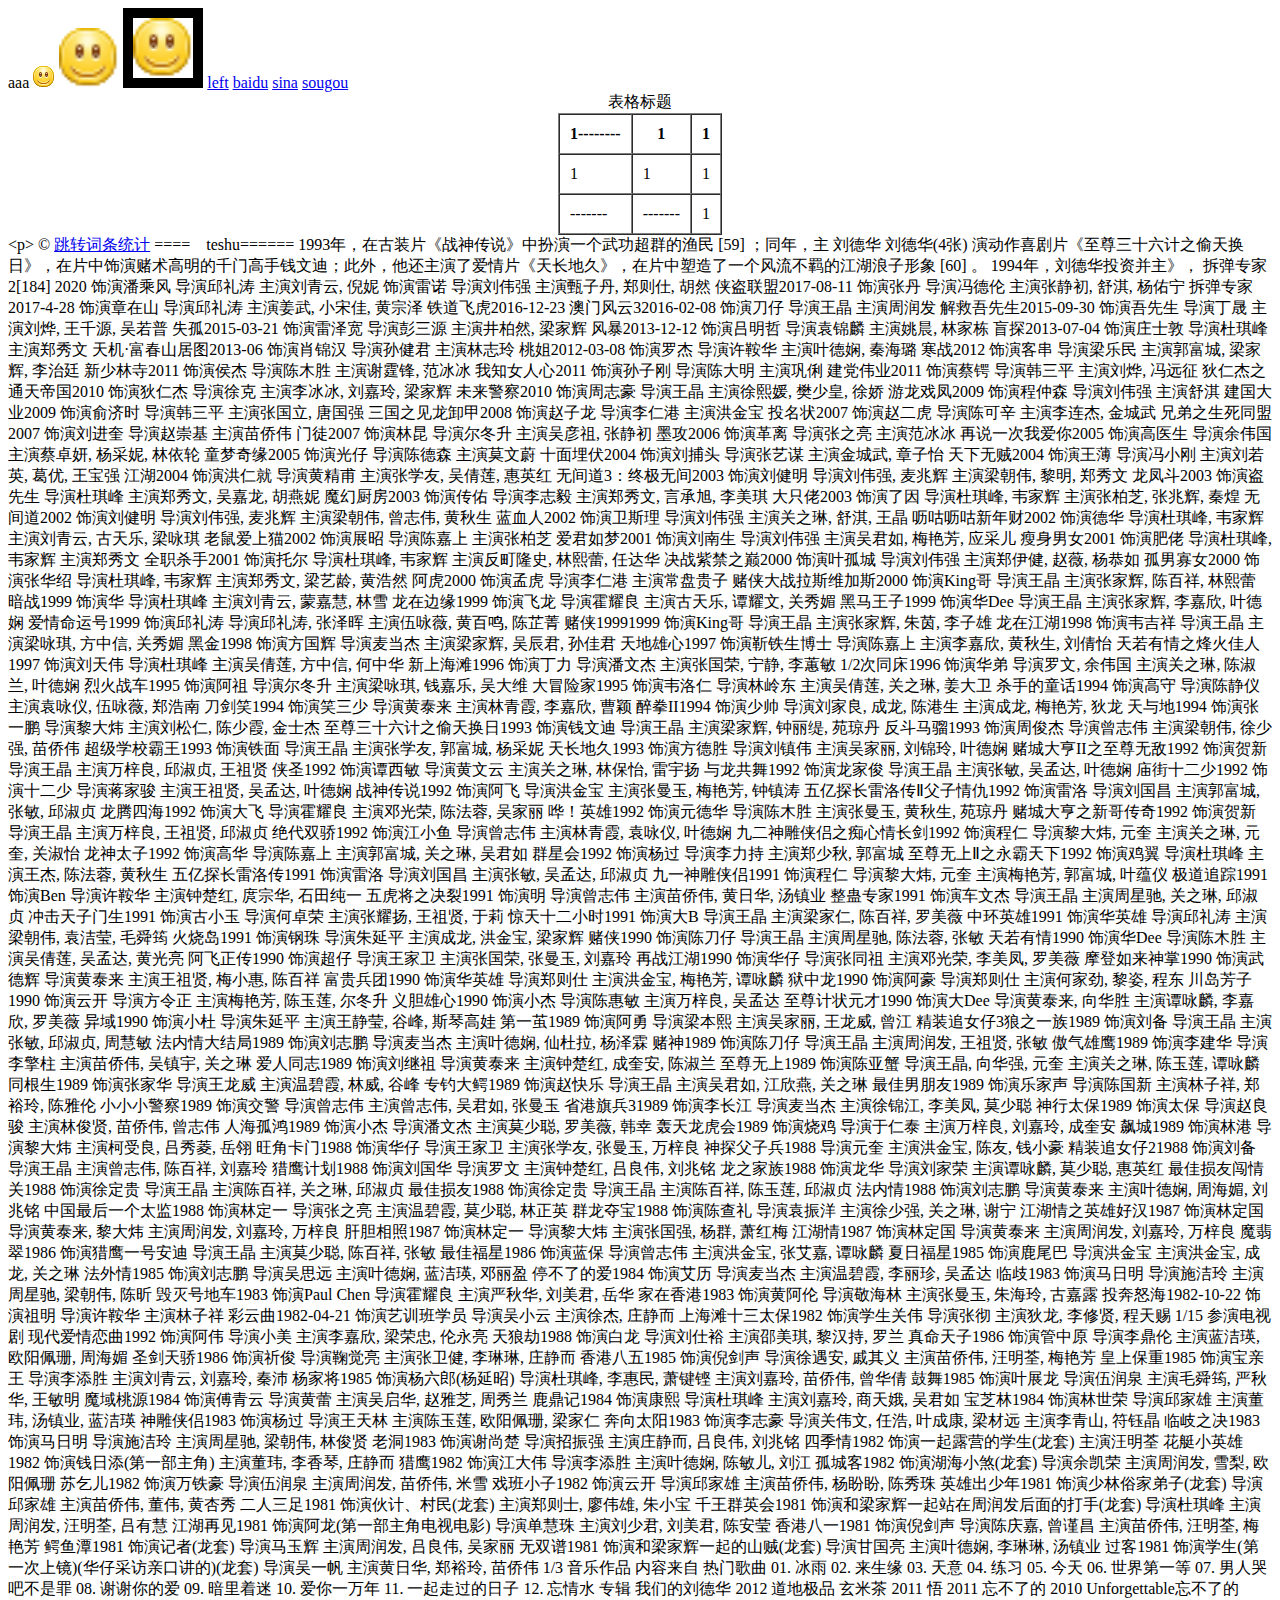
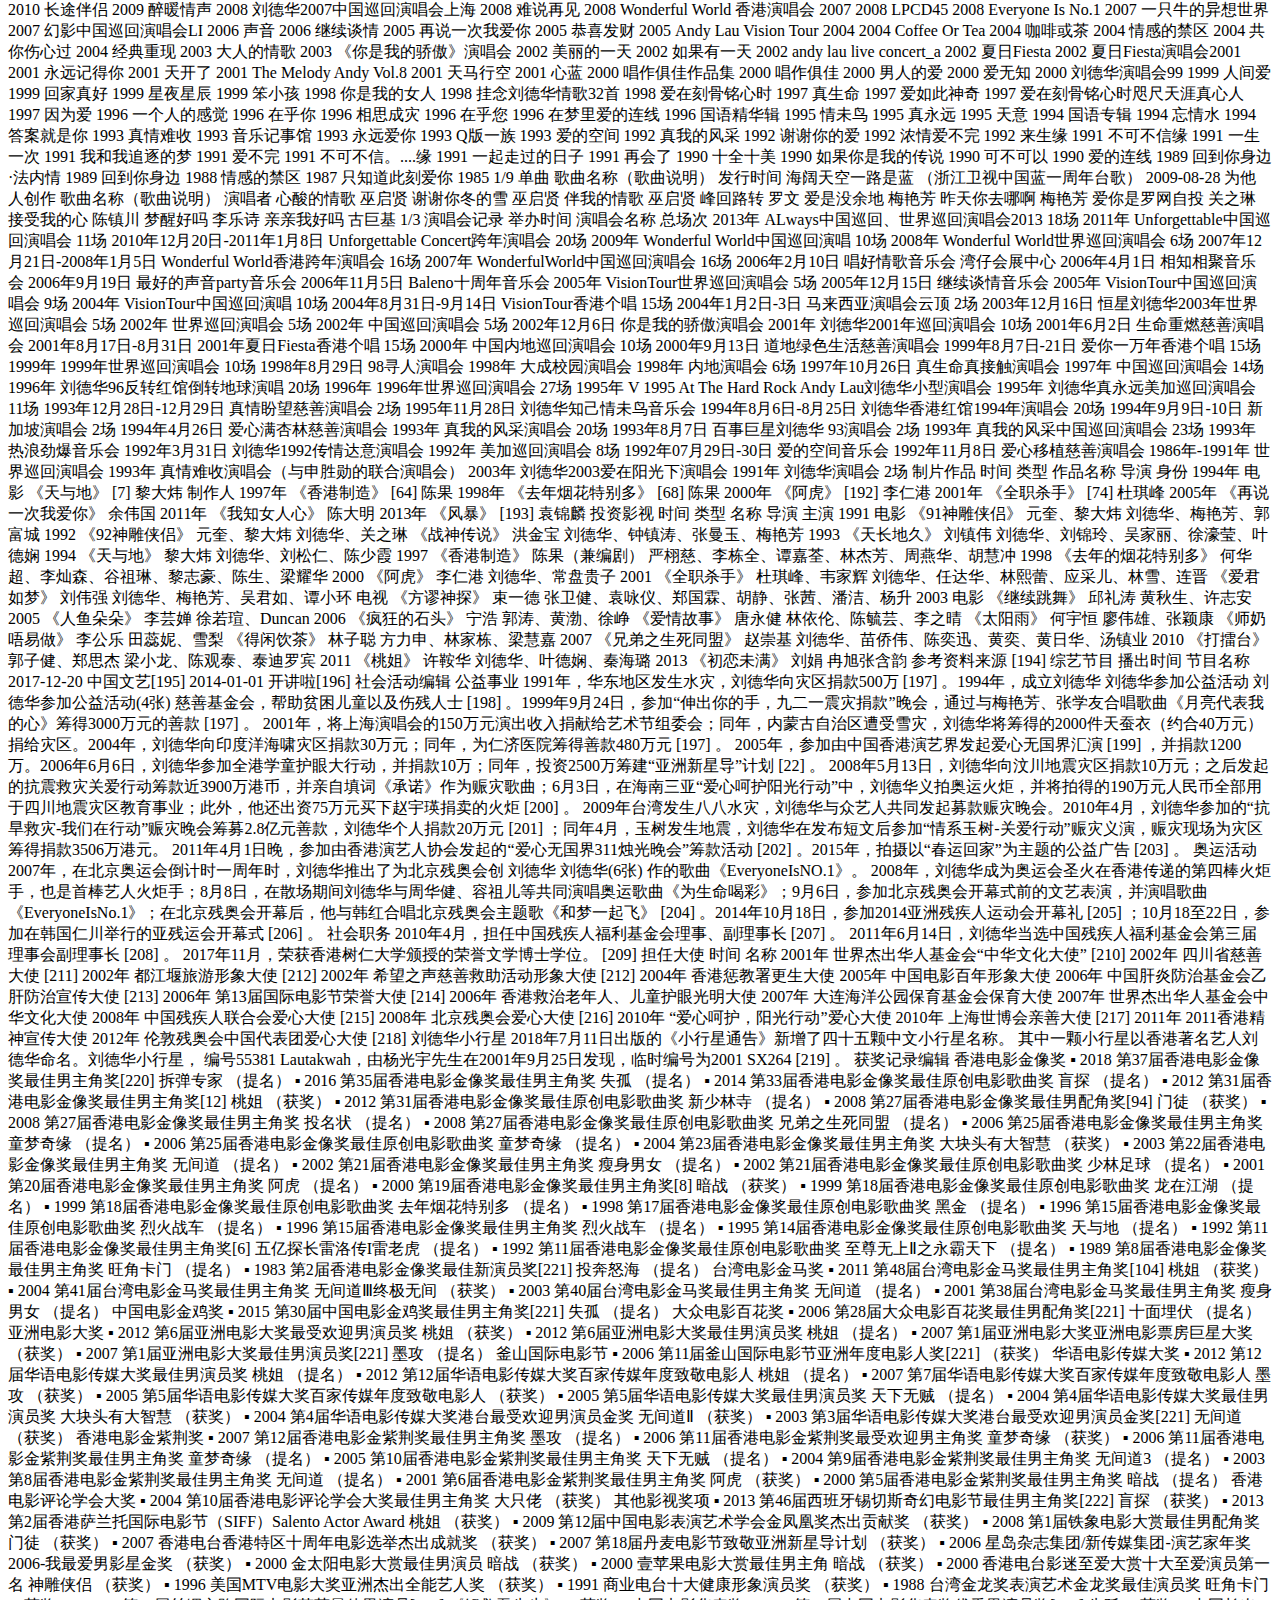
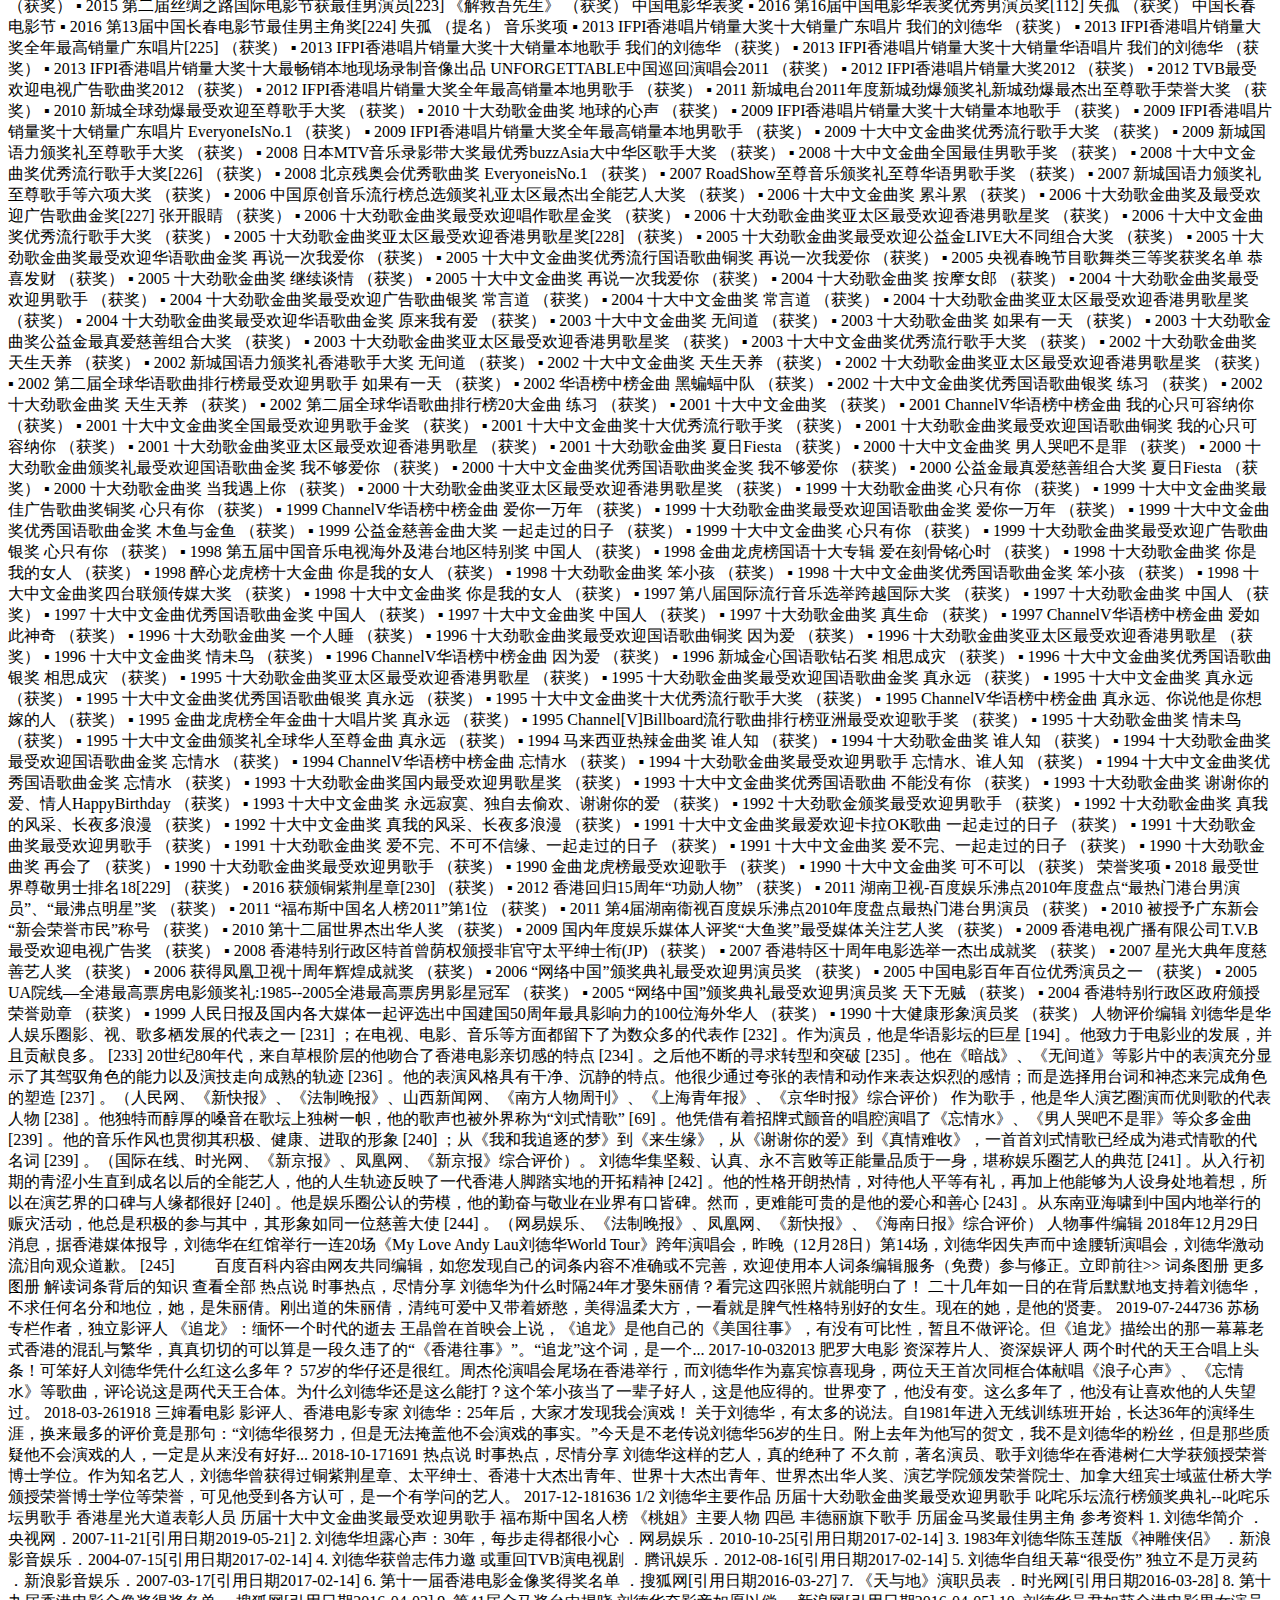
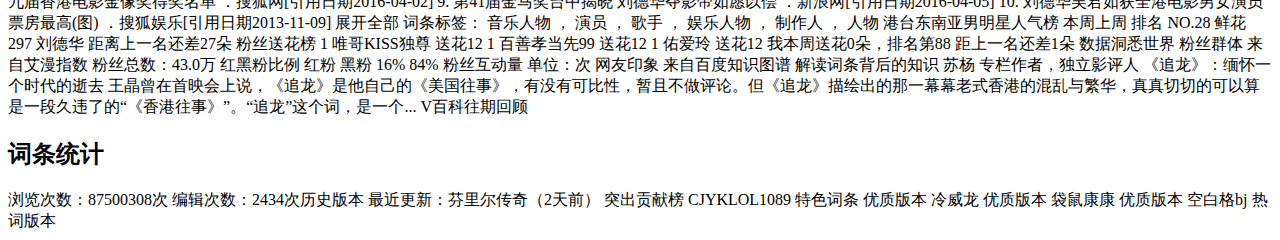
<file: index.html>
<!DOCTYPE html>
<html>
<head>
    <meta http-equiv="Content-Type" content="text/html; charset=utf-8"/>
    <meta name="viewport" content="width=device-width, initial-scale=1, maximum-scale=1">
    <title>后台管理系统</title>
    <line rel="stylesheet" href="./js/layui/cass/layui.css"></line>
</head>

<script src="./js/layui/layui.js"></script>
<script>
    // layui.config({
    //     base: './js/xcyjs/' // 模块目录
    // }).use('demo');

    layui.demo();

    var a = "1";
    console.log("xxx 1 " + (typeof a));
    a = function () {

    };
    console.log("xxx 2 " + (typeof a));
    a = 1;
    console.log("xxx xxx " );

    var type = typeof a;
    console.log("xxx 3xx " + type + "__" + (type === "number"))

</script>
aaa

<img src="./js/layui/images/face/0.gif"/>

<img src="./js/layui/images/face/0.gif" title="smile" width="60px" alt="0,gif"/>

<img src="./js/layui/images/face/0.gif" title="smile" width="60px" alt="0,gif" border="10  "/>

<a href="left.html">left</a>

<a href="http://www.baidu.com">baidu</a>

<a href="http://www.sina.com" target="_blank">sina</a>

<a href="http://www.sougou.com" target="_parent">sougou</a>

<table border="1" align="center" cellpadding="10" cellspacing="0">
    <caption>表格标题</caption>
    <tr>
        <th>1--------</th>
        <th>1</th>
        <th>1</th>
    </tr>

    <tr>
        <td>1</td></td>
        <td>1</td>
        <td>1</td>
    </tr>

    <tr>
        <td>-------</td>
        <td>-------</td>
        <td>1</td>
    </tr>

</table>


&lt;p&gt;   &copy;

<a href="#statistics">跳转词条统计</a>
====&nbsp;&nbsp;&nbsp;&nbsp;teshu======
1993年，在古装片《战神传说》中扮演一个武功超群的渔民 [59]  ；同年，主
刘德华
刘德华(4张)
演动作喜剧片《至尊三十六计之偷天换日》，在片中饰演赌术高明的千门高手钱文迪；此外，他还主演了爱情片《天长地久》，在片中塑造了一个风流不羁的江湖浪子形象 [60]  。
1994年，刘德华投资并主》，

拆弹专家2[184] 2020

饰演潘乘风 导演邱礼涛 主演刘青云, 倪妮


饰演雷诺 导演刘伟强 主演甄子丹, 郑则仕, 胡然

侠盗联盟2017-08-11

饰演张丹 导演冯德伦 主演张静初, 舒淇, 杨佑宁

拆弹专家2017-4-28

饰演章在山 导演邱礼涛 主演姜武, 小宋佳, 黄宗泽

铁道飞虎2016-12-23


澳门风云32016-02-08

饰演刀仔 导演王晶 主演周润发

解救吾先生2015-09-30

饰演吾先生 导演丁晟 主演刘烨, 王千源, 吴若普

失孤2015-03-21

饰演雷泽宽 导演彭三源 主演井柏然, 梁家辉

风暴2013-12-12

饰演吕明哲 导演袁锦麟 主演姚晨, 林家栋

盲探2013-07-04

饰演庄士敦 导演杜琪峰 主演郑秀文

天机·富春山居图2013-06

饰演肖锦汉 导演孙健君 主演林志玲

桃姐2012-03-08

饰演罗杰 导演许鞍华 主演叶德娴, 秦海璐

寒战2012

饰演客串 导演梁乐民 主演郭富城, 梁家辉, 李治廷

新少林寺2011

饰演侯杰 导演陈木胜 主演谢霆锋, 范冰冰

我知女人心2011

饰演孙子刚 导演陈大明 主演巩俐

建党伟业2011

饰演蔡锷 导演韩三平 主演刘烨, 冯远征

狄仁杰之通天帝国2010

饰演狄仁杰 导演徐克 主演李冰冰, 刘嘉玲, 梁家辉

未来警察2010

饰演周志豪 导演王晶 主演徐熙媛, 樊少皇, 徐娇

游龙戏凤2009

饰演程仲森 导演刘伟强 主演舒淇

建国大业2009

饰演俞济时 导演韩三平 主演张国立, 唐国强

三国之见龙卸甲2008

饰演赵子龙 导演李仁港 主演洪金宝

投名状2007

饰演赵二虎 导演陈可辛 主演李连杰, 金城武

兄弟之生死同盟2007

饰演刘进奎 导演赵崇基 主演苗侨伟

门徒2007

饰演林昆 导演尔冬升 主演吴彦祖, 张静初

墨攻2006

饰演革离 导演张之亮 主演范冰冰

再说一次我爱你2005

饰演高医生 导演余伟国 主演蔡卓妍, 杨采妮, 林依轮

童梦奇缘2005

饰演光仔 导演陈德森 主演莫文蔚

十面埋伏2004

饰演刘捕头 导演张艺谋 主演金城武, 章子怡

天下无贼2004

饰演王薄 导演冯小刚 主演刘若英, 葛优, 王宝强

江湖2004

饰演洪仁就 导演黄精甫 主演张学友, 吴倩莲, 惠英红

无间道3：终极无间2003

饰演刘健明 导演刘伟强, 麦兆辉 主演梁朝伟, 黎明, 郑秀文

龙凤斗2003

饰演盗先生 导演杜琪峰 主演郑秀文, 吴嘉龙, 胡燕妮

魔幻厨房2003

饰演传佑 导演李志毅 主演郑秀文, 言承旭, 李美琪

大只佬2003

饰演了因 导演杜琪峰, 韦家辉 主演张柏芝, 张兆辉, 秦煌

无间道2002

饰演刘健明 导演刘伟强, 麦兆辉 主演梁朝伟, 曾志伟, 黄秋生

蓝血人2002

饰演卫斯理 导演刘伟强 主演关之琳, 舒淇, 王晶

呖咕呖咕新年财2002

饰演德华 导演杜琪峰, 韦家辉 主演刘青云, 古天乐, 梁咏琪

老鼠爱上猫2002

饰演展昭 导演陈嘉上 主演张柏芝

爱君如梦2001

饰演刘南生 导演刘伟强 主演吴君如, 梅艳芳, 应采儿

瘦身男女2001

饰演肥佬 导演杜琪峰, 韦家辉 主演郑秀文

全职杀手2001

饰演托尔 导演杜琪峰, 韦家辉 主演反町隆史, 林熙蕾, 任达华

决战紫禁之巅2000

饰演叶孤城 导演刘伟强 主演郑伊健, 赵薇, 杨恭如

孤男寡女2000

饰演张华绍 导演杜琪峰, 韦家辉 主演郑秀文, 梁艺龄, 黄浩然

阿虎2000

饰演孟虎 导演李仁港 主演常盘贵子

赌侠大战拉斯维加斯2000

饰演King哥 导演王晶 主演张家辉, 陈百祥, 林熙蕾

暗战1999

饰演华 导演杜琪峰 主演刘青云, 蒙嘉慧, 林雪

龙在边缘1999

饰演飞龙 导演霍耀良 主演古天乐, 谭耀文, 关秀媚

黑马王子1999

饰演华Dee 导演王晶 主演张家辉, 李嘉欣, 叶德娴

爱情命运号1999

饰演邱礼涛 导演邱礼涛, 张泽晖 主演伍咏薇, 黄百鸣, 陈芷菁

赌侠19991999

饰演King哥 导演王晶 主演张家辉, 朱茵, 李子雄

龙在江湖1998

饰演韦吉祥 导演王晶 主演梁咏琪, 方中信, 关秀媚

黑金1998

饰演方国辉 导演麦当杰 主演梁家辉, 吴辰君, 孙佳君

天地雄心1997

饰演靳铁生博士 导演陈嘉上 主演李嘉欣, 黄秋生, 刘倩怡

天若有情之烽火佳人1997

饰演刘天伟 导演杜琪峰 主演吴倩莲, 方中信, 何中华

新上海滩1996

饰演丁力 导演潘文杰 主演张国荣, 宁静, 李蕙敏

1/2次同床1996

饰演华弟 导演罗文, 余伟国 主演关之琳, 陈淑兰, 叶德娴

烈火战车1995

饰演阿祖 导演尔冬升 主演梁咏琪, 钱嘉乐, 吴大维

大冒险家1995

饰演韦洛仁 导演林岭东 主演吴倩莲, 关之琳, 姜大卫

杀手的童话1994

饰演高守 导演陈静仪 主演袁咏仪, 伍咏薇, 郑浩南

刀剑笑1994

饰演笑三少 导演黄泰来 主演林青霞, 李嘉欣, 曹颖

醉拳II1994

饰演少帅 导演刘家良, 成龙, 陈港生 主演成龙, 梅艳芳, 狄龙

天与地1994

饰演张一鹏 导演黎大炜 主演刘松仁, 陈少霞, 金士杰

至尊三十六计之偷天换日1993

饰演钱文迪 导演王晶 主演梁家辉, 钟丽缇, 苑琼丹

反斗马骝1993

饰演周俊杰 导演曾志伟 主演梁朝伟, 徐少强, 苗侨伟

超级学校霸王1993

饰演铁面 导演王晶 主演张学友, 郭富城, 杨采妮

天长地久1993

饰演方德胜 导演刘镇伟 主演吴家丽, 刘锦玲, 叶德娴

赌城大亨II之至尊无敌1992

饰演贺新 导演王晶 主演万梓良, 邱淑贞, 王祖贤

侠圣1992

饰演谭西敏 导演黄文云 主演关之琳, 林保怡, 雷宇扬

与龙共舞1992

饰演龙家俊 导演王晶 主演张敏, 吴孟达, 叶德娴

庙街十二少1992

饰演十二少 导演蒋家骏 主演王祖贤, 吴孟达, 叶德娴

战神传说1992

饰演阿飞 导演洪金宝 主演张曼玉, 梅艳芳, 钟镇涛

五亿探长雷洛传Ⅱ父子情仇1992

饰演雷洛 导演刘国昌 主演郭富城, 张敏, 邱淑贞

龙腾四海1992

饰演大飞 导演霍耀良 主演邓光荣, 陈法蓉, 吴家丽

哗！英雄1992

饰演元德华 导演陈木胜 主演张曼玉, 黄秋生, 苑琼丹

赌城大亨之新哥传奇1992

饰演贺新 导演王晶 主演万梓良, 王祖贤, 邱淑贞

绝代双骄1992

饰演江小鱼 导演曾志伟 主演林青霞, 袁咏仪, 叶德娴

九二神雕侠侣之痴心情长剑1992

饰演程仁 导演黎大炜, 元奎 主演关之琳, 元奎, 关淑怡

龙神太子1992

饰演高华 导演陈嘉上 主演郭富城, 关之琳, 吴君如

群星会1992

饰演杨过 导演李力持 主演郑少秋, 郭富城

至尊无上Ⅱ之永霸天下1992

饰演鸡翼 导演杜琪峰 主演王杰, 陈法蓉, 黄秋生

五亿探长雷洛传1991

饰演雷洛 导演刘国昌 主演张敏, 吴孟达, 邱淑贞

九一神雕侠侣1991

饰演程仁 导演黎大炜, 元奎 主演梅艳芳, 郭富城, 叶蕴仪

极道追踪1991

饰演Ben 导演许鞍华 主演钟楚红, 庹宗华, 石田纯一

五虎将之决裂1991

饰演明 导演曾志伟 主演苗侨伟, 黄日华, 汤镇业

整蛊专家1991

饰演车文杰 导演王晶 主演周星驰, 关之琳, 邱淑贞

冲击天子门生1991

饰演古小玉 导演何卓荣 主演张耀扬, 王祖贤, 于莉

惊天十二小时1991

饰演大B 导演王晶 主演梁家仁, 陈百祥, 罗美薇

中环英雄1991

饰演华英雄 导演邱礼涛 主演梁朝伟, 袁洁莹, 毛舜筠

火烧岛1991

饰演钢珠 导演朱延平 主演成龙, 洪金宝, 梁家辉

赌侠1990

饰演陈刀仔 导演王晶 主演周星驰, 陈法蓉, 张敏

天若有情1990

饰演华Dee 导演陈木胜 主演吴倩莲, 吴孟达, 黄光亮

阿飞正传1990

饰演超仔 导演王家卫 主演张国荣, 张曼玉, 刘嘉玲

再战江湖1990

饰演华仔 导演张同祖 主演邓光荣, 李美凤, 罗美薇

摩登如来神掌1990

饰演武德辉 导演黄泰来 主演王祖贤, 梅小惠, 陈百祥

富贵兵团1990

饰演华英雄 导演郑则仕 主演洪金宝, 梅艳芳, 谭咏麟

狱中龙1990

饰演阿豪 导演郑则仕 主演何家劲, 黎姿, 程东

川岛芳子1990

饰演云开 导演方令正 主演梅艳芳, 陈玉莲, 尔冬升

义胆雄心1990

饰演小杰 导演陈惠敏 主演万梓良, 吴孟达

至尊计状元才1990

饰演大Dee 导演黄泰来, 向华胜 主演谭咏麟, 李嘉欣, 罗美薇

异域1990

饰演小杜 导演朱延平 主演王静莹, 谷峰, 斯琴高娃

第一茧1989

饰演阿勇 导演梁本熙 主演吴家丽, 王龙威, 曾江

精装追女仔3狼之一族1989

饰演刘备 导演王晶 主演张敏, 邱淑贞, 周慧敏

法内情大结局1989

饰演刘志鹏 导演麦当杰 主演叶德娴, 仙杜拉, 杨泽霖

赌神1989

饰演陈刀仔 导演王晶 主演周润发, 王祖贤, 张敏

傲气雄鹰1989

饰演李建华 导演李擎柱 主演苗侨伟, 吴镇宇, 关之琳

爱人同志1989

饰演刘继祖 导演黄泰来 主演钟楚红, 成奎安, 陈淑兰

至尊无上1989

饰演陈亚蟹 导演王晶, 向华强, 元奎 主演关之琳, 陈玉莲, 谭咏麟

同根生1989

饰演张家华 导演王龙威 主演温碧霞, 林威, 谷峰

专钓大鳄1989

饰演赵快乐 导演王晶 主演吴君如, 江欣燕, 关之琳

最佳男朋友1989

饰演乐家声 导演陈国新 主演林子祥, 郑裕玲, 陈雅伦

小小小警察1989

饰演交警 导演曾志伟 主演曾志伟, 吴君如, 张曼玉

省港旗兵31989

饰演李长江 导演麦当杰 主演徐锦江, 李美凤, 莫少聪

神行太保1989

饰演太保 导演赵良骏 主演林俊贤, 苗侨伟, 曾志伟

人海孤鸿1989

饰演小杰 导演潘文杰 主演莫少聪, 罗美薇, 韩幸

轰天龙虎会1989

饰演烧鸡 导演于仁泰 主演万梓良, 刘嘉玲, 成奎安

飙城1989

饰演林港 导演黎大炜 主演柯受良, 吕秀菱, 岳翎

旺角卡门1988

饰演华仔 导演王家卫 主演张学友, 张曼玉, 万梓良

神探父子兵1988

导演元奎 主演洪金宝, 陈友, 钱小豪

精装追女仔21988

饰演刘备 导演王晶 主演曾志伟, 陈百祥, 刘嘉玲

猎鹰计划1988

饰演刘国华 导演罗文 主演钟楚红, 吕良伟, 刘兆铭

龙之家族1988

饰演龙华 导演刘家荣 主演谭咏麟, 莫少聪, 惠英红

最佳损友闯情关1988

饰演徐定贵 导演王晶 主演陈百祥, 关之琳, 邱淑贞

最佳损友1988

饰演徐定贵 导演王晶 主演陈百祥, 陈玉莲, 邱淑贞

法内情1988

饰演刘志鹏 导演黄泰来 主演叶德娴, 周海媚, 刘兆铭

中国最后一个太监1988

饰演林定一 导演张之亮 主演温碧霞, 莫少聪, 林正英

群龙夺宝1988

饰演陈查礼 导演袁振洋 主演徐少强, 关之琳, 谢宁

江湖情之英雄好汉1987

饰演林定国 导演黄泰来, 黎大炜 主演周润发, 刘嘉玲, 万梓良

肝胆相照1987

饰演林定一 导演黎大炜 主演张国强, 杨群, 萧红梅

江湖情1987

饰演林定国 导演黄泰来 主演周润发, 刘嘉玲, 万梓良

魔翡翠1986

饰演猎鹰一号安迪 导演王晶 主演莫少聪, 陈百祥, 张敏

最佳福星1986

饰演蓝保 导演曾志伟 主演洪金宝, 张艾嘉, 谭咏麟

夏日福星1985

饰演鹿尾巴 导演洪金宝 主演洪金宝, 成龙, 关之琳

法外情1985

饰演刘志鹏 导演吴思远 主演叶德娴, 蓝洁瑛, 邓丽盈

停不了的爱1984

饰演艾历 导演麦当杰 主演温碧霞, 李丽珍, 吴孟达

临歧1983

饰演马日明 导演施洁玲 主演周星驰, 梁朝伟, 陈昕

毁灭号地车1983

饰演Paul Chen 导演霍耀良 主演严秋华, 刘美君, 岳华

家在香港1983

饰演黄阿伦 导演敬海林 主演张曼玉, 朱海玲, 古嘉露

投奔怒海1982-10-22

饰演祖明 导演许鞍华 主演林子祥

彩云曲1982-04-21

饰演艺训班学员 导演吴小云 主演徐杰, 庄静而

上海滩十三太保1982

饰演学生关伟 导演张彻 主演狄龙, 李修贤, 程天赐
1/15
参演电视剧

现代爱情恋曲1992

饰演阿伟 导演小美 主演李嘉欣, 梁荣忠, 伦永亮

天狼劫1988

饰演白龙 导演刘仕裕 主演邵美琪, 黎汉持, 罗兰

真命天子1986

饰演管中原 导演李鼎伦 主演蓝洁瑛, 欧阳佩珊, 周海媚

圣剑天骄1986

饰演祈俊 导演鞠觉亮 主演张卫健, 李琳琳, 庄静而

香港八五1985

饰演倪剑声 导演徐遇安, 戚其义 主演苗侨伟, 汪明荃, 梅艳芳

皇上保重1985

饰演宝亲王 导演李添胜 主演刘青云, 刘嘉玲, 秦沛

杨家将1985

饰演杨六郎(杨延昭) 导演杜琪峰, 李惠民, 萧键铿 主演刘嘉玲, 苗侨伟, 曾华倩

鼓舞1985

饰演叶展龙 导演伍润泉 主演毛舜筠, 严秋华, 王敏明

魔域桃源1984

饰演傅青云 导演黄蕾 主演吴启华, 赵雅芝, 周秀兰

鹿鼎记1984

饰演康熙 导演杜琪峰 主演刘嘉玲, 商天娥, 吴君如

宝芝林1984

饰演林世荣 导演邱家雄 主演董玮, 汤镇业, 蓝洁瑛

神雕侠侣1983

饰演杨过 导演王天林 主演陈玉莲, 欧阳佩珊, 梁家仁

奔向太阳1983

饰演李志豪 导演关伟文, 任浩, 叶成康, 梁材远 主演李青山, 符钰晶

临岐之决1983

饰演马日明 导演施洁玲 主演周星驰, 梁朝伟, 林俊贤

老洞1983

饰演谢尚楚 导演招振强 主演庄静而, 吕良伟, 刘兆铭

四季情1982

饰演一起露营的学生(龙套) 主演汪明荃

花艇小英雄1982

饰演钱日添(第一部主角) 主演董玮, 李香琴, 庄静而

猎鹰1982

饰演江大伟 导演李添胜 主演叶德娴, 陈敏儿, 刘江

孤城客1982

饰演湖海小煞(龙套) 导演余凯荣 主演周润发, 雪梨, 欧阳佩珊

苏乞儿1982

饰演万铁豪 导演伍润泉 主演周润发, 苗侨伟, 米雪

戏班小子1982

饰演云开 导演邱家雄 主演苗侨伟, 杨盼盼, 陈秀珠

英雄出少年1981

饰演少林俗家弟子(龙套) 导演邱家雄 主演苗侨伟, 董伟, 黄杏秀

二人三足1981

饰演伙计、村民(龙套) 主演郑则士, 廖伟雄, 朱小宝

千王群英会1981

饰演和梁家辉一起站在周润发后面的打手(龙套) 导演杜琪峰 主演周润发, 汪明荃, 吕有慧

江湖再见1981

饰演阿龙(第一部主角电视电影) 导演单慧珠 主演刘少君, 刘美君, 陈安莹

香港八一1981

饰演倪剑声 导演陈庆嘉, 曾谨昌 主演苗侨伟, 汪明荃, 梅艳芳

鳄鱼潭1981

饰演记者(龙套) 导演马玉辉 主演周润发, 吕良伟, 吴家丽

无双谱1981

饰演和梁家辉一起的山贼(龙套) 导演甘国亮 主演叶德娴, 李琳琳, 汤镇业

过客1981

饰演学生(第一次上镜)(华仔采访亲口讲的)(龙套) 导演吴一帆 主演黄日华, 郑裕玲, 苗侨伟
1/3
音乐作品
内容来自
热门歌曲
01.	冰雨
02.	来生缘
03.	天意
04.	练习
05.	今天
06.	世界第一等
07.	男人哭吧不是罪
08.	谢谢你的爱
09.	暗里着迷
10.	爱你一万年
11.	一起走过的日子
12.	忘情水
专辑

我们的刘德华
2012

道地极品 玄米茶
2011

悟
2011

忘不了的
2010

Unforgettable忘不了的
2010

长途伴侣
2009

醉暖情声
2008

刘德华2007中国巡回演唱会上海
2008

难说再见
2008

Wonderful World 香港演唱会 2007
2008

LPCD45
2008

Everyone Is No.1
2007

一只牛的异想世界
2007

幻影中国巡回演唱会LI
2006

声音
2006

继续谈情
2005

再说一次我爱你
2005

恭喜发财
2005

Andy Lau Vision Tour 2004
2004

Coffee Or Tea
2004

咖啡或茶
2004

情感的禁区
2004

共你伤心过
2004

经典重现
2003

大人的情歌
2003

《你是我的骄傲》演唱会
2002

美丽的一天
2002

如果有一天
2002

andy lau live concert_a
2002

夏日Fiesta
2002

夏日Fiesta演唱会2001
2001

永远记得你
2001

天开了
2001

The Melody Andy Vol.8
2001

天马行空
2001

心蓝
2000

唱作俱佳作品集
2000

唱作俱佳
2000

男人的爱
2000

爱无知
2000

刘德华演唱会99
1999

人间爱
1999

回家真好
1999

星夜星辰
1999

笨小孩
1998

你是我的女人
1998

挂念刘德华情歌32首
1998

爱在刻骨铭心时
1997

真生命
1997

爱如此神奇
1997

爱在刻骨铭心时咫尺天涯真心人
1997

因为爱
1996

一个人的感觉
1996

在乎你
1996

相思成灾
1996

在乎您
1996

在梦里爱的连线
1996

国语精华辑
1995

情未鸟
1995

真永远
1995

天意
1994

国语专辑
1994

忘情水
1994

答案就是你
1993

真情难收
1993

音乐记事馆
1993

永远爱你
1993

Q版一族
1993

爱的空间
1992

真我的风采
1992

谢谢你的爱
1992

浓情爱不完
1992

来生缘
1991

不可不信缘
1991

一生一次
1991

我和我追逐的梦
1991

爱不完
1991

不可不信。....缘
1991

一起走过的日子
1991

再会了
1990

十全十美
1990

如果你是我的传说
1990

可不可以
1990

爱的连线
1989

回到你身边·法内情
1989

回到你身边
1988

情感的禁区
1987

只知道此刻爱你
1985
1/9
单曲
歌曲名称（歌曲说明）	发行时间
海阔天空一路是蓝 （浙江卫视中国蓝一周年台歌）	2009-08-28
为他人创作
歌曲名称（歌曲说明）	演唱者
心酸的情歌	巫启贤
谢谢你冬的雪	巫启贤
伴我的情歌	巫启贤
峰回路转	罗文
爱是没余地	梅艳芳
昨天你去哪啊	梅艳芳
爱你是罗网自投	关之琳
接受我的心	陈镇川
梦醒好吗	李乐诗
亲亲我好吗	古巨基
1/3
演唱会记录
举办时间	演唱会名称	总场次
2013年	ALways中国巡回、世界巡回演唱会2013	18场
2011年	Unforgettable中国巡回演唱会	11场
2010年12月20日-2011年1月8日	Unforgettable Concert跨年演唱会	20场
2009年	Wonderful World中国巡回演唱	10场
2008年	Wonderful World世界巡回演唱会	6场
2007年12月21日-2008年1月5日	Wonderful World香港跨年演唱会	16场
2007年	WonderfulWorld中国巡回演唱会	16场
2006年2月10日	唱好情歌音乐会 湾仔会展中心
2006年4月1日 	相知相聚音乐会
2006年9月19日	最好的声音party音乐会
2006年11月5日	Baleno十周年音乐会
2005年	VisionTour世界巡回演唱会	5场
2005年12月15日	继续谈情音乐会
2005年	VisionTour中国巡回演唱会	9场
2004年	VisionTour中国巡回演唱 	10场
2004年8月31日-9月14日	VisionTour香港个唱	15场
2004年1月2日-3日 	马来西亚演唱会云顶	2场
2003年12月16日	恒星刘德华2003年世界巡回演唱会	5场
2002年	世界巡回演唱会	5场
2002年	中国巡回演唱会	5场
2002年12月6日	你是我的骄傲演唱会
2001年	刘德华2001年巡回演唱会	10场
2001年6月2日	生命重燃慈善演唱会
2001年8月17日-8月31日	2001年夏日Fiesta香港个唱	15场
2000年	中国内地巡回演唱会	10场
2000年9月13日	道地绿色生活慈善演唱会
1999年8月7日-21日	爱你一万年香港个唱	15场
1999年	1999年世界巡回演唱会	10场
1998年8月29日	98寻人演唱会
1998年	大成校园演唱会
1998年	内地演唱会	6场
1997年10月26日	真生命真接触演唱会
1997年
中国巡回演唱会 	14场
1996年	刘德华96反转红馆倒转地球演唱	20场
1996年	1996年世界巡回演唱会	27场
1995年	V 1995 At The Hard Rock Andy Lau刘德华小型演唱会
1995年	刘德华真永远美加巡回演唱会	11场
1993年12月28日-12月29日	真情盼望慈善演唱会	2场
1995年11月28日	刘德华知己情未鸟音乐会
1994年8月6日-8月25日	刘德华香港红馆1994年演唱会	20场
1994年9月9日-10日	​新加坡演唱会	2场
1994年4月26日	爱心满杏林慈善演唱会
1993年	真我的风采演唱会	20场
1993年8月7日	百事巨星刘德华 93演唱会	2场
1993年	真我的风采中国巡回演唱会	23场
1993年	热浪劲爆音乐会
1992年3月31日	刘德华1992传情达意演唱会
1992年	美加巡回演唱会	8场
1992年07月29日-30日 	爱的空间音乐会
1992年11月8日	爱心移植慈善演唱会
1986年-1991年 	世界巡回演唱会
1993年	真情难收演唱会（与申胜勋的联合演唱会）
2003年	刘德华2003爱在阳光下演唱会
1991年 	刘德华演唱会	2场
制片作品
时间	类型	作品名称	导演	身份
1994年	电影	《天与地》 [7] 	黎大炜	制作人
1997年	《香港制造》 [64] 	陈果
1998年	《去年烟花特别多》 [68] 	陈果
2000年	《阿虎》 [192] 	李仁港
2001年	《全职杀手》 [74] 	杜琪峰
2005年	《再说一次我爱你》	余伟国
2011年	《我知女人心》	陈大明
2013年	《风暴》 [193] 	袁锦麟
投资影视
时间
类型
名称
导演
主演
1991
电影
《91神雕侠侣》
元奎、黎大炜
刘德华、梅艳芳、郭富城
1992
《92神雕侠侣》
元奎、黎大炜
刘德华、关之琳
《战神传说》
洪金宝
刘德华、钟镇涛、张曼玉、梅艳芳
1993
《天长地久》
刘镇伟
刘德华、刘锦玲、吴家丽、徐濠莹、叶德娴
1994
《天与地》
黎大炜
刘德华、刘松仁、陈少霞
1997
《香港制造》
陈果（兼编剧）
严栩慈、李栋全、谭嘉荃、林杰芳、周燕华、胡慧冲
1998
《去年的烟花特别多》
何华超、李灿森、谷祖琳、黎志豪、陈生、梁耀华
2000
《阿虎》
李仁港
刘德华、常盘贵子
2001
《全职杀手》
杜琪峰、韦家辉
刘德华、任达华、林熙蕾、应采儿、林雪、连晋
《爱君如梦》
刘伟强
刘德华、梅艳芳、吴君如、谭小环
电视
《方谬神探》
束一德
张卫健、袁咏仪、郑国霖、胡静、张茜、潘洁、杨升
2003
电影
《继续跳舞》
邱礼涛
黄秋生、许志安
2005
《人鱼朵朵》
李芸婵
徐若瑄、Duncan
2006
《疯狂的石头》
宁浩
郭涛、黄渤、徐峥
《爱情故事》
唐永健
林依伦、陈毓芸、李之晴
《太阳雨》
何宇恒
廖伟雄、张颖康
《师奶唔易做》
李公乐
田蕊妮、雪梨
《得闲饮茶》
林子聪
方力申、林家栋、梁慧嘉
2007
《兄弟之生死同盟》
赵崇基
刘德华、苗侨伟、陈奕迅、黄奕、黄日华、汤镇业
2010
《打擂台》
郭子健、郑思杰
梁小龙、陈观泰、泰迪罗宾
2011
《桃姐》
许鞍华
刘德华、叶德娴、秦海璐
2013	《初恋未满》	刘娟	冉旭张含韵
参考资料来源 [194]
综艺节目
播出时间	节目名称
2017-12-20	中国文艺[195]
2014-01-01	开讲啦[196]
社会活动编辑
公益事业
1991年，华东地区发生水灾，刘德华向灾区捐款500万 [197]  。1994年，成立刘德华
刘德华参加公益活动
刘德华参加公益活动(4张)
慈善基金会，帮助贫困儿童以及伤残人士 [198]  。1999年9月24日，参加“伸出你的手，九二一震灾捐款”晚会，通过与梅艳芳、张学友合唱歌曲《月亮代表我的心》筹得3000万元的善款 [197]  。
2001年，将上海演唱会的150万元演出收入捐献给艺术节组委会；同年，内蒙古自治区遭受雪灾，刘德华将筹得的2000件天蚕衣（约合40万元）捐给灾区。2004年，刘德华向印度洋海啸灾区捐款30万元；同年，为仁济医院筹得善款480万元 [197]  。
2005年，参加由中国香港演艺界发起爱心无国界汇演 [199]  ，并捐款1200万。2006年6月6日，刘德华参加全港学童护眼大行动，并捐款10万；同年，投资2500万筹建“亚洲新星导”计划 [22]  。
2008年5月13日，刘德华向汶川地震灾区捐款10万元；之后发起的抗震救灾关爱行动筹款近3900万港币，并亲自填词《承诺》作为赈灾歌曲；6月3日，在海南三亚“爱心呵护阳光行动”中，刘德华义拍奥运火炬，并将拍得的190万元人民币全部用于四川地震灾区教育事业；此外，他还出资75万元买下赵宇瑛捐卖的火炬 [200]  。
2009年台湾发生八八水灾，刘德华与众艺人共同发起募款赈灾晚会。2010年4月，刘德华参加的“抗旱救灾-我们在行动”赈灾晚会筹募2.8亿元善款，刘德华个人捐款20万元 [201]  ；同年4月，玉树发生地震，刘德华在发布短文后参加“情系玉树-关爱行动”赈灾义演，赈灾现场为灾区筹得捐款3506万港元。
2011年4月1日晚，参加由香港演艺人协会发起的“爱心无国界311烛光晚会”筹款活动 [202]  。2015年，拍摄以“春运回家”为主题的公益广告 [203]  。
奥运活动
2007年，在北京奥运会倒计时一周年时，刘德华推出了为北京残奥会创
刘德华
刘德华(6张)
作的歌曲《EveryoneIsNO.1》。
2008年，刘德华成为奥运会圣火在香港传递的第四棒火炬手，也是首棒艺人火炬手；8月8日，在散场期间刘德华与周华健、容祖儿等共同演唱奥运歌曲《为生命喝彩》；9月6日，参加北京残奥会开幕式前的文艺表演，并演唱歌曲《EveryoneIsNo.1》；在北京残奥会开幕后，他与韩红合唱北京残奥会主题歌《和梦一起飞》 [204]  。2014年10月18日，参加2014亚洲残疾人运动会开幕礼 [205]  ；10月18至22日，参加在韩国仁川举行的亚残运会开幕式 [206]  。
社会职务
2010年4月，担任中国残疾人福利基金会理事、副理事长 [207]  。
2011年6月14日，刘德华当选中国残疾人福利基金会第三届理事会副理事长 [208]  。
2017年11月，荣获香港树仁大学颁授的荣誉文学博士学位。 [209]
担任大使
时间	名称
2001年	世界杰出华人基金会“中华文化大使” [210]
2002年	四川省慈善大使 [211]
2002年	都江堰旅游形象大使 [212]
2002年	希望之声慈善救助活动形象大使 [212]
2004年	香港惩教署更生大使
2005年	中国电影百年形象大使
2006年	中国肝炎防治基金会乙肝防治宣传大使 [213]
2006年	第13届国际电影节荣誉大使 [214]
2006年	香港救治老年人、儿童护眼光明大使
2007年	大连海洋公园保育基金会保育大使
2007年	世界杰出华人基金会中华文化大使
2008年	中国残疾人联合会爱心大使 [215]
2008年	北京残奥会爱心大使 [216]
2010年	“爱心呵护，阳光行动”爱心大使
2010年	上海世博会亲善大使 [217]
2011年	2011香港精神宣传大使
2012年	伦敦残奥会中国代表团爱心大使 [218]
刘德华小行星
2018年7月11日出版的《小行星通告》新增了四十五颗中文小行星名称。 其中一颗小行星以香港著名艺人刘德华命名。刘德华小行星， 编号55381 Lautakwah，由杨光宇先生在2001年9月25日发现，临时编号为2001 SX264 [219]  。
获奖记录编辑
香港电影金像奖
▪ 2018    第37届香港电影金像奖最佳男主角奖[220]     拆弹专家    （提名）
▪ 2016    第35届香港电影金像奖最佳男主角奖    失孤    （提名）
▪ 2014    第33届香港电影金像奖最佳原创电影歌曲奖    盲探    （提名）
▪ 2012    第31届香港电影金像奖最佳男主角奖[12]     桃姐    （获奖）
▪ 2012    第31届香港电影金像奖最佳原创电影歌曲奖    新少林寺    （提名）
▪ 2008    第27届香港电影金像奖最佳男配角奖[94]     门徒    （获奖）
▪ 2008    第27届香港电影金像奖最佳男主角奖    投名状    （提名）
▪ 2008    第27届香港电影金像奖最佳原创电影歌曲奖    兄弟之生死同盟    （提名）
▪ 2006    第25届香港电影金像奖最佳男主角奖    童梦奇缘    （提名）
▪ 2006    第25届香港电影金像奖最佳原创电影歌曲奖    童梦奇缘    （提名）
▪ 2004    第23届香港电影金像奖最佳男主角奖    大块头有大智慧    （获奖）
▪ 2003    第22届香港电影金像奖最佳男主角奖    无间道    （提名）
▪ 2002    第21届香港电影金像奖最佳男主角奖    瘦身男女    （提名）
▪ 2002    第21届香港电影金像奖最佳原创电影歌曲奖    少林足球    （提名）
▪ 2001    第20届香港电影金像奖最佳男主角奖    阿虎    （提名）
▪ 2000    第19届香港电影金像奖最佳男主角奖[8]     暗战    （获奖）
▪ 1999    第18届香港电影金像奖最佳原创电影歌曲奖    龙在江湖    （提名）
▪ 1999    第18届香港电影金像奖最佳原创电影歌曲奖    去年烟花特别多    （提名）
▪ 1998    第17届香港电影金像奖最佳原创电影歌曲奖    黑金    （提名）
▪ 1996    第15届香港电影金像奖最佳原创电影歌曲奖    烈火战车    （提名）
▪ 1996    第15届香港电影金像奖最佳男主角奖    烈火战车    （提名）
▪ 1995    第14届香港电影金像奖最佳原创电影歌曲奖    天与地    （提名）
▪ 1992    第11届香港电影金像奖最佳男主角奖[6]     五亿探长雷洛传I雷老虎    （提名）
▪ 1992    第11届香港电影金像奖最佳原创电影歌曲奖    至尊无上Ⅱ之永霸天下    （提名）
▪ 1989    第8届香港电影金像奖最佳男主角奖    旺角卡门    （提名）
▪ 1983    第2届香港电影金像奖最佳新演员奖[221]     投奔怒海    （提名）
台湾电影金马奖
▪ 2011    第48届台湾电影金马奖最佳男主角奖[104]     桃姐    （获奖）
▪ 2004    第41届台湾电影金马奖最佳男主角奖    无间道Ⅲ终极无间    （获奖）
▪ 2003    第40届台湾电影金马奖最佳男主角奖    无间道    （提名）
▪ 2001    第38届台湾电影金马奖最佳男主角奖    瘦身男女    （提名）
中国电影金鸡奖
▪ 2015    第30届中国电影金鸡奖最佳男主角奖[221]     失孤    （提名）
大众电影百花奖
▪ 2006    第28届大众电影百花奖最佳男配角奖[221]     十面埋伏    （提名）
亚洲电影大奖
▪ 2012    第6届亚洲电影大奖最受欢迎男演员奖    桃姐    （获奖）
▪ 2012    第6届亚洲电影大奖最佳男演员奖    桃姐    （提名）
▪ 2007    第1届亚洲电影大奖亚洲电影票房巨星大奖    （获奖）
▪ 2007    第1届亚洲电影大奖最佳男演员奖[221]     墨攻    （提名）
釜山国际电影节
▪ 2006    第11届釜山国际电影节亚洲年度电影人奖[221]     （获奖）
华语电影传媒大奖
▪ 2012    第12届华语电影传媒大奖最佳男演员奖    桃姐    （提名）
▪ 2012    第12届华语电影传媒大奖百家传媒年度致敬电影人    桃姐    （提名）
▪ 2007    第7届华语电影传媒大奖百家传媒年度致敬电影人    墨攻    （获奖）
▪ 2005    第5届华语电影传媒大奖百家传媒年度致敬电影人    （获奖）
▪ 2005    第5届华语电影传媒大奖最佳男演员奖    天下无贼    （提名）
▪ 2004    第4届华语电影传媒大奖最佳男演员奖    大块头有大智慧    （获奖）
▪ 2004    第4届华语电影传媒大奖港台最受欢迎男演员金奖    无间道Ⅱ    （获奖）
▪ 2003    第3届华语电影传媒大奖港台最受欢迎男演员金奖[221]     无间道    （获奖）
香港电影金紫荆奖
▪ 2007    第12届香港电影金紫荆奖最佳男主角奖    墨攻    （提名）
▪ 2006    第11届香港电影金紫荆奖最受欢迎男主角奖    童梦奇缘    （获奖）
▪ 2006    第11届香港电影金紫荆奖最佳男主角奖    童梦奇缘    （提名）
▪ 2005    第10届香港电影金紫荆奖最佳男主角奖    天下无贼    （提名）
▪ 2004    第9届香港电影金紫荆奖最佳男主角奖    无间道3    （提名）
▪ 2003    第8届香港电影金紫荆奖最佳男主角奖    无间道    （提名）
▪ 2001    第6届香港电影金紫荆奖最佳男主角奖    阿虎    （获奖）
▪ 2000    第5届香港电影金紫荆奖最佳男主角奖    暗战    （提名）
香港电影评论学会大奖
▪ 2004    第10届香港电影评论学会大奖最佳男主角奖    大只佬    （获奖）
其他影视奖项
▪ 2013    第46届西班牙锡切斯奇幻电影节最佳男主角奖[222]     盲探    （获奖）
▪ 2013    第2届香港萨兰托国际电影节（SIFF）Salento Actor Award    桃姐    （获奖）
▪ 2009    第12届中国电影表演艺术学会金凤凰奖杰出贡献奖    （获奖）
▪ 2008    第1届铁象电影大赏最佳男配角奖    门徒    （获奖）
▪ 2007    香港电台香港特区十周年电影选举杰出成就奖    （获奖）
▪ 2007    第18届丹麦电影节致敬亚洲新星导计划    （获奖）
▪ 2006    星岛杂志集团/新传媒集团-演艺家年奖2006-我最爱男影星金奖    （获奖）
▪ 2000    金太阳电影大赏最佳男演员    暗战    （获奖）
▪ 2000    壹苹果电影大赏最佳男主角    暗战    （获奖）
▪ 2000    香港电台影迷至爱大赏十大至爱演员第一名    神雕侠侣    （获奖）
▪ 1996    美国MTV电影大奖亚洲杰出全能艺人奖    （获奖）
▪ 1991    商业电台十大健康形象演员奖    （获奖）
▪ 1988    台湾金龙奖表演艺术金龙奖最佳演员奖    旺角卡门    （获奖）
▪  2015    第二届丝绸之路国际电影节获最佳男演员[223]     《解救吾先生》    （获奖）
中国电影华表奖
▪ 2016    第16届中国电影华表奖优秀男演员奖[112]     失孤    （获奖）
中国长春电影节
▪ 2016    第13届中国长春电影节最佳男主角奖[224]     失孤    （提名）
音乐奖项
▪ 2013    IFPI香港唱片销量大奖十大销量广东唱片    我们的刘德华    （获奖）
▪ 2013    IFPI香港唱片销量大奖全年最高销量广东唱片[225]     （获奖）
▪ 2013    IFPI香港唱片销量大奖十大销量本地歌手    我们的刘德华    （获奖）
▪ 2013    IFPI香港唱片销量大奖十大销量华语唱片    我们的刘德华    （获奖）
▪ 2013    IFPI香港唱片销量大奖十大最畅销本地现场录制音像出品    UNFORGETTABLE中国巡回演唱会2011    （获奖）
▪ 2012    IFPI香港唱片销量大奖2012    （获奖）
▪ 2012    TVB最受欢迎电视广告歌曲奖2012    （获奖）
▪ 2012    IFPI香港唱片销量大奖全年最高销量本地男歌手    （获奖）
▪ 2011    新城电台2011年度新城劲爆颁奖礼新城劲爆最杰出至尊歌手荣誉大奖    （获奖）
▪ 2010    新城全球劲爆最受欢迎至尊歌手大奖    （获奖）
▪ 2010    十大劲歌金曲奖    地球的心声    （获奖）
▪ 2009    IFPI香港唱片销量大奖十大销量本地歌手    （获奖）
▪ 2009    IFPI香港唱片销量奖十大销量广东唱片    EveryoneIsNo.1    （获奖）
▪ 2009    IFPI香港唱片销量大奖全年最高销量本地男歌手    （获奖）
▪ 2009    十大中文金曲奖优秀流行歌手大奖    （获奖）
▪ 2009    新城国语力颁奖礼至尊歌手大奖    （获奖）
▪ 2008    日本MTV音乐录影带大奖最优秀buzzAsia大中华区歌手大奖    （获奖）
▪ 2008    十大中文金曲全国最佳男歌手奖    （获奖）
▪ 2008    十大中文金曲奖优秀流行歌手大奖[226]     （获奖）
▪ 2008    北京残奥会优秀歌曲奖    EveryoneisNo.1    （获奖）
▪ 2007    RoadShow至尊音乐颁奖礼至尊华语男歌手奖    （获奖）
▪ 2007    新城国语力颁奖礼至尊歌手等六项大奖    （获奖）
▪ 2006    中国原创音乐流行榜总选颁奖礼亚太区最杰出全能艺人大奖    （获奖）
▪ 2006    十大中文金曲奖    累斗累    （获奖）
▪ 2006    十大劲歌金曲奖及最受欢迎广告歌曲金奖[227]     张开眼睛    （获奖）
▪ 2006     十大劲歌金曲奖最受欢迎唱作歌星金奖    （获奖）
▪ 2006    十大劲歌金曲奖亚太区最受欢迎香港男歌星奖    （获奖）
▪ 2006    十大中文金曲奖优秀流行歌手大奖    （获奖）
▪ 2005    十大劲歌金曲奖亚太区最受欢迎香港男歌星奖[228]     （获奖）
▪ 2005    十大劲歌金曲奖最受欢迎公益金LIVE大不同组合大奖    （获奖）
▪ 2005    十大劲歌金曲奖最受欢迎华语歌曲金奖    再说一次我爱你    （获奖）
▪ 2005    十大中文金曲奖优秀流行国语歌曲铜奖    再说一次我爱你    （获奖）
▪ 2005    央视春晚节目歌舞类三等奖获奖名单    恭喜发财    （获奖）
▪ 2005    十大劲歌金曲奖    继续谈情    （获奖）
▪ 2005    十大中文金曲奖    再说一次我爱你    （获奖）
▪ 2004    十大劲歌金曲奖    按摩女郎    （获奖）
▪ 2004    十大劲歌金曲奖最受欢迎男歌手    （获奖）
▪ 2004    十大劲歌金曲奖最受欢迎广告歌曲银奖    常言道    （获奖）
▪ 2004    十大中文金曲奖    常言道    （获奖）
▪ 2004    十大劲歌金曲奖亚太区最受欢迎香港男歌星奖    （获奖）
▪ 2004    十大劲歌金曲奖最受欢迎华语歌曲金奖    原来我有爱    （获奖）
▪ 2003    十大中文金曲奖    无间道    （获奖）
▪ 2003    十大劲歌金曲奖    如果有一天    （获奖）
▪ 2003    十大劲歌金曲奖公益金最真爱慈善组合大奖    （获奖）
▪ 2003    十大劲歌金曲奖亚太区最受欢迎香港男歌星奖    （获奖）
▪ 2003    十大中文金曲奖优秀流行歌手大奖    （获奖）
▪ 2002    十大劲歌金曲奖    天生天养    （获奖）
▪ 2002    新城国语力颁奖礼香港歌手大奖    无间道    （获奖）
▪ 2002    十大中文金曲奖    天生天养    （获奖）
▪ 2002    十大劲歌金曲奖亚太区最受欢迎香港男歌星奖    （获奖）
▪ 2002    第二届全球华语歌曲排行榜最受欢迎男歌手    如果有一天    （获奖）
▪ 2002    华语榜中榜金曲    黑蝙蝠中队    （获奖）
▪ 2002    十大中文金曲奖优秀国语歌曲银奖    练习    （获奖）
▪ 2002    十大劲歌金曲奖    天生天养    （获奖）
▪ 2002    第二届全球华语歌曲排行榜20大金曲    练习    （获奖）
▪ 2001    十大中文金曲奖    （获奖）
▪ 2001    ChannelV华语榜中榜金曲    我的心只可容纳你    （获奖）
▪ 2001    十大中文金曲奖全国最受欢迎男歌手金奖    （获奖）
▪ 2001    十大中文金曲奖十大优秀流行歌手奖    （获奖）
▪ 2001    十大劲歌金曲奖最受欢迎国语歌曲铜奖    我的心只可容纳你    （获奖）
▪ 2001    十大劲歌金曲奖亚太区最受欢迎香港男歌星    （获奖）
▪ 2001    十大劲歌金曲奖    夏日Fiesta    （获奖）
▪ 2000    十大中文金曲奖    男人哭吧不是罪    （获奖）
▪ 2000    十大劲歌金曲颁奖礼最受欢迎国语歌曲金奖    我不够爱你    （获奖）
▪ 2000    十大中文金曲奖优秀国语歌曲奖金奖    我不够爱你    （获奖）
▪ 2000    公益金最真爱慈善组合大奖    夏日Fiesta    （获奖）
▪ 2000    十大劲歌金曲奖    当我遇上你    （获奖）
▪ 2000    十大劲歌金曲奖亚太区最受欢迎香港男歌星奖    （获奖）
▪ 1999    十大劲歌金曲奖    心只有你    （获奖）
▪ 1999    十大中文金曲奖最佳广告歌曲奖铜奖    心只有你    （获奖）
▪ 1999    ChannelV华语榜中榜金曲    爱你一万年    （获奖）
▪ 1999    十大劲歌金曲奖最受欢迎国语歌曲金奖    爱你一万年    （获奖）
▪ 1999    十大中文金曲奖优秀国语歌曲金奖    木鱼与金鱼    （获奖）
▪ 1999    公益金慈善金曲大奖    一起走过的日子    （获奖）
▪ 1999    十大中文金曲奖    心只有你    （获奖）
▪ 1999    十大劲歌金曲奖最受欢迎广告歌曲银奖    心只有你    （获奖）
▪ 1998    第五届中国音乐电视海外及港台地区特别奖    中国人    （获奖）
▪ 1998    金曲龙虎榜国语十大专辑    爱在刻骨铭心时    （获奖）
▪ 1998    十大劲歌金曲奖    你是我的女人    （获奖）
▪ 1998    醉心龙虎榜十大金曲    你是我的女人    （获奖）
▪ 1998    十大劲歌金曲奖    笨小孩    （获奖）
▪ 1998    十大中文金曲奖优秀国语歌曲金奖    笨小孩    （获奖）
▪ 1998    十大中文金曲奖四台联颁传媒大奖    （获奖）
▪ 1998    十大中文金曲奖    你是我的女人    （获奖）
▪ 1997    第八届国际流行音乐选举跨越国际大奖    （获奖）
▪ 1997    十大劲歌金曲奖    中国人    （获奖）
▪ 1997    十大中文金曲优秀国语歌曲金奖    中国人    （获奖）
▪ 1997    十大中文金曲奖    中国人    （获奖）
▪ 1997    十大劲歌金曲奖    真生命    （获奖）
▪ 1997    ChannelV华语榜中榜金曲    爱如此神奇    （获奖）
▪ 1996    十大劲歌金曲奖    一个人睡    （获奖）
▪ 1996    十大劲歌金曲奖最受欢迎国语歌曲铜奖    因为爱    （获奖）
▪ 1996    十大劲歌金曲奖亚太区最受欢迎香港男歌星    （获奖）
▪ 1996    十大中文金曲奖    情未鸟    （获奖）
▪ 1996    ChannelV华语榜中榜金曲    因为爱    （获奖）
▪ 1996    新城金心国语歌钻石奖    相思成灾    （获奖）
▪ 1996    十大中文金曲奖优秀国语歌曲银奖    相思成灾    （获奖）
▪ 1995    十大劲歌金曲奖亚太区最受欢迎香港男歌星    （获奖）
▪ 1995    十大劲歌金曲奖最受欢迎国语歌曲金奖    真永远    （获奖）
▪ 1995    十大中文金曲奖    真永远    （获奖）
▪ 1995    十大中文金曲奖优秀国语歌曲银奖    真永远    （获奖）
▪ 1995    十大中文金曲奖十大优秀流行歌手大奖    （获奖）
▪ 1995    ChannelV华语榜中榜金曲     真永远、你说他是你想嫁的人    （获奖）
▪ 1995    金曲龙虎榜全年金曲十大唱片奖    真永远    （获奖）
▪ 1995    Channel[V]Billboard流行歌曲排行榜亚洲最受欢迎歌手奖    （获奖）
▪ 1995    十大劲歌金曲奖    情未鸟     （获奖）
▪ 1995    十大中文金曲颁奖礼全球华人至尊金曲    真永远    （获奖）
▪ 1994    马来西亚热辣金曲奖    谁人知    （获奖）
▪ 1994    十大劲歌金曲奖    谁人知    （获奖）
▪ 1994    十大劲歌金曲奖最受欢迎国语歌曲金奖    忘情水    （获奖）
▪ 1994    ChannelV华语榜中榜金曲    忘情水    （获奖）
▪ 1994    十大劲歌金曲奖最受欢迎男歌手    忘情水、谁人知    （获奖）
▪ 1994    十大中文金曲奖优秀国语歌曲金奖    忘情水    （获奖）
▪ 1993    十大劲歌金曲奖国内最受欢迎男歌星奖    （获奖）
▪ 1993    十大中文金曲奖优秀国语歌曲    不能没有你    （获奖）
▪ 1993    十大劲歌金曲奖    谢谢你的爱、情人HappyBirthday    （获奖）
▪ 1993    十大中文金曲奖    永远寂寞、独自去偷欢、谢谢你的爱    （获奖）
▪ 1992    十大劲歌金颁奖最受欢迎男歌手    （获奖）
▪ 1992    十大劲歌金曲奖    真我的风采、长夜多浪漫    （获奖）
▪ 1992    十大中文金曲奖    真我的风采、长夜多浪漫    （获奖）
▪ 1991    十大中文金曲奖最爱欢迎卡拉OK歌曲    一起走过的日子    （获奖）
▪ 1991    十大劲歌金曲奖最受欢迎男歌手    （获奖）
▪ 1991    十大劲歌金曲奖    爱不完、不可不信缘、一起走过的日子    （获奖）
▪ 1991    十大中文金曲奖    爱不完、一起走过的日子    （获奖）
▪ 1990    十大劲歌金曲奖    再会了    （获奖）
▪ 1990    十大劲歌金曲奖最受欢迎男歌手    （获奖）
▪ 1990    金曲龙虎榜最受欢迎歌手    （获奖）
▪ 1990    十大中文金曲奖    可不可以    （获奖）
荣誉奖项
▪ 2018    最受世界尊敬男士排名18[229]     （获奖）
▪ 2016    获颁铜紫荆星章[230]     （获奖）
▪ 2012    香港回归15周年“功勋人物”    （获奖）
▪ 2011    湖南卫视-百度娱乐沸点2010年度盘点“最热门港台男演员”、“最沸点明星”奖    （获奖）
▪ 2011    “福布斯中国名人榜2011”第1位    （获奖）
▪ 2011    第4届湖南衞视百度娱乐沸点2010年度盘点最热门港台男演员    （获奖）
▪ 2010    被授予广东新会“新会荣誉市民”称号    （获奖）
▪ 2010    第十二届世界杰出华人奖    （获奖）
▪ 2009    国内年度娱乐媒体人评奖“大鱼奖”最受媒体关注艺人奖    （获奖）
▪ 2009    香港电视广播有限公司T.V.B最受欢迎电视广告奖    （获奖）
▪ 2008    香港特别行政区特首曾荫权颁授非官守太平绅士衔(JP)    （获奖）
▪ 2007    香港特区十周年电影选举一杰出成就奖    （获奖）
▪ 2007    星光大典年度慈善艺人奖    （获奖）
▪ 2006    获得凤凰卫视十周年辉煌成就奖    （获奖）
▪ 2006    “网络中国”颁奖典礼最受欢迎男演员奖    （获奖）
▪ 2005    中国电影百年百位优秀演员之一    （获奖）
▪ 2005    UA院线—全港最高票房电影颁奖礼:1985--2005全港最高票房男影星冠军    （获奖）
▪ 2005    “网络中国”颁奖典礼最受欢迎男演员奖    天下无贼    （获奖）
▪ 2004    香港特别行政区政府颁授荣誉勋章    （获奖）
▪ 1999    人民日报及国内各大媒体一起评选出中国建国50周年最具影响力的100位海外华人    （获奖）
▪ 1990    十大健康形象演员奖    （获奖）
人物评价编辑
刘德华是华人娱乐圈影、视、歌多栖发展的代表之一 [231]  ；在电视、电影、音乐等方面都留下了为数众多的代表作 [232]  。作为演员，他是华语影坛的巨星 [194]  。他致力于电影业的发展，并且贡献良多。 [233]  20世纪80年代，来自草根阶层的他吻合了香港电影亲切感的特点 [234]  。之后他不断的寻求转型和突破 [235]  。他在《暗战》、《无间道》等影片中的表演充分显示了其驾驭角色的能力以及演技走向成熟的轨迹 [236]  。他的表演风格具有干净、沉静的特点。他很少通过夸张的表情和动作来表达炽烈的感情；而是选择用台词和神态来完成角色的塑造 [237]  。（人民网、《新快报》、《法制晚报》、山西新闻网、《南方人物周刊》、《上海青年报》、《京华时报》综合评价）
作为歌手，他是华人演艺圈演而优则歌的代表人物 [238]  。他独特而醇厚的嗓音在歌坛上独树一帜，他的歌声也被外界称为“刘式情歌” [69]  。他凭借有着招牌式颤音的唱腔演唱了《忘情水》、《男人哭吧不是罪》等众多金曲 [239]  。他的音乐作风也贯彻其积极、健康、进取的形象 [240]  ；从《我和我追逐的梦》到《来生缘》，从《谢谢你的爱》到《真情难收》，一首首刘式情歌已经成为港式情歌的代名词 [239]  。（国际在线、时光网、《新京报》、凤凰网、《新京报》综合评价）。
刘德华集坚毅、认真、永不言败等正能量品质于一身，堪称娱乐圈艺人的典范 [241]  。从入行初期的青涩小生直到成名以后的全能艺人，他的人生轨迹反映了一代香港人脚踏实地的开拓精神 [242]  。他的性格开朗热情，对待他人平等有礼，再加上他能够为人设身处地着想，所以在演艺界的口碑与人缘都很好 [240]  。他是娱乐圈公认的劳模，他的勤奋与敬业在业界有口皆碑。然而，更难能可贵的是他的爱心和善心 [243]  。从东南亚海啸到中国内地举行的赈灾活动，他总是积极的参与其中，其形象如同一位慈善大使 [244]  。（网易娱乐、《法制晚报》、凤凰网、《新快报》、《海南日报》综合评价）
人物事件编辑
2018年12月29日消息，据香港媒体报导，刘德华在红馆举行一连20场《My Love Andy Lau刘德华World Tour》跨年演唱会，昨晚（12月28日）第14场，刘德华因失声而中途腰斩演唱会，刘德华激动流泪向观众道歉。 [245]

　　
百度百科内容由网友共同编辑，如您发现自己的词条内容不准确或不完善，欢迎使用本人词条编辑服务（免费）参与修正。立即前往>>
词条图册 更多图册
解读词条背后的知识 查看全部

热点说 时事热点，尽情分享
刘德华为什么时隔24年才娶朱丽倩？看完这四张照片就能明白了！
二十几年如一日的在背后默默地支持着刘德华，不求任何名分和地位，她，是朱丽倩。刚出道的朱丽倩，清纯可爱中又带着娇憨，美得温柔大方，一看就是脾气性格特别好的女生。现在的她，是他的贤妻。

2019-07-244736

苏杨 专栏作者，独立影评人
《追龙》：缅怀一个时代的逝去
王晶曾在首映会上说，《追龙》是他自己的《美国往事》，有没有可比性，暂且不做评论。但《追龙》描绘出的那一幕幕老式香港的混乱与繁华，真真切切的可以算是一段久违了的“《香港往事》”。“追龙”这个词，是一个...

2017-10-032013

肥罗大电影 资深荐片人、资深娱评人
两个时代的天王合唱上头条！可笨好人刘德华凭什么红这么多年？
57岁的华仔还是很红。周杰伦演唱会尾场在香港举行，而刘德华作为嘉宾惊喜现身，两位天王首次同框合体献唱《浪子心声》、《忘情水》等歌曲，评论说这是两代天王合体。为什么刘德华还是这么能打？这个笨小孩当了一辈子好人，这是他应得的。世界变了，他没有变。这么多年了，他没有让喜欢他的人失望过。

2018-03-261918

三婶看电影 影评人、香港电影专家
刘德华：25年后，大家才发现我会演戏！
关于刘德华，有太多的说法。自1981年进入无线训练班开始，长达36年的演绎生涯，换来最多的评价竟是那句：“刘德华很努力，但是无法掩盖他不会演戏的事实。”今天是不老传说刘德华56岁的生日。附上去年为他写的贺文，我不是刘德华的粉丝，但是那些质疑他不会演戏的人，一定是从来没有好好...

2018-10-171691

热点说 时事热点，尽情分享
刘德华这样的艺人，真的绝种了
不久前，著名演员、歌手刘德华在香港树仁大学获颁授荣誉博士学位。作为知名艺人，刘德华曾获得过铜紫荆星章、太平绅士、香港十大杰出青年、世界十大杰出青年、世界杰出华人奖、演艺学院颁发荣誉院士、加拿大纽宾士域蓝仕桥大学颁授荣誉博士学位等荣誉，可见他受到各方认可，是一个有学问的艺人。

2017-12-181636
1/2
刘德华主要作品
历届十大劲歌金曲奖最受欢迎男歌手
叱咤乐坛流行榜颁奖典礼--叱咤乐坛男歌手
香港星光大道表彰人员
历届十大中文金曲奖最受欢迎男歌手
福布斯中国名人榜
《桃姐》主要人物
四邑
丰德丽旗下歌手
历届金马奖最佳男主角
参考资料
1.  刘德华简介  ．央视网．2007-11-21[引用日期2019-05-21]
2.  刘德华坦露心声：30年，每步走得都很小心  ．网易娱乐．2010-10-25[引用日期2017-02-14]
3.  1983年刘德华陈玉莲版《神雕侠侣》  ．新浪影音娱乐．2004-07-15[引用日期2017-02-14]
4.  刘德华获曾志伟力邀 或重回TVB演电视剧  ．腾讯娱乐．2012-08-16[引用日期2017-02-14]
5.  刘德华自组天幕“很受伤” 独立不是万灵药  ．新浪影音娱乐．2007-03-17[引用日期2017-02-14]
6.  第十一届香港电影金像奖得奖名单  ．搜狐网[引用日期2016-03-27]
7.  《天与地》演职员表  ．时光网[引用日期2016-03-28]
8.  第十九届香港电影金像奖得奖名单  ．搜狐网[引用日期2016-04-02]
9.  第41届金马奖台中揭晓 刘德华夺影帝如愿以偿  ．新浪网[引用日期2016-04-05]
10.  刘德华吴君如获全港电影男女演员票房最高(图)  ．搜狐娱乐[引用日期2013-11-09]
展开全部
词条标签：
音乐人物 ， 演员 ， 歌手 ， 娱乐人物 ， 制作人 ， 人物
港台东南亚男明星人气榜
本周上周
排名
NO.28

鲜花
297
刘德华

距离上一名还差27朵

粉丝送花榜
1
唯哥KISS独尊
送花12
1
百善孝当先99
送花12
1
佑爱玲
送花12
我本周送花0朵，排名第88

距上一名还差1朵

数据洞悉世界
粉丝群体 来自艾漫指数
粉丝总数：43.0万
红黑粉比例
红粉
黑粉
16%
84%
粉丝互动量
单位：次
网友印象 来自百度知识图谱
解读词条背后的知识

苏杨 专栏作者，独立影评人
《追龙》：缅怀一个时代的逝去
王晶曾在首映会上说，《追龙》是他自己的《美国往事》，有没有可比性，暂且不做评论。但《追龙》描绘出的那一幕幕老式香港的混乱与繁华，真真切切的可以算是一段久违了的“《香港往事》”。“追龙”这个词，是一个...
V百科往期回顾

<h2 id="statistics">词条统计</h2>
浏览次数：87500308次
编辑次数：2434次历史版本
最近更新：芬里尔传奇（2天前）
突出贡献榜
CJYKLOL1089 特色词条 优质版本
冷威龙 优质版本
袋鼠康康 优质版本
空白格bj  热词版本


</html>
</file>
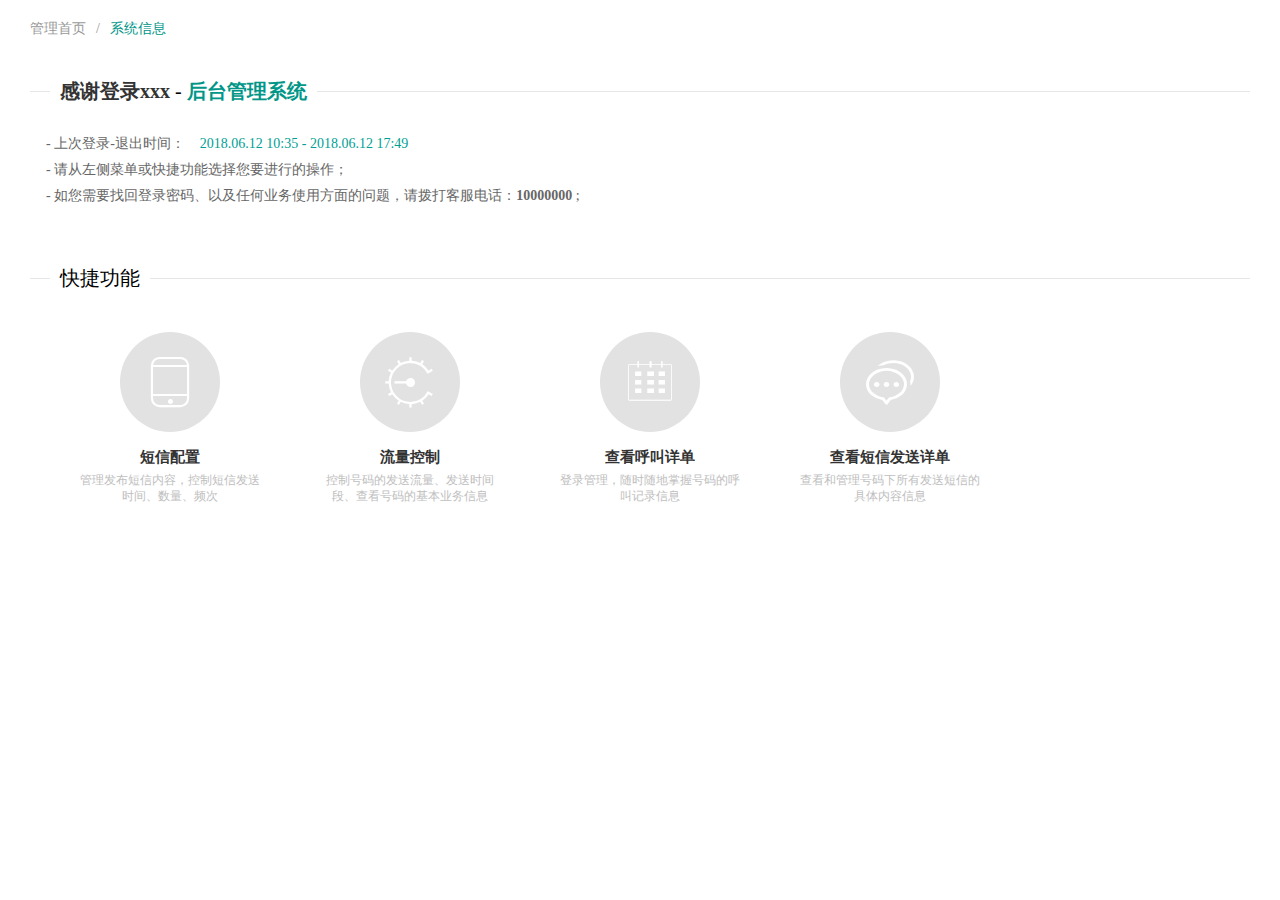
<file: home.html>
<!DOCTYPE html>
<html>
	<head>
		<meta http-equiv="Content-Type" content="text/html; charset=utf-8" />
		<meta name="viewport" content="width=device-width, initial-scale=1, maximum-scale=1">
		<title></title>
		<link rel="stylesheet" href="js/layui/css/layui.css">
		<link href="css/main_style.css" rel="stylesheet">
	</head>

	<body>
		<form class="layui-form" action="">

			<!--面包屑-导航-->
			<div class="layui-breadcrumb"><a href="">管理首页</a> <a><cite>系统信息</cite></a> </div>

			<!--栏目标题-->
			<fieldset class="layui-elem-field layui-field-title" style="margin-top:40px;">
				<legend>
					<span class="home-wel-h1">感谢登录xxx</span> - <span class="home-wel-h2">后台管理系统</span>
			  </legend>
				<div class="layui-field-box">
					<div class="home-wel-h3">
						- 上次登录-退出时间：<span>2018.06.12 10:35 - 2018.06.12 17:49</span><br>
						- 请从左侧菜单或快捷功能选择您要进行的操作；<br>
						- 如您需要找回登录密码、以及任何业务使用方面的问题，请拨打客服电话：<strong>10000000</strong> ;
					</div>
				</div>
			</fieldset>

			<!--快捷功能-->
			<fieldset class="layui-elem-field layui-field-title" style="margin-top: 30px;">
				<legend>快捷功能</legend>
			</fieldset>
			<ul class="home-wel-shortcuts">
				<a href="">
					<li>
						<div class="b1">
							<i class="layui-icon layui-icon-cellphone-fine" style="font-size: 50px; color: #ffffff;"></i>
						</div>
						<h1>短信配置</h1>
						<h2>管理发布短信内容，控制短信发送时间、数量、频次</h2>
					</li>
				</a>
				<a href="">
					<li>
						<div class="b1">
							<i class="layui-icon layui-icon-engine" style="font-size: 50px; color: #ffffff;"></i>
						</div>
						<h1>流量控制</h1>
						<h2>控制号码的发送流量、发送时间段、查看号码的基本业务信息</h2>
					</li>
				</a>
				<a href="">
					<li>
						<div class="b1">
							<i class="layui-icon layui-icon-date" style="font-size: 50px; color: #ffffff;"></i>
						</div>
						<h1>查看呼叫详单</h1>
						<h2>登录管理，随时随地掌握号码的呼叫记录信息</h2>
					</li>
				</a>
				<a href="">
					<li>
						<div class="b1">
							<i class="layui-icon layui-icon-dialogue" style="font-size: 50px; color: #ffffff;"></i>
						</div>
						<h1>查看短信发送详单</h1>
						<h2>查看和管理号码下所有发送短信的具体内容信息</h2>
					</li>
				</a>
			</ul>
		</form>

		<script src="js/layui/layui.js"></script>

		<script>
			//导航 依赖 element 模块，否则无法进行功能性操作
			layui.use('element', function() {
				var element = layui.element;

			});
		</script>

	</body>
</html>
</file>
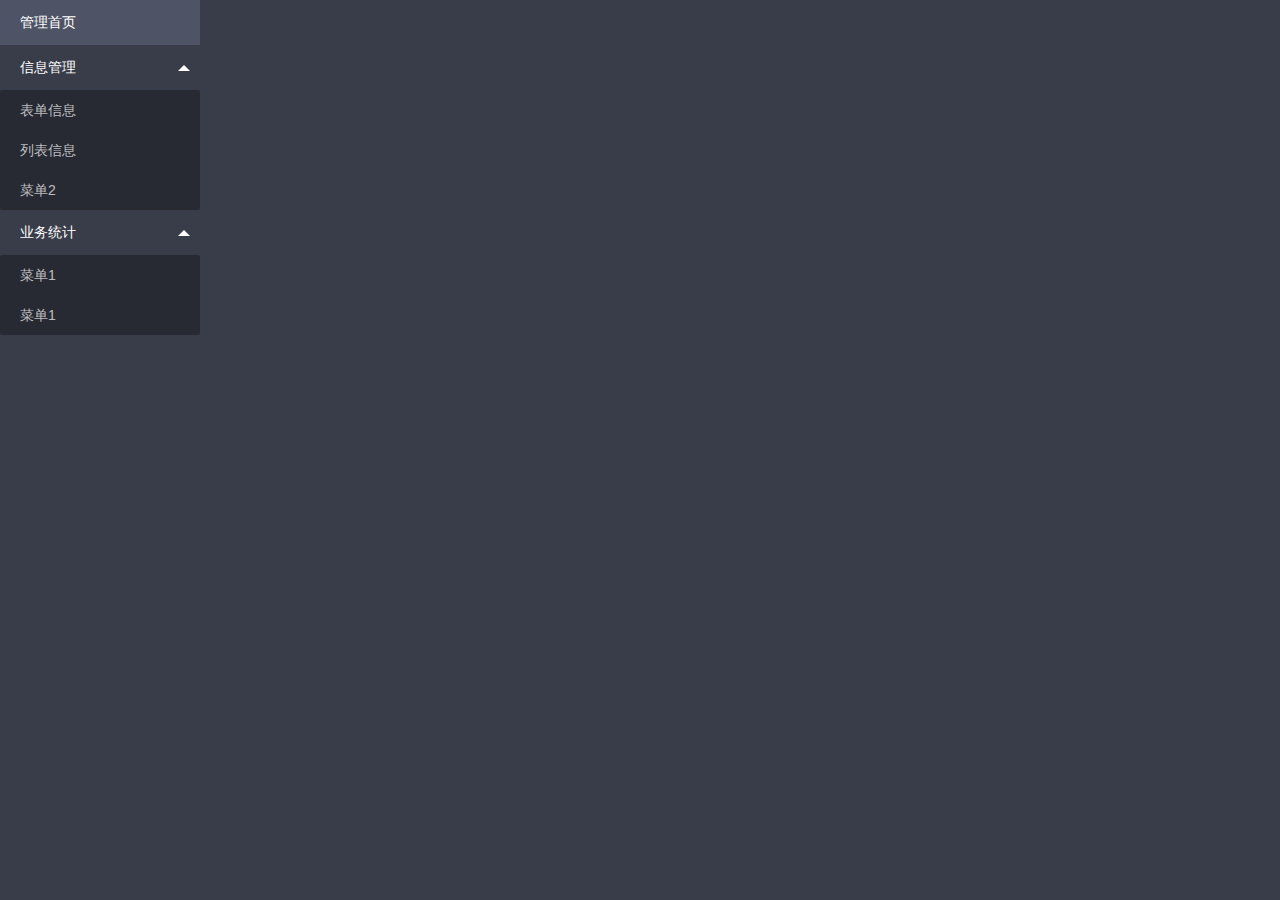
<file: left.html>
<!DOCTYPE html>
<html>
<head>
<meta http-equiv="Content-Type" content="text/html; charset=utf-8" />
<meta name="viewport" content="width=device-width, initial-scale=1, maximum-scale=1">
<title>left</title>
<link rel="stylesheet" href="js/layui/css/layui.css">
</head>

<body style="background-color:#393D49">
  
<ul class="layui-nav layui-nav-tree layui-inline">
  <li class="layui-nav-item">
    <a href="home.html" target="mainFrame">管理首页</a>
  </li>
  <li class="layui-nav-item layui-nav-itemed">
    <a href="javascript:;">信息管理</a>
    <dl class="layui-nav-child">
      <dd><a href="user.html" target="mainFrame">表单信息</a></dd>
      <dd><a href="list.html" target="mainFrame">列表信息</a></dd>
      <dd><a href="javascript:;">菜单2</a></dd>
    </dl>
  </li>
  <li class="layui-nav-item layui-nav-itemed">
    <a href="javascript:;">业务统计</a>
    <dl class="layui-nav-child">
      <dd><a href="javascript:;">菜单1</a></dd>
      <dd><a href="javascript:;">菜单1</a></dd>
    </dl>
  </li>
</ul>
  
  
<script src="js/layui/layui.js"></script>
<script>
	layui.use('element', function(){
	  var element = layui.element;
	  
	});
</script>
</body>
</html>
</file>
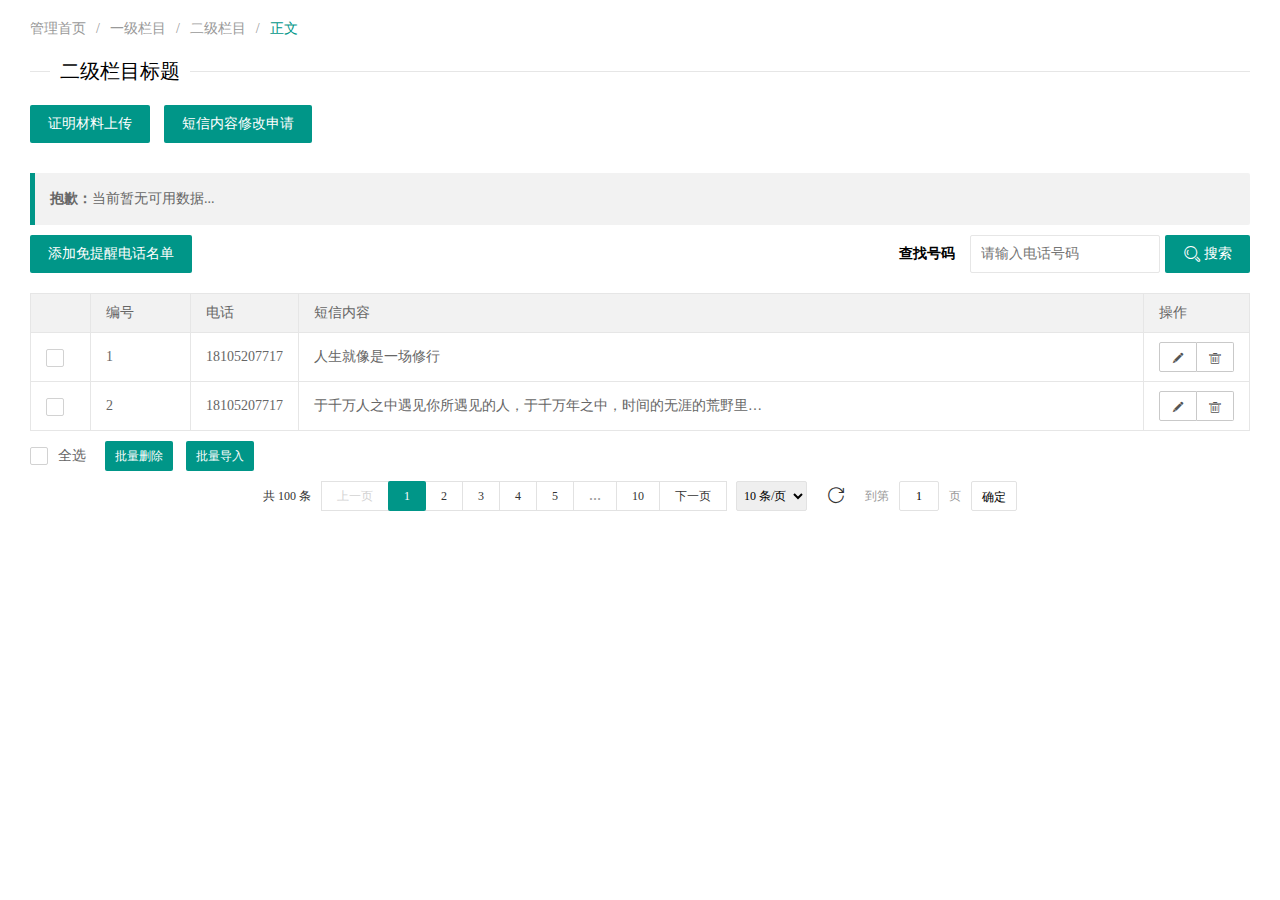
<file: list.html>
<!DOCTYPE html>
<html>
<head>
<meta http-equiv="Content-Type" content="text/html; charset=utf-8" />
<meta name="viewport" content="width=device-width, initial-scale=1, maximum-scale=1">
<title>main</title>
<link rel="stylesheet" href="js/layui/css/layui.css">
<link href="css/main_style.css" rel="stylesheet">
</head>

<body>
<form class="layui-form" action="">
  
  <!--面包屑-导航-->
  <div class="layui-breadcrumb"><a href="">管理首页</a> <a href="">一级栏目</a> <a href="">二级栏目</a> <a><cite>正文</cite></a> </div>
  
  <!--栏目标题-->
  <fieldset class="layui-elem-field layui-field-title" style="margin-top: 20px;">
    <legend>二级栏目标题</legend>
  </fieldset>
  
  <!--按钮-->
  <button class="layui-btn" lay-submit lay-filter="formDemo">证明材料上传</button>
  <button class="layui-btn" lay-submit lay-filter="formDemo">短信内容修改申请</button>
  
  <!--注释-->
  <blockquote class="layui-elem-quote layui-text" style="margin-top:30px;"> <strong>抱歉：</strong>当前暂无可用数据... </blockquote>
  
  <!--搜索-->
  <button class="layui-btn" lay-submit lay-filter="formDemo" style="float:left; margin-bottom:20px;">添加免提醒电话名单</button>
  <div style="float: right;">
    <label class="layui-form-label" style="font-weight: bold;">查找号码</label>
    <div class="layui-input-inline" style="float:left;margin-bottom:20px;">
      <input type="text" name="title" lay-verify="title" autocomplete="off" placeholder="请输入电话号码" class="layui-input">
    </div>
    <button class="layui-btn" lay-submit lay-filter="formDemo" style="float:left; margin-left:5px;"><i class="layui-icon">&#xe615;</i>&nbsp;搜索</button>
  </div>
  
  <!--列表-->
  <table class="layui-table">
    <colgroup>
    <col width="60">
    <col width="100">
    <col width="100">
    <col>
    <col width="106">
    </colgroup>
    <thead>
      <tr>
        <th></th>
        <th>编号</th>
        <th>电话</th>
        <th>短信内容</th>
        <th>操作</th>
      </tr>
    </thead>
    <tbody>
      <tr>
        <td><input type="checkbox" name="" lay-skin="primary"></td>
        <td>1</td>
        <td>18105207717</td>
        <td>人生就像是一场修行</td>
        <td><div class="layui-btn-group">
            <button class="layui-btn layui-btn-primary layui-btn-sm" title="编辑"> <i class="layui-icon">&#xe642;</i> </button>
            <button class="layui-btn layui-btn-primary layui-btn-sm" title="删除"> <i class="layui-icon">&#xe640;</i> </button>
          </div></td>
      </tr>
      <tr>
        <td><input type="checkbox" name="" lay-skin="primary"></td>
        <td>2</td>
        <td>18105207717</td>
        <td>于千万人之中遇见你所遇见的人，于千万年之中，时间的无涯的荒野里…</td>
        <td><div class="layui-btn-group">
            <button class="layui-btn layui-btn-primary layui-btn-sm" title="编辑"> <i class="layui-icon">&#xe642;</i> </button>
            <button class="layui-btn layui-btn-primary layui-btn-sm" title="删除"> <i class="layui-icon">&#xe640;</i> </button>
          </div></td>
      </tr>
    </tbody>
  </table>
  
  <!--全选-批量操作-->
  <input type="checkbox" name="" title="全选" lay-skin="primary" style="margin-left:20px;">
  <button class="layui-btn layui-btn-sm">批量删除</button>
  <button class="layui-btn layui-btn-sm">批量导入</button>
  
  <!--分页控件-->
  <div id="page1" style=" text-align:center"></div>
</form>
<script src="js/layui/layui.js"></script> 
<script>
      //导航 依赖 element 模块，否则无法进行功能性操作
      layui.use('element', function(){
        var element = layui.element;
        
  
      });
      
      layui.use('form', function(){
        var form = layui.form;
        
        //监听提交
        form.on('submit(formDemo)', function(data){
          layer.msg(JSON.stringify(data.field));
          return false;
        });
      });
      
      //分页器
      layui.use('laypage', function(){
      var laypage = layui.laypage;
      laypage.render({
        elem: 'page1'
        ,count: 100
        ,layout: ['count', 'prev', 'page', 'next', 'limit', 'refresh', 'skip']
        ,jump: function(obj){
          console.log(obj)
        }
      });
  });
</script>
</body>
</html>
</file>
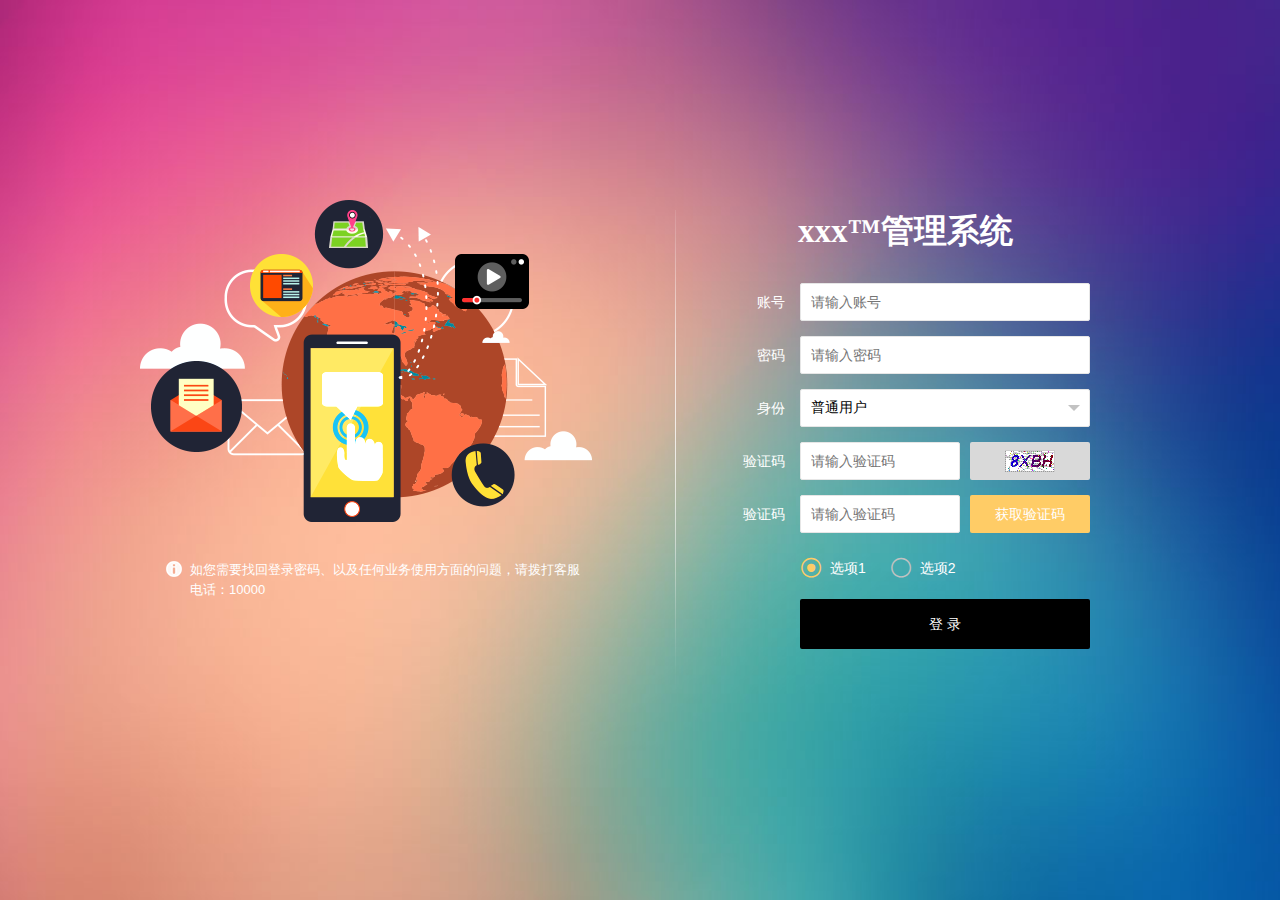
<file: login.html>
<!DOCTYPE html>
<html>
<head>
<meta http-equiv="Content-Type" content="text/html; charset=utf-8" />
<meta name="viewport" content="width=device-width, initial-scale=1.0">
<title>xxx-登录</title>
<link rel="stylesheet" href="css/login_style.css">
<link rel="stylesheet" href="js/layui/css/layui.css">
</head>

<body>
<div class="bg"></div>
<div class="logo_img1"></div>

<div class="page-container">
  <div class="page-img">
    <p>如您需要找回登录密码、以及任何业务使用方面的问题，请拨打客服电话：10000</p>
  </div>
  
  <h1>xxx&#8482;管理系统</h1>
  
  <div class="body_1">
    <form class="layui-form" action="" lay-filter="example">
      <div class="layui-form-item">
        <label class="layui-form-label" style="color:#FFF;">账号</label>
        <div class="layui-input-block">
          <input type="text" name="username" lay-verify="title" autocomplete="off" placeholder="请输入账号" class="layui-input">
        </div>
      </div>
      
      <div class="layui-form-item">
        <label class="layui-form-label" style="color:#FFF;">密码</label>
        <div class="layui-input-block">
          <input type="password" name="password" placeholder="请输入密码" autocomplete="off" class="layui-input">
        </div>
      </div>
      
      <div class="layui-form-item">
        <label class="layui-form-label" style="color:#FFF; text-align:right">身份</label>
        <div class="layui-input-block">
          <select name="interest" lay-filter="aihao">
            <option value="1">普通用户</option>
            <option value="2">系统管理员</option>
          </select>
        </div>
      </div>
      
      <div class="layui-form-item">
        <label class="layui-form-label" style="color:#FFF">验证码</label>
        <div class="layui-input-block">
          <input type="text" name="username" lay-verify="title" autocomplete="off" placeholder="请输入验证码" class="layui-input" style="width: 160px; float: left;">
          <div class="yzm"><img src="images/gif.gif" width="50" height="22"></div>
        </div>
      </div>
      
      <div class="layui-form-item">
        <label class="layui-form-label" style="color:#FFF">验证码</label>
        <div class="layui-input-block">
          <input type="text" name="username" lay-verify="title" autocomplete="off" placeholder="请输入验证码" class="layui-input" style="width: 160px; float: left;">
          <button class="layui-btn layui-btn-warm" style=" width:120px; margin-left:10px;" title="获取验证码">获取验证码</button>
        </div>
      </div>
      
      <div class="layui-form-item">
        <div class="layui-input-block"  style="color:#FFF">
          <input type="radio" name="sex" value="选项1" title="选项1" checked="">
          <input type="radio" name="sex" value="选项2" title="选项2">
        </div>
      </div>
      
      <div class="layui-form-item">
        <div class="layui-input-block">
          <button class="layui-btn" lay-submit lay-filter="formDemo" style=" width:100%; height:50px; line-height:50px;  background-color:#000">登 录</button>
        </div>
      </div>
      
    </form>
  </div>
  
</div>

<script src="js/layui/layui.js"></script> 
<script>
//Demo
layui.use('form', function(){
  var form = layui.form;
  
  //监听提交
  form.on('submit(formDemo)', function(data){
    layer.msg(JSON.stringify(data.field));
    return false;
  });
});
</script>

</body>
</html>
</file>
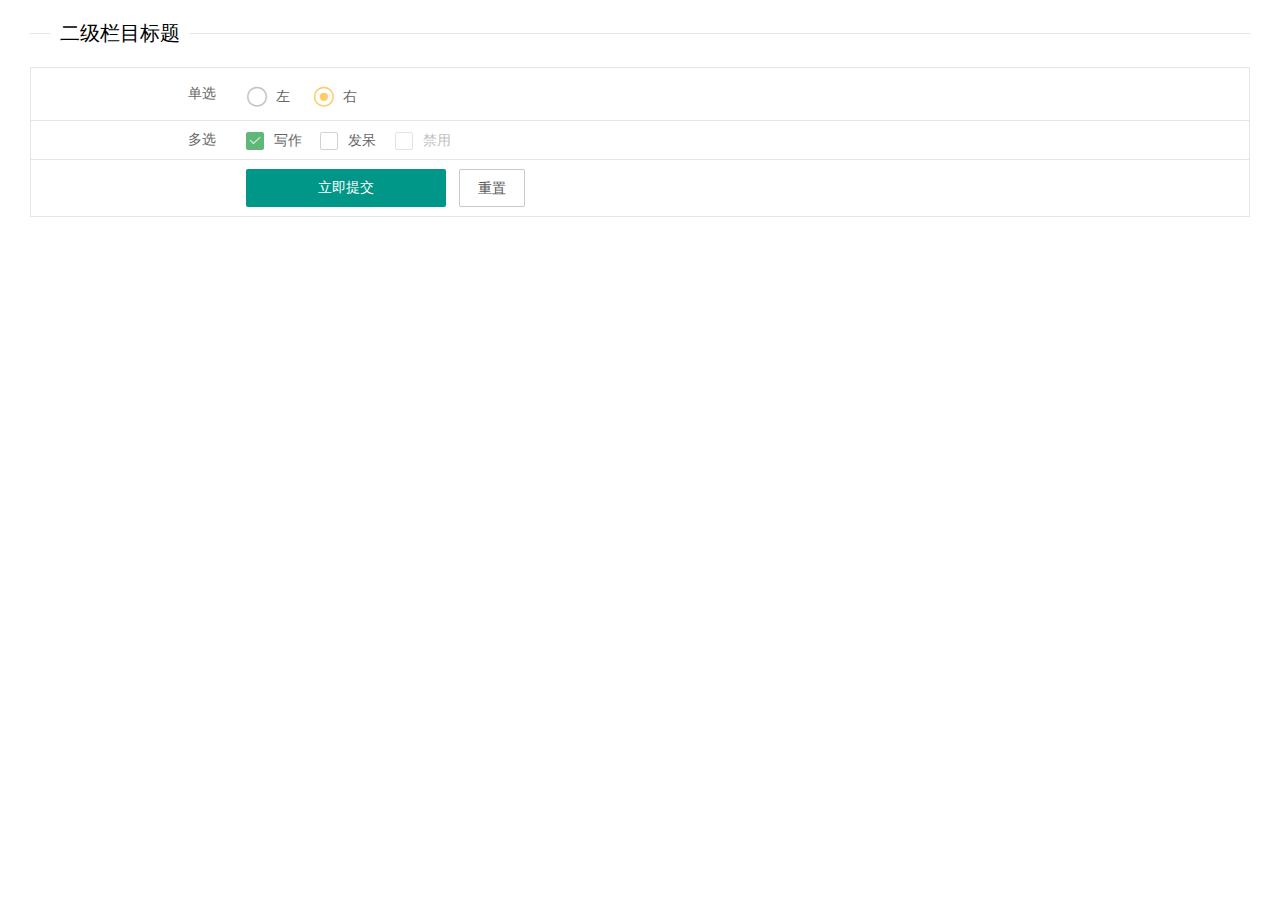
<file: select.html>
<!DOCTYPE html>
<html>
<head>
<meta http-equiv="Content-Type" content="text/html; charset=utf-8" />
<meta name="viewport" content="width=device-width, initial-scale=1, maximum-scale=1">
<title></title>
<link rel="stylesheet" href="js/layui/css/layui.css">
<link href="css/main_style.css" rel="stylesheet">
</head>

<body>
<form class="layui-form" action="">
  
  <!--栏目标题-->
  <fieldset class="layui-elem-field layui-field-title" style="margin-top: 20px;">
    <legend>二级栏目标题</legend>
  </fieldset>
  
  <!--表单-->
  <table class="layui-table" lay-skin="line">
    <colgroup>
    <col width="200">
    <col>
    </colgroup>
    <tbody>
      <tr>
        <td align="right">单选</td>
        <td>
            <input type="radio" name="0" value="1" title="左">
            <input type="radio" name="0" value="2" title="右" checked>
        </td>
      </tr>
      <tr>
        <td align="right">多选</td>
        <td>
            <input type="checkbox" name="" title="写作" lay-skin="primary" checked>
            <input type="checkbox" name="" title="发呆" lay-skin="primary"> 
            <input type="checkbox" name="" title="禁用" lay-skin="primary" disabled>
        </td>
      </tr>
      <tr>
        <td></td>
        <td>
              <button class="layui-btn" lay-submit lay-filter="formDemo" style="width:200px; ">立即提交</button>
              <button type="reset" class="layui-btn layui-btn-primary">重置</button>
        </td>
      </tr>
      
    </tbody>
  </table>
  
  
</form>
<script src="js/layui/layui.js"></script> 
<script>
      //导航 依赖 element 模块，否则无法进行功能性操作
      layui.use('element', function(){
        var element = layui.element;
        
      });
      
      layui.use('form', function(){
        var form = layui.form;
        
        //监听提交
        form.on('submit(formDemo)', function(data){
          layer.msg(JSON.stringify(data.field));
          return false;
        });
	  
  });
</script>
</body>
</html>
</file>
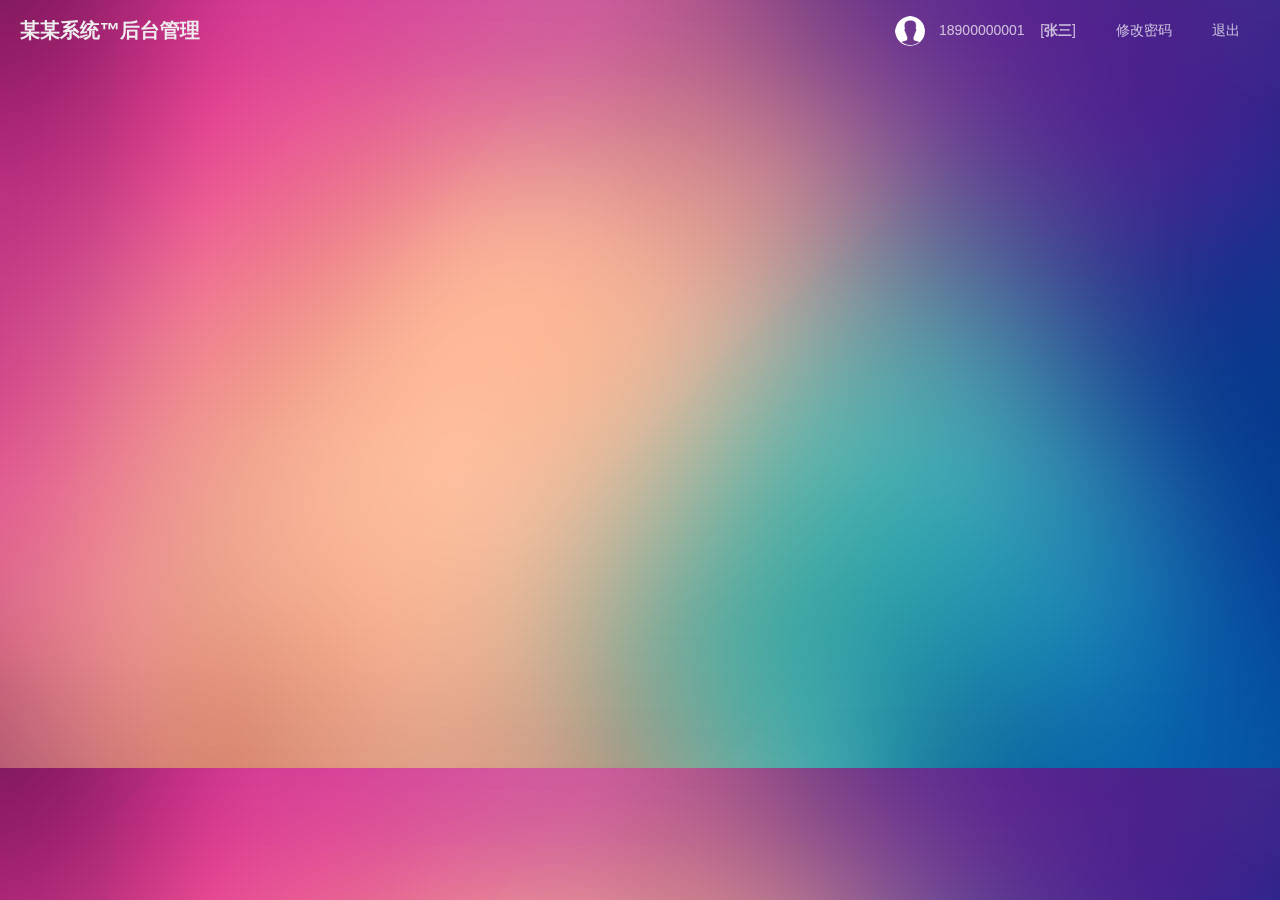
<file: top.html>
<!DOCTYPE html>
<html>
<head>
	<meta http-equiv="Content-Type" content="text/html; charset=utf-8" />
	<meta name="viewport" content="width=device-width, initial-scale=1, maximum-scale=1">
	<title>top</title>
	<link rel="stylesheet" href="js/layui/css/layui.css">
	<style>
		body{
			background-image: url(images/bg1.jpg);
		}
	</style>
</head>

<body class="layui-layout-body">
<div class="layui-layout layui-layout-admin">
  <div class="layui-header">
    <div class="layui-logo"><!--<img src="images/logo.png" width="99" height="30" style="margin-top:-7px; margin-right:20px">-->某某系统&#8482;后台管理</div>
    
    <ul class="layui-nav layui-layout-right">
      <li class="layui-nav-item">
        <a href="#" title="个人中心">
          <img src="images/username.png" class="layui-nav-img">
          <span>18900000001 </span>&nbsp;&nbsp;
           [<strong>张三</strong>]
        </a>
      </li>
      <li class="layui-nav-item">
        <a href="#" title="修改密码">
          <span>修改密码</span>
        </a>
      </li>
      <li class="layui-nav-item">
        <a href="#" title="注销退出">退出</a>
      </li>
    </ul>
    
  </div>
</div>

<script src="js/layui/layui.js"></script> 

<script>
layui.use('element', function(){
  var element = layui.element;
  
});
</script>

</body>
</html>
</file>
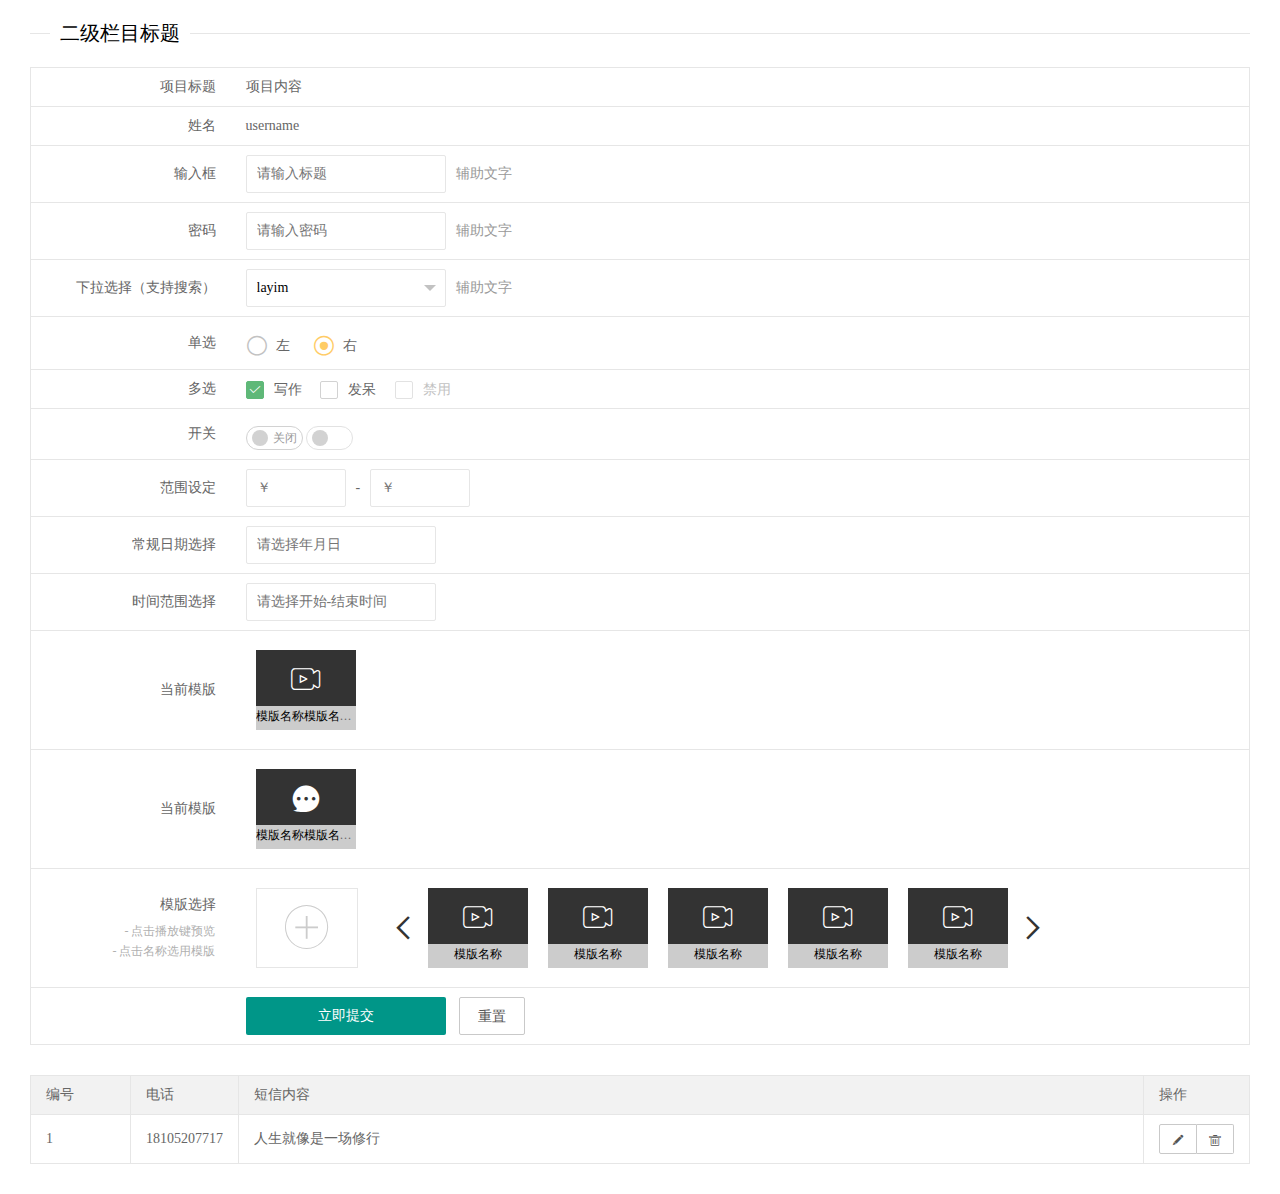
<file: user.html>
<!DOCTYPE html>
<html>
<head>
<meta http-equiv="Content-Type" content="text/html; charset=utf-8" />
<meta name="viewport" content="width=device-width, initial-scale=1, maximum-scale=1">
<title></title>
<link rel="stylesheet" href="js/layui/css/layui.css">
<link href="css/main_style.css" rel="stylesheet">
</head>

<body>
<form class="layui-form" action="">
  
  <!--栏目标题-->
  <fieldset class="layui-elem-field layui-field-title" style="margin-top: 20px;">
    <legend>二级栏目标题</legend>
  </fieldset>
  
  <!--表单-->
  <table class="layui-table" lay-skin="line">
    <colgroup>
    <col width="200">
    <col>
    </colgroup>
    <tbody>
      <tr>
        <td align="right" >项目标题</td>
        <td>项目内容</td>
      </tr>
      <tr>
        <td align="right">姓名</td>
        <td>username</td>
      </tr>
      <tr>
        <td align="right">输入框</td>
        <td>
          <input type="text" name="title" required lay-verify="required" placeholder="请输入标题" autocomplete="off" class="layui-input" style="float:left;  width:200px; margin-right:10px;">
          <div class="layui-form-mid layui-word-aux">辅助文字</div>
        </td>
      </tr>
      <tr>
        <td align="right">密码</td>
        <td>
          <input type="password" name="" autocomplete="off" placeholder="请输入密码" class="layui-input" style="float:left;  width:200px; margin-right:10px;">
          <div class="layui-form-mid layui-word-aux">辅助文字</div>
        </td>
      </tr>
      <tr>
        <td align="right">下拉选择（支持搜索）</td>
        <td>
          <div style=" float:left;  width:200px; margin-right:10px;">
          <select name="city" lay-verify="" lay-search>
            <option value="010">layer</option>
            <option value="021">form</option>
            <option value="0571" selected>layim</option>
          </select> 
          </div>
          <div class="layui-form-mid layui-word-aux">辅助文字</div>
        </td>
      </tr>
      <tr>
        <td align="right">单选</td>
        <td>
            <input type="radio" name="0" value="1" title="左">
            <input type="radio" name="0" value="2" title="右" checked>
        </td>
      </tr>
      <tr>
        <td align="right">多选</td>
        <td>
            <input type="checkbox" name="" title="写作" lay-skin="primary" checked>
            <input type="checkbox" name="" title="发呆" lay-skin="primary"> 
            <input type="checkbox" name="" title="禁用" lay-skin="primary" disabled>
        </td>
      </tr>
      <tr>
        <td align="right">开关</td>
        <td>
            <input type="checkbox" name="zzz" lay-skin="switch" lay-text="开启|关闭">
            <input type="checkbox" name="aaa" lay-skin="switch" disabled>
        </td>
      </tr>
      <tr>
        <td align="right">范围设定</td>
        <td>
              <div class="layui-input-inline" style="width: 100px; float:left;  margin-right:10px;">
                <input type="text" name="price_min" placeholder="￥" autocomplete="off" class="layui-input">
              </div>
              <div class="layui-form-mid">-</div>
              <div class="layui-input-inline" style="width: 100px;">
                <input type="text" name="price_max" placeholder="￥" autocomplete="off" class="layui-input">
              </div>
        </td>
      </tr>
      <tr>
        <td align="right">常规日期选择</td>
        <td>
                <div class="layui-input-inline">
                  <input type="text" class="layui-input" id="test1" placeholder="请选择年月日">
                </div>
        </td>
      </tr>
      <tr>
        <td align="right">时间范围选择</td>
        <td>
              <div class="layui-input-inline">
                <input type="text" class="layui-input" id="test9" placeholder="请选择开始-结束时间">
              </div>
        </td>
      </tr>
      <tr>
        <td align="right">当前模版</td>
        <td>
              <li class="moban">
                <div class="video">
                    <a href=""><i class="layui-icon layui-icon-video" style="font-size:30px; line-height:60px; color:#fff "></i></a>
                </div>
                <h1><a href="">模版名称模版名称模版名称</a></h1>
              </li>
        </td>
      </tr>
      <tr>
        <td align="right">当前模版</td>
        <td>
              <li class="moban">
                <div class="video">
                    <a href=""><i class="layui-icon layui-icon-reply-fill" style="font-size:30px; line-height:60px; color:#fff "></i></a>
                </div>
                <h1><a href="">模版名称模版名称模版名称</a></h1>
              </li>
        </td>
      </tr>
      <tr>
        <td align="right">模版选择<br>
          <p style="font-size:12px; color: #B0B0B0; padding-top:6px;">- 点击播放键预览<br>- 点击名称选用模版</p>
        </td>
        <td>
            
            <div class="moban-frame">
            
              <!--新增模版-->
              <div class="moban-new">
                 <a href="">
                   <i class="layui-icon  layui-icon-add-circle-fine" style="font-size: 50px;color: #CCCCCC;"></i>
                 </a>
              </div>
            
              <!--模版列表-->
              <div>
                  <a href="#" class="layui-icon layui-icon-left" style="font-size: 30px; float:left; margin-top:40px; margin-left:20px;"></a>
                  <ul class="moban-list">
                    <li class="moban">
                      <div class="video">
                          <a href=""><i class="layui-icon layui-icon-video" style="font-size:30px; line-height:60px; color:#fff "></i></a>
                      </div>
                      <h1><a href="">模版名称</a></h1>
                    </li>
                    <li class="moban">
                      <div class="video">
                          <a href=""><i class="layui-icon layui-icon-video" style="font-size:30px; line-height:60px; color:#fff "></i></a>
                      </div>
                      <h1><a href="">模版名称</a></h1>
                    </li>
                    <li class="moban">
                      <div class="video">
                          <a href=""><i class="layui-icon layui-icon-video" style="font-size:30px; line-height:60px; color:#fff "></i></a>
                      </div>
                      <h1><a href="">模版名称</a></h1>
                    </li>
                    <li class="moban">
                      <div class="video">
                          <a href=""><i class="layui-icon layui-icon-video" style="font-size:30px; line-height:60px; color:#fff "></i></a>
                      </div>
                      <h1><a href="">模版名称</a></h1>
                    </li>
                    <li class="moban">
                      <div class="video">
                          <a href=""><i class="layui-icon layui-icon-video" style="font-size:30px; line-height:60px; color:#fff "></i></a>
                      </div>
                      <h1><a href="">模版名称</a></h1>
                    </li>
                  </ul>
                  <a href="#" class="layui-icon layui-icon-right" style="font-size: 30px; float:left; margin-top:40px;"></a>
              </div>
            </div>
        </td>
      </tr>
      <tr>
        <td></td>
        <td>
              <button class="layui-btn" lay-submit lay-filter="formDemo" style="width:200px; ">立即提交</button>
              <button type="reset" class="layui-btn layui-btn-primary">重置</button>
        </td>
      </tr>
      
    </tbody>
  </table>
  
  
  <!--列表-->
  <table class="layui-table" style="margin: 30px 0;">
    <colgroup>
    <col width="100">
    <col width="100">
    <col>
    <col width="106">
    </colgroup>
    <thead>
      <tr>
        <th>编号</th>
        <th>电话</th>
        <th>短信内容</th>
        <th>操作</th>
      </tr>
    </thead>
    <tbody>
      <tr>
        <td>1</td>
        <td>18105207717</td>
        <td>人生就像是一场修行</td>
        <td><div class="layui-btn-group">
            <button class="layui-btn layui-btn-primary layui-btn-sm" title="编辑"> <i class="layui-icon">&#xe642;</i> </button>
            <button class="layui-btn layui-btn-primary layui-btn-sm" title="删除"> <i class="layui-icon">&#xe640;</i> </button>
          </div></td>
      </tr>
    </tbody>
  </table>
</form>
<script src="js/layui/layui.js"></script> 
<script>
      //导航 依赖 element 模块，否则无法进行功能性操作
      layui.use('element', function(){
        var element = layui.element;
        
      });
      
      layui.use('form', function(){
        var form = layui.form;
        
        //监听提交
        form.on('submit(formDemo)', function(data){
          layer.msg(JSON.stringify(data.field));
          return false;
        });
      });
	  
      
      //date加载
	  layui.use('laydate', function(){
	  var laydate = layui.laydate;
	  
		//常规日历
		laydate.render({
		  elem: '#test1'
		  });
		
		//时间范围选择
		laydate.render({ 
		  elem: '#test9'
		  ,type: 'time'
		  ,format: 'HH:mm' 
		  ,range: true 
		});
	  });
	  
	  
      //分页器
      layui.use('laypage', function(){
      var laypage = layui.laypage;
      laypage.render({
        elem: 'page1'
        ,count: 100
        ,layout: ['count', 'prev', 'page', 'next', 'limit', 'refresh', 'skip']
        ,jump: function(obj){
          console.log(obj)
        }
      });
	  
  });
</script>
</body>
</html>
</file>
<file: js/layui/css/layui.css>
/** layui-v2.4.5 MIT License By https://www.layui.com */
 .layui-inline,img{display:inline-block;vertical-align:middle}h1,h2,h3,h4,h5,h6{font-weight:400}.layui-edge,.layui-header,.layui-inline,.layui-main{position:relative}.layui-elip,.layui-form-checkbox span,.layui-form-pane .layui-form-label{text-overflow:ellipsis;white-space:nowrap}.layui-btn,.layui-edge,.layui-inline,img{vertical-align:middle}.layui-btn,.layui-disabled,.layui-icon,.layui-unselect{-webkit-user-select:none;-ms-user-select:none;-moz-user-select:none}blockquote,body,button,dd,div,dl,dt,form,h1,h2,h3,h4,h5,h6,input,li,ol,p,pre,td,textarea,th,ul{margin:0;padding:0;-webkit-tap-highlight-color:rgba(0,0,0,0)}a:active,a:hover{outline:0}img{border:none}li{list-style:none}table{border-collapse:collapse;border-spacing:0}h4,h5,h6{font-size:100%}button,input,optgroup,option,select,textarea{font-family:inherit;font-size:inherit;font-style:inherit;font-weight:inherit;outline:0}pre{white-space:pre-wrap;white-space:-moz-pre-wrap;white-space:-pre-wrap;white-space:-o-pre-wrap;word-wrap:break-word}body{line-height:24px;font:14px Helvetica Neue,Helvetica,Tahoma,Arial,sans-serif}hr{height:1px;margin:10px 0;border:0;clear:both}a{color:#333;text-decoration:none}a:hover{color:#777}a cite{font-style:normal;*cursor:pointer}.layui-border-box,.layui-border-box *{box-sizing:border-box}.layui-box,.layui-box *{box-sizing:content-box}.layui-clear{clear:both;*zoom:1}.layui-clear:after{content:'\20';clear:both;*zoom:1;display:block;height:0}.layui-inline{*display:inline;*zoom:1}.layui-edge{display:inline-block;width:0;height:0;border-width:6px;border-style:dashed;border-color:transparent;overflow:hidden}.layui-edge-top{top:-4px;border-bottom-color:#999;border-bottom-style:solid}.layui-edge-right{border-left-color:#999;border-left-style:solid}.layui-edge-bottom{top:2px;border-top-color:#999;border-top-style:solid}.layui-edge-left{border-right-color:#999;border-right-style:solid}.layui-elip{overflow:hidden}.layui-disabled,.layui-disabled:hover{color:#d2d2d2!important;cursor:not-allowed!important}.layui-circle{border-radius:100%}.layui-show{display:block!important}.layui-hide{display:none!important}@font-face{font-family:layui-icon;src:url(../font/iconfont.eot?v=240);src:url(../font/iconfont.eot?v=240#iefix) format('embedded-opentype'),url(../font/iconfont.svg?v=240#iconfont) format('svg'),url(../font/iconfont.woff?v=240) format('woff'),url(../font/iconfont.ttf?v=240) format('truetype')}.layui-icon{font-family:layui-icon!important;font-size:16px;font-style:normal;-webkit-font-smoothing:antialiased;-moz-osx-font-smoothing:grayscale}.layui-icon-reply-fill:before{content:"\e611"}.layui-icon-set-fill:before{content:"\e614"}.layui-icon-menu-fill:before{content:"\e60f"}.layui-icon-search:before{content:"\e615"}.layui-icon-share:before{content:"\e641"}.layui-icon-set-sm:before{content:"\e620"}.layui-icon-engine:before{content:"\e628"}.layui-icon-close:before{content:"\1006"}.layui-icon-close-fill:before{content:"\1007"}.layui-icon-chart-screen:before{content:"\e629"}.layui-icon-star:before{content:"\e600"}.layui-icon-circle-dot:before{content:"\e617"}.layui-icon-chat:before{content:"\e606"}.layui-icon-release:before{content:"\e609"}.layui-icon-list:before{content:"\e60a"}.layui-icon-chart:before{content:"\e62c"}.layui-icon-ok-circle:before{content:"\1005"}.layui-icon-layim-theme:before{content:"\e61b"}.layui-icon-table:before{content:"\e62d"}.layui-icon-right:before{content:"\e602"}.layui-icon-left:before{content:"\e603"}.layui-icon-cart-simple:before{content:"\e698"}.layui-icon-face-cry:before{content:"\e69c"}.layui-icon-face-smile:before{content:"\e6af"}.layui-icon-survey:before{content:"\e6b2"}.layui-icon-tree:before{content:"\e62e"}.layui-icon-upload-circle:before{content:"\e62f"}.layui-icon-add-circle:before{content:"\e61f"}.layui-icon-download-circle:before{content:"\e601"}.layui-icon-templeate-1:before{content:"\e630"}.layui-icon-util:before{content:"\e631"}.layui-icon-face-surprised:before{content:"\e664"}.layui-icon-edit:before{content:"\e642"}.layui-icon-speaker:before{content:"\e645"}.layui-icon-down:before{content:"\e61a"}.layui-icon-file:before{content:"\e621"}.layui-icon-layouts:before{content:"\e632"}.layui-icon-rate-half:before{content:"\e6c9"}.layui-icon-add-circle-fine:before{content:"\e608"}.layui-icon-prev-circle:before{content:"\e633"}.layui-icon-read:before{content:"\e705"}.layui-icon-404:before{content:"\e61c"}.layui-icon-carousel:before{content:"\e634"}.layui-icon-help:before{content:"\e607"}.layui-icon-code-circle:before{content:"\e635"}.layui-icon-water:before{content:"\e636"}.layui-icon-username:before{content:"\e66f"}.layui-icon-find-fill:before{content:"\e670"}.layui-icon-about:before{content:"\e60b"}.layui-icon-location:before{content:"\e715"}.layui-icon-up:before{content:"\e619"}.layui-icon-pause:before{content:"\e651"}.layui-icon-date:before{content:"\e637"}.layui-icon-layim-uploadfile:before{content:"\e61d"}.layui-icon-delete:before{content:"\e640"}.layui-icon-play:before{content:"\e652"}.layui-icon-top:before{content:"\e604"}.layui-icon-friends:before{content:"\e612"}.layui-icon-refresh-3:before{content:"\e9aa"}.layui-icon-ok:before{content:"\e605"}.layui-icon-layer:before{content:"\e638"}.layui-icon-face-smile-fine:before{content:"\e60c"}.layui-icon-dollar:before{content:"\e659"}.layui-icon-group:before{content:"\e613"}.layui-icon-layim-download:before{content:"\e61e"}.layui-icon-picture-fine:before{content:"\e60d"}.layui-icon-link:before{content:"\e64c"}.layui-icon-diamond:before{content:"\e735"}.layui-icon-log:before{content:"\e60e"}.layui-icon-rate-solid:before{content:"\e67a"}.layui-icon-fonts-del:before{content:"\e64f"}.layui-icon-unlink:before{content:"\e64d"}.layui-icon-fonts-clear:before{content:"\e639"}.layui-icon-triangle-r:before{content:"\e623"}.layui-icon-circle:before{content:"\e63f"}.layui-icon-radio:before{content:"\e643"}.layui-icon-align-center:before{content:"\e647"}.layui-icon-align-right:before{content:"\e648"}.layui-icon-align-left:before{content:"\e649"}.layui-icon-loading-1:before{content:"\e63e"}.layui-icon-return:before{content:"\e65c"}.layui-icon-fonts-strong:before{content:"\e62b"}.layui-icon-upload:before{content:"\e67c"}.layui-icon-dialogue:before{content:"\e63a"}.layui-icon-video:before{content:"\e6ed"}.layui-icon-headset:before{content:"\e6fc"}.layui-icon-cellphone-fine:before{content:"\e63b"}.layui-icon-add-1:before{content:"\e654"}.layui-icon-face-smile-b:before{content:"\e650"}.layui-icon-fonts-html:before{content:"\e64b"}.layui-icon-form:before{content:"\e63c"}.layui-icon-cart:before{content:"\e657"}.layui-icon-camera-fill:before{content:"\e65d"}.layui-icon-tabs:before{content:"\e62a"}.layui-icon-fonts-code:before{content:"\e64e"}.layui-icon-fire:before{content:"\e756"}.layui-icon-set:before{content:"\e716"}.layui-icon-fonts-u:before{content:"\e646"}.layui-icon-triangle-d:before{content:"\e625"}.layui-icon-tips:before{content:"\e702"}.layui-icon-picture:before{content:"\e64a"}.layui-icon-more-vertical:before{content:"\e671"}.layui-icon-flag:before{content:"\e66c"}.layui-icon-loading:before{content:"\e63d"}.layui-icon-fonts-i:before{content:"\e644"}.layui-icon-refresh-1:before{content:"\e666"}.layui-icon-rmb:before{content:"\e65e"}.layui-icon-home:before{content:"\e68e"}.layui-icon-user:before{content:"\e770"}.layui-icon-notice:before{content:"\e667"}.layui-icon-login-weibo:before{content:"\e675"}.layui-icon-voice:before{content:"\e688"}.layui-icon-upload-drag:before{content:"\e681"}.layui-icon-login-qq:before{content:"\e676"}.layui-icon-snowflake:before{content:"\e6b1"}.layui-icon-file-b:before{content:"\e655"}.layui-icon-template:before{content:"\e663"}.layui-icon-auz:before{content:"\e672"}.layui-icon-console:before{content:"\e665"}.layui-icon-app:before{content:"\e653"}.layui-icon-prev:before{content:"\e65a"}.layui-icon-website:before{content:"\e7ae"}.layui-icon-next:before{content:"\e65b"}.layui-icon-component:before{content:"\e857"}.layui-icon-more:before{content:"\e65f"}.layui-icon-login-wechat:before{content:"\e677"}.layui-icon-shrink-right:before{content:"\e668"}.layui-icon-spread-left:before{content:"\e66b"}.layui-icon-camera:before{content:"\e660"}.layui-icon-note:before{content:"\e66e"}.layui-icon-refresh:before{content:"\e669"}.layui-icon-female:before{content:"\e661"}.layui-icon-male:before{content:"\e662"}.layui-icon-password:before{content:"\e673"}.layui-icon-senior:before{content:"\e674"}.layui-icon-theme:before{content:"\e66a"}.layui-icon-tread:before{content:"\e6c5"}.layui-icon-praise:before{content:"\e6c6"}.layui-icon-star-fill:before{content:"\e658"}.layui-icon-rate:before{content:"\e67b"}.layui-icon-template-1:before{content:"\e656"}.layui-icon-vercode:before{content:"\e679"}.layui-icon-cellphone:before{content:"\e678"}.layui-icon-screen-full:before{content:"\e622"}.layui-icon-screen-restore:before{content:"\e758"}.layui-icon-cols:before{content:"\e610"}.layui-icon-export:before{content:"\e67d"}.layui-icon-print:before{content:"\e66d"}.layui-icon-slider:before{content:"\e714"}.layui-main{width:1140px;margin:0 auto}.layui-header{z-index:1000;height:60px}.layui-header a:hover{transition:all .5s;-webkit-transition:all .5s}.layui-side{position:fixed;left:0;top:0;bottom:0;z-index:999;width:200px;overflow-x:hidden}.layui-side-scroll{position:relative;width:220px;height:100%;overflow-x:hidden}.layui-body{position:absolute;left:200px;right:0;top:0;bottom:0;z-index:998;width:auto;overflow:hidden;overflow-y:auto;box-sizing:border-box}.layui-layout-body{overflow:hidden}.layui-layout-admin .layui-header{
	position: fixed;
	top: 0;
	left: 0;
	width: 100%;
	min-width: 1000px;
	background-repeat: no-repeat;
	background-size: cover;
	-webkit-background-size: cover;
	-o-background-size: cover;
	background-position: center bottom;
}.layui-layout-admin .layui-side{top:60px;width:200px;overflow-x:hidden}.layui-layout-admin .layui-body{top:60px;bottom:44px}.layui-layout-admin .layui-main{width:auto;margin:0 15px}.layui-layout-admin .layui-footer{position:fixed;left:200px;right:0;bottom:0;height:44px;line-height:44px;padding:0 15px;background-color:#eee}.layui-layout-admin .layui-logo{
	position: absolute;
	left: 0;
	top: 0px;
	width: 600px;
	height: 100%;
	line-height: 60px;
	color: #eeeeee;
	font-size: 20px;
	font-weight: bold;
	text-indent: 20px;
}.layui-layout-admin .layui-header .layui-nav{background:0 0}.layui-layout-left{position:absolute!important;left:200px;top:0}.layui-layout-right{position:absolute!important;right:0;top:0}.layui-container{position:relative;margin:0 auto;padding:0 15px;box-sizing:border-box}.layui-fluid{position:relative;margin:0 auto;padding:0 15px}.layui-row:after,.layui-row:before{content:'';display:block;clear:both}.layui-col-lg1,.layui-col-lg10,.layui-col-lg11,.layui-col-lg12,.layui-col-lg2,.layui-col-lg3,.layui-col-lg4,.layui-col-lg5,.layui-col-lg6,.layui-col-lg7,.layui-col-lg8,.layui-col-lg9,.layui-col-md1,.layui-col-md10,.layui-col-md11,.layui-col-md12,.layui-col-md2,.layui-col-md3,.layui-col-md4,.layui-col-md5,.layui-col-md6,.layui-col-md7,.layui-col-md8,.layui-col-md9,.layui-col-sm1,.layui-col-sm10,.layui-col-sm11,.layui-col-sm12,.layui-col-sm2,.layui-col-sm3,.layui-col-sm4,.layui-col-sm5,.layui-col-sm6,.layui-col-sm7,.layui-col-sm8,.layui-col-sm9,.layui-col-xs1,.layui-col-xs10,.layui-col-xs11,.layui-col-xs12,.layui-col-xs2,.layui-col-xs3,.layui-col-xs4,.layui-col-xs5,.layui-col-xs6,.layui-col-xs7,.layui-col-xs8,.layui-col-xs9{position:relative;display:block;box-sizing:border-box}.layui-col-xs1,.layui-col-xs10,.layui-col-xs11,.layui-col-xs12,.layui-col-xs2,.layui-col-xs3,.layui-col-xs4,.layui-col-xs5,.layui-col-xs6,.layui-col-xs7,.layui-col-xs8,.layui-col-xs9{float:left}.layui-col-xs1{width:8.33333333%}.layui-col-xs2{width:16.66666667%}.layui-col-xs3{width:25%}.layui-col-xs4{width:33.33333333%}.layui-col-xs5{width:41.66666667%}.layui-col-xs6{width:50%}.layui-col-xs7{width:58.33333333%}.layui-col-xs8{width:66.66666667%}.layui-col-xs9{width:75%}.layui-col-xs10{width:83.33333333%}.layui-col-xs11{width:91.66666667%}.layui-col-xs12{width:100%}.layui-col-xs-offset1{margin-left:8.33333333%}.layui-col-xs-offset2{margin-left:16.66666667%}.layui-col-xs-offset3{margin-left:25%}.layui-col-xs-offset4{margin-left:33.33333333%}.layui-col-xs-offset5{margin-left:41.66666667%}.layui-col-xs-offset6{margin-left:50%}.layui-col-xs-offset7{margin-left:58.33333333%}.layui-col-xs-offset8{margin-left:66.66666667%}.layui-col-xs-offset9{margin-left:75%}.layui-col-xs-offset10{margin-left:83.33333333%}.layui-col-xs-offset11{margin-left:91.66666667%}.layui-col-xs-offset12{margin-left:100%}@media screen and (max-width:768px){.layui-hide-xs{display:none!important}.layui-show-xs-block{display:block!important}.layui-show-xs-inline{display:inline!important}.layui-show-xs-inline-block{display:inline-block!important}}@media screen and (min-width:768px){.layui-container{width:750px}.layui-hide-sm{display:none!important}.layui-show-sm-block{display:block!important}.layui-show-sm-inline{display:inline!important}.layui-show-sm-inline-block{display:inline-block!important}.layui-col-sm1,.layui-col-sm10,.layui-col-sm11,.layui-col-sm12,.layui-col-sm2,.layui-col-sm3,.layui-col-sm4,.layui-col-sm5,.layui-col-sm6,.layui-col-sm7,.layui-col-sm8,.layui-col-sm9{float:left}.layui-col-sm1{width:8.33333333%}.layui-col-sm2{width:16.66666667%}.layui-col-sm3{width:25%}.layui-col-sm4{width:33.33333333%}.layui-col-sm5{width:41.66666667%}.layui-col-sm6{width:50%}.layui-col-sm7{width:58.33333333%}.layui-col-sm8{width:66.66666667%}.layui-col-sm9{width:75%}.layui-col-sm10{width:83.33333333%}.layui-col-sm11{width:91.66666667%}.layui-col-sm12{width:100%}.layui-col-sm-offset1{margin-left:8.33333333%}.layui-col-sm-offset2{margin-left:16.66666667%}.layui-col-sm-offset3{margin-left:25%}.layui-col-sm-offset4{margin-left:33.33333333%}.layui-col-sm-offset5{margin-left:41.66666667%}.layui-col-sm-offset6{margin-left:50%}.layui-col-sm-offset7{margin-left:58.33333333%}.layui-col-sm-offset8{margin-left:66.66666667%}.layui-col-sm-offset9{margin-left:75%}.layui-col-sm-offset10{margin-left:83.33333333%}.layui-col-sm-offset11{margin-left:91.66666667%}.layui-col-sm-offset12{margin-left:100%}}@media screen and (min-width:992px){.layui-container{width:970px}.layui-hide-md{display:none!important}.layui-show-md-block{display:block!important}.layui-show-md-inline{display:inline!important}.layui-show-md-inline-block{display:inline-block!important}.layui-col-md1,.layui-col-md10,.layui-col-md11,.layui-col-md12,.layui-col-md2,.layui-col-md3,.layui-col-md4,.layui-col-md5,.layui-col-md6,.layui-col-md7,.layui-col-md8,.layui-col-md9{float:left}.layui-col-md1{width:8.33333333%}.layui-col-md2{width:16.66666667%}.layui-col-md3{width:25%}.layui-col-md4{width:33.33333333%}.layui-col-md5{width:41.66666667%}.layui-col-md6{width:50%}.layui-col-md7{width:58.33333333%}.layui-col-md8{width:66.66666667%}.layui-col-md9{width:75%}.layui-col-md10{width:83.33333333%}.layui-col-md11{width:91.66666667%}.layui-col-md12{width:100%}.layui-col-md-offset1{margin-left:8.33333333%}.layui-col-md-offset2{margin-left:16.66666667%}.layui-col-md-offset3{margin-left:25%}.layui-col-md-offset4{margin-left:33.33333333%}.layui-col-md-offset5{margin-left:41.66666667%}.layui-col-md-offset6{margin-left:50%}.layui-col-md-offset7{margin-left:58.33333333%}.layui-col-md-offset8{margin-left:66.66666667%}.layui-col-md-offset9{margin-left:75%}.layui-col-md-offset10{margin-left:83.33333333%}.layui-col-md-offset11{margin-left:91.66666667%}.layui-col-md-offset12{margin-left:100%}}@media screen and (min-width:1200px){.layui-container{width:1170px}.layui-hide-lg{display:none!important}.layui-show-lg-block{display:block!important}.layui-show-lg-inline{display:inline!important}.layui-show-lg-inline-block{display:inline-block!important}.layui-col-lg1,.layui-col-lg10,.layui-col-lg11,.layui-col-lg12,.layui-col-lg2,.layui-col-lg3,.layui-col-lg4,.layui-col-lg5,.layui-col-lg6,.layui-col-lg7,.layui-col-lg8,.layui-col-lg9{float:left}.layui-col-lg1{width:8.33333333%}.layui-col-lg2{width:16.66666667%}.layui-col-lg3{width:25%}.layui-col-lg4{width:33.33333333%}.layui-col-lg5{width:41.66666667%}.layui-col-lg6{width:50%}.layui-col-lg7{width:58.33333333%}.layui-col-lg8{width:66.66666667%}.layui-col-lg9{width:75%}.layui-col-lg10{width:83.33333333%}.layui-col-lg11{width:91.66666667%}.layui-col-lg12{width:100%}.layui-col-lg-offset1{margin-left:8.33333333%}.layui-col-lg-offset2{margin-left:16.66666667%}.layui-col-lg-offset3{margin-left:25%}.layui-col-lg-offset4{margin-left:33.33333333%}.layui-col-lg-offset5{margin-left:41.66666667%}.layui-col-lg-offset6{margin-left:50%}.layui-col-lg-offset7{margin-left:58.33333333%}.layui-col-lg-offset8{margin-left:66.66666667%}.layui-col-lg-offset9{margin-left:75%}.layui-col-lg-offset10{margin-left:83.33333333%}.layui-col-lg-offset11{margin-left:91.66666667%}.layui-col-lg-offset12{margin-left:100%}}.layui-col-space1{margin:-.5px}.layui-col-space1>*{padding:.5px}.layui-col-space3{margin:-1.5px}.layui-col-space3>*{padding:1.5px}.layui-col-space5{margin:-2.5px}.layui-col-space5>*{padding:2.5px}.layui-col-space8{margin:-3.5px}.layui-col-space8>*{padding:3.5px}.layui-col-space10{margin:-5px}.layui-col-space10>*{padding:5px}.layui-col-space12{margin:-6px}.layui-col-space12>*{padding:6px}.layui-col-space15{margin:-7.5px}.layui-col-space15>*{padding:7.5px}.layui-col-space18{margin:-9px}.layui-col-space18>*{padding:9px}.layui-col-space20{margin:-10px}.layui-col-space20>*{padding:10px}.layui-col-space22{margin:-11px}.layui-col-space22>*{padding:11px}.layui-col-space25{margin:-12.5px}.layui-col-space25>*{padding:12.5px}.layui-col-space30{margin:-15px}.layui-col-space30>*{padding:15px}.layui-btn,.layui-input,.layui-select,.layui-textarea,.layui-upload-button{outline:0;-webkit-appearance:none;transition:all .3s;-webkit-transition:all .3s;box-sizing:border-box}.layui-elem-quote{margin-bottom:10px;padding:15px;line-height:22px;border-left:5px solid #009688;border-radius:0 2px 2px 0;background-color:#f2f2f2}.layui-quote-nm{border-style:solid;border-width:1px 1px 1px 5px;background:0 0}.layui-elem-field{margin-bottom:10px;padding:0;border-width:1px;border-style:solid}.layui-elem-field legend{margin-left:20px;padding:0 10px;font-size:20px;font-weight:300}.layui-field-title{margin:10px 0 20px;border-width:1px 0 0}.layui-field-box{padding:10px 15px}.layui-field-title .layui-field-box{padding:10px 0}.layui-progress{position:relative;height:6px;border-radius:20px;background-color:#e2e2e2}.layui-progress-bar{position:absolute;left:0;top:0;width:0;max-width:100%;height:6px;border-radius:20px;text-align:right;background-color:#5FB878;transition:all .3s;-webkit-transition:all .3s}.layui-progress-big,.layui-progress-big .layui-progress-bar{height:18px;line-height:18px}.layui-progress-text{position:relative;top:-20px;line-height:18px;font-size:12px;color:#666}.layui-progress-big .layui-progress-text{position:static;padding:0 10px;color:#fff}.layui-collapse{border-width:1px;border-style:solid;border-radius:2px}.layui-colla-content,.layui-colla-item{border-top-width:1px;border-top-style:solid}.layui-colla-item:first-child{border-top:none}.layui-colla-title{position:relative;height:42px;line-height:42px;padding:0 15px 0 35px;color:#333;background-color:#f2f2f2;cursor:pointer;font-size:14px;overflow:hidden}.layui-colla-content{display:none;padding:10px 15px;line-height:22px;color:#666}.layui-colla-icon{position:absolute;left:15px;top:0;font-size:14px}.layui-card{margin-bottom:15px;border-radius:2px;background-color:#fff;box-shadow:0 1px 2px 0 rgba(0,0,0,.05)}.layui-card:last-child{margin-bottom:0}.layui-card-header{position:relative;height:42px;line-height:42px;padding:0 15px;border-bottom:1px solid #f6f6f6;color:#333;border-radius:2px 2px 0 0;font-size:14px}.layui-bg-black,.layui-bg-blue,.layui-bg-cyan,.layui-bg-green,.layui-bg-orange,.layui-bg-red{color:#fff!important}.layui-card-body{position:relative;padding:10px 15px;line-height:24px}.layui-card-body[pad15]{padding:15px}.layui-card-body[pad20]{padding:20px}.layui-card-body .layui-table{margin:5px 0}.layui-card .layui-tab{margin:0}.layui-panel-window{position:relative;padding:15px;border-radius:0;border-top:5px solid #E6E6E6;background-color:#fff}.layui-auxiliar-moving{position:fixed;left:0;right:0;top:0;bottom:0;width:100%;height:100%;background:0 0;z-index:9999999999}.layui-form-label,.layui-form-mid,.layui-form-select,.layui-input-block,.layui-input-inline,.layui-textarea{position:relative}.layui-bg-red{background-color:#FF5722!important}.layui-bg-orange{background-color:#FFB800!important}.layui-bg-green{background-color:#009688!important}.layui-bg-cyan{background-color:#2F4056!important}.layui-bg-blue{background-color:#1E9FFF!important}.layui-bg-black{background-color:#393D49!important}.layui-bg-gray{background-color:#eee!important;color:#666!important}.layui-badge-rim,.layui-colla-content,.layui-colla-item,.layui-collapse,.layui-elem-field,.layui-form-pane .layui-form-item[pane],.layui-form-pane .layui-form-label,.layui-input,.layui-layedit,.layui-layedit-tool,.layui-quote-nm,.layui-select,.layui-tab-bar,.layui-tab-card,.layui-tab-title,.layui-tab-title .layui-this:after,.layui-textarea{border-color:#e6e6e6}.layui-timeline-item:before,hr{background-color:#e6e6e6}.layui-text{line-height:22px;font-size:14px;color:#666}.layui-text h1,.layui-text h2,.layui-text h3{font-weight:500;color:#333}.layui-text h1{font-size:30px}.layui-text h2{font-size:24px}.layui-text h3{font-size:18px}.layui-text a:not(.layui-btn){color:#01AAED}.layui-text a:not(.layui-btn):hover{text-decoration:underline}.layui-text ul{padding:5px 0 5px 15px}.layui-text ul li{margin-top:5px;list-style-type:disc}.layui-text em,.layui-word-aux{color:#999!important;padding:0 5px!important}.layui-btn{display:inline-block;height:38px;line-height:38px;padding:0 18px;background-color:#009688;color:#fff;white-space:nowrap;text-align:center;font-size:14px;border:none;border-radius:2px;cursor:pointer}.layui-btn:hover{opacity:.8;filter:alpha(opacity=80);color:#fff}.layui-btn:active{opacity:1;filter:alpha(opacity=100)}.layui-btn+.layui-btn{margin-left:10px}.layui-btn-container{font-size:0}.layui-btn-container .layui-btn{margin-right:10px;margin-bottom:10px}.layui-btn-container .layui-btn+.layui-btn{margin-left:0}.layui-table .layui-btn-container .layui-btn{margin-bottom:9px}.layui-btn-radius{border-radius:100px}.layui-btn .layui-icon{	font-size: 18px;	vertical-align: bottom;vertical-align: middle\9}.layui-btn-primary{border:1px solid #C9C9C9;background-color:#fff;color:#555}.layui-btn-primary:hover{border-color:#009688;color:#333}.layui-btn-normal{background-color:#1E9FFF}.layui-btn-warm{
	background-color: #FFCC66
}.layui-btn-danger{background-color:#FF5722}.layui-btn-disabled,.layui-btn-disabled:active,.layui-btn-disabled:hover{border:1px solid #e6e6e6;background-color:#FBFBFB;color:#C9C9C9;cursor:not-allowed;opacity:1}.layui-btn-lg{height:44px;line-height:44px;padding:0 25px;font-size:16px}.layui-btn-sm{height:30px;line-height:30px;padding:0 10px;font-size:12px}.layui-btn-sm i{font-size:16px!important}.layui-btn-xs{height:22px;line-height:22px;padding:0 5px;font-size:12px}.layui-btn-xs i{font-size:14px!important}.layui-btn-group{display:inline-block;vertical-align:middle;font-size:0}.layui-btn-group .layui-btn{margin-left:0!important;margin-right:0!important;border-left:1px solid rgba(255,255,255,.5);border-radius:0}.layui-btn-group .layui-btn-primary{border-left:none}.layui-btn-group .layui-btn-primary:hover{border-color:#C9C9C9;color:#009688}.layui-btn-group .layui-btn:first-child{border-left:none;border-radius:2px 0 0 2px}.layui-btn-group .layui-btn-primary:first-child{border-left:1px solid #c9c9c9}.layui-btn-group .layui-btn:last-child{border-radius:0 2px 2px 0}.layui-btn-group .layui-btn+.layui-btn{margin-left:0}.layui-btn-group+.layui-btn-group{margin-left:10px}.layui-btn-fluid{width:100%}.layui-input,.layui-select,.layui-textarea{height:38px;line-height:1.3;line-height:38px\9;border-width:1px;border-style:solid;background-color:#fff;border-radius:2px}.layui-input::-webkit-input-placeholder,.layui-select::-webkit-input-placeholder,.layui-textarea::-webkit-input-placeholder{line-height:1.3}.layui-input,.layui-textarea{display:block;width:100%;padding-left:10px}.layui-input:hover,.layui-textarea:hover{border-color:#D2D2D2!important}.layui-input:focus,.layui-textarea:focus{border-color:#C9C9C9!important}.layui-textarea{min-height:100px;height:auto;line-height:20px;padding:6px 10px;resize:vertical}.layui-select{padding:0 10px}.layui-form input[type=checkbox],.layui-form input[type=radio],.layui-form select{display:none}.layui-form [lay-ignore]{display:initial}.layui-form-item{margin-bottom:15px;clear:both;*zoom:1}.layui-form-item:after{content:'\20';clear:both;*zoom:1;display:block;height:0}.layui-form-label{
	float: left;
	display: block;
	font-weight: 400;
	line-height: 20px;
	text-align: right;
	width: 80px;
	padding-top: 9px;
	padding-right: 15px;
	padding-bottom: 9px;
	padding-left: 15px;
}.layui-form-label-col{display:block;float:none;padding:9px 0;line-height:20px;text-align:left}.layui-form-item .layui-inline{margin-bottom:5px;margin-right:10px}.layui-input-block{
	margin-left: 110px;
	min-height: 36px
}.layui-input-inline{display:inline-block;vertical-align:middle}.layui-form-item .layui-input-inline{float:left;width:190px;margin-right:10px}.layui-form-text .layui-input-inline{width:auto}.layui-form-mid{float:left;display:block;padding:9px 0!important;line-height:20px;margin-right:10px}.layui-form-danger+.layui-form-select .layui-input,.layui-form-danger:focus{border-color:#FF5722!important}.layui-form-select .layui-input{padding-right:30px;cursor:pointer}.layui-form-select .layui-edge{position:absolute;right:10px;top:50%;margin-top:-3px;cursor:pointer;border-width:6px;border-top-color:#c2c2c2;border-top-style:solid;transition:all .3s;-webkit-transition:all .3s}.layui-form-select dl{display:none;position:absolute;left:0;top:42px;padding:5px 0;z-index:899;min-width:100%;border:1px solid #d2d2d2;max-height:300px;overflow-y:auto;background-color:#fff;border-radius:2px;box-shadow:0 2px 4px rgba(0,0,0,.12);box-sizing:border-box}.layui-form-select dl dd,.layui-form-select dl dt{padding:0 10px;line-height:36px;white-space:nowrap;overflow:hidden;text-overflow:ellipsis}.layui-form-select dl dt{font-size:12px;color:#999}.layui-form-select dl dd{cursor:pointer}.layui-form-select dl dd:hover{background-color:#f2f2f2;-webkit-transition:.5s all;transition:.5s all}.layui-form-select .layui-select-group dd{padding-left:20px}.layui-form-select dl dd.layui-select-tips{padding-left:10px!important;color:#999}.layui-form-select dl dd.layui-this{background-color: #999999;	color: #fff}.layui-form-checkbox,.layui-form-select dl dd.layui-disabled{background-color:#fff}.layui-form-selected dl{display:block}.layui-form-checkbox,.layui-form-checkbox *,.layui-form-switch{display:inline-block;vertical-align:middle}.layui-form-selected .layui-edge{margin-top:-9px;-webkit-transform:rotate(180deg);transform:rotate(180deg);margin-top:-3px\9}:root .layui-form-selected .layui-edge{margin-top:-9px\0/IE9}.layui-form-selectup dl{top:auto;bottom:42px}.layui-select-none{margin:5px 0;text-align:center;color:#999}.layui-select-disabled .layui-disabled{border-color:#eee!important}.layui-select-disabled .layui-edge{border-top-color:#d2d2d2}.layui-form-checkbox{position:relative;height:30px;line-height:30px;margin-right:10px;padding-right:30px;cursor:pointer;font-size:0;-webkit-transition:.1s linear;transition:.1s linear;box-sizing:border-box}.layui-form-checkbox span{padding:0 10px;height:100%;font-size:14px;border-radius:2px 0 0 2px;background-color:#d2d2d2;color:#fff;overflow:hidden}.layui-form-checkbox:hover span{background-color:#c2c2c2}.layui-form-checkbox i{position:absolute;right:0;top:0;width:30px;height:28px;border:1px solid #d2d2d2;border-left:none;border-radius:0 2px 2px 0;color:#fff;font-size:20px;text-align:center}.layui-form-checkbox:hover i{border-color:#c2c2c2;color:#c2c2c2}.layui-form-checked,.layui-form-checked:hover{border-color:#5FB878}.layui-form-checked span,.layui-form-checked:hover span{background-color:#5FB878}.layui-form-checked i,.layui-form-checked:hover i{color:#5FB878}.layui-form-item .layui-form-checkbox{margin-top:4px}.layui-form-checkbox[lay-skin=primary]{height:auto!important;line-height:normal!important;min-width:18px;min-height:18px;border:none!important;margin-right:0;padding-left:28px;padding-right:0;background:0 0}.layui-form-checkbox[lay-skin=primary] span{padding-left:0;padding-right:15px;line-height:18px;background:0 0;color:#666}.layui-form-checkbox[lay-skin=primary] i{right:auto;left:0;width:16px;height:16px;line-height:16px;border:1px solid #d2d2d2;font-size:12px;border-radius:2px;background-color:#fff;-webkit-transition:.1s linear;transition:.1s linear}.layui-form-checkbox[lay-skin=primary]:hover i{border-color:#5FB878;color:#fff}.layui-form-checked[lay-skin=primary] i{border-color:#5FB878;background-color:#5FB878;color:#fff}.layui-checkbox-disbaled[lay-skin=primary] span{background:0 0!important;color:#c2c2c2}.layui-checkbox-disbaled[lay-skin=primary]:hover i{border-color:#d2d2d2}.layui-form-item .layui-form-checkbox[lay-skin=primary]{margin-top:10px}.layui-form-switch{position:relative;height:22px;line-height:22px;min-width:35px;padding:0 5px;margin-top:8px;border:1px solid #d2d2d2;border-radius:20px;cursor:pointer;background-color:#fff;-webkit-transition:.1s linear;transition:.1s linear}.layui-form-switch i{position:absolute;left:5px;top:3px;width:16px;height:16px;border-radius:20px;background-color:#d2d2d2;-webkit-transition:.1s linear;transition:.1s linear}.layui-form-switch em{position:relative;top:0;width:25px;margin-left:21px;padding:0!important;text-align:center!important;color:#999!important;font-style:normal!important;font-size:12px}.layui-form-onswitch{border-color:#5FB878;background-color:#5FB878}.layui-checkbox-disbaled,.layui-checkbox-disbaled i{border-color:#e2e2e2!important}.layui-form-onswitch i{left:100%;margin-left:-21px;background-color:#fff}.layui-form-onswitch em{margin-left:5px;margin-right:21px;color:#fff!important}.layui-checkbox-disbaled span{background-color:#e2e2e2!important}.layui-checkbox-disbaled:hover i{color:#fff!important}[lay-radio]{display:none}.layui-form-radio,.layui-form-radio *{display:inline-block;vertical-align:middle}.layui-form-radio{line-height:28px;margin:6px 10px 0 0;padding-right:10px;cursor:pointer;font-size:0}.layui-form-radio *{font-size:14px}.layui-form-radio>i{margin-right:8px;font-size:22px;color:#c2c2c2}.layui-form-radio>i:hover,.layui-form-radioed>i{
	color: #FC6
}.layui-radio-disbaled>i{color:#e2e2e2!important}.layui-form-pane .layui-form-label{width:110px;padding:8px 15px;height:38px;line-height:20px;border-width:1px;border-style:solid;border-radius:2px 0 0 2px;text-align:center;background-color:#FBFBFB;overflow:hidden;box-sizing:border-box}.layui-form-pane .layui-input-inline{margin-left:-1px}.layui-form-pane .layui-input-block{margin-left:110px;left:-1px}.layui-form-pane .layui-input{border-radius:0 2px 2px 0}.layui-form-pane .layui-form-text .layui-form-label{float:none;width:100%;border-radius:2px;box-sizing:border-box;text-align:left}.layui-form-pane .layui-form-text .layui-input-inline{display:block;margin:0;top:-1px;clear:both}.layui-form-pane .layui-form-text .layui-input-block{margin:0;left:0;top:-1px}.layui-form-pane .layui-form-text .layui-textarea{min-height:100px;border-radius:0 0 2px 2px}.layui-form-pane .layui-form-checkbox{margin:4px 0 4px 10px}.layui-form-pane .layui-form-radio,.layui-form-pane .layui-form-switch{margin-top:6px;margin-left:10px}.layui-form-pane .layui-form-item[pane]{position:relative;border-width:1px;border-style:solid}.layui-form-pane .layui-form-item[pane] .layui-form-label{position:absolute;left:0;top:0;height:100%;border-width:0 1px 0 0}.layui-form-pane .layui-form-item[pane] .layui-input-inline{margin-left:110px}@media screen and (max-width:450px){.layui-form-item .layui-form-label{text-overflow:ellipsis;overflow:hidden;white-space:nowrap}.layui-form-item .layui-inline{display:block;margin-right:0;margin-bottom:20px;clear:both}.layui-form-item .layui-inline:after{content:'\20';clear:both;display:block;height:0}.layui-form-item .layui-input-inline{display:block;float:none;left:-3px;width:auto;margin:0 0 10px 112px}.layui-form-item .layui-input-inline+.layui-form-mid{margin-left:110px;top:-5px;padding:0}.layui-form-item .layui-form-checkbox{margin-right:5px;margin-bottom:5px}}.layui-layedit{border-width:1px;border-style:solid;border-radius:2px}.layui-layedit-tool{padding:3px 5px;border-bottom-width:1px;border-bottom-style:solid;font-size:0}.layedit-tool-fixed{position:fixed;top:0;border-top:1px solid #e2e2e2}.layui-layedit-tool .layedit-tool-mid,.layui-layedit-tool .layui-icon{display:inline-block;vertical-align:middle;text-align:center;font-size:14px}.layui-layedit-tool .layui-icon{position:relative;width:32px;height:30px;line-height:30px;margin:3px 5px;color:#777;cursor:pointer;border-radius:2px}.layui-layedit-tool .layui-icon:hover{color:#393D49}.layui-layedit-tool .layui-icon:active{color:#000}.layui-layedit-tool .layedit-tool-active{background-color:#e2e2e2;color:#000}.layui-layedit-tool .layui-disabled,.layui-layedit-tool .layui-disabled:hover{color:#d2d2d2;cursor:not-allowed}.layui-layedit-tool .layedit-tool-mid{width:1px;height:18px;margin:0 10px;background-color:#d2d2d2}.layedit-tool-html{width:50px!important;font-size:30px!important}.layedit-tool-b,.layedit-tool-code,.layedit-tool-help{font-size:16px!important}.layedit-tool-d,.layedit-tool-face,.layedit-tool-image,.layedit-tool-unlink{font-size:18px!important}.layedit-tool-image input{position:absolute;font-size:0;left:0;top:0;width:100%;height:100%;opacity:.01;filter:Alpha(opacity=1);cursor:pointer}.layui-layedit-iframe iframe{display:block;width:100%}#LAY_layedit_code{overflow:hidden}.layui-laypage{display:inline-block;*display:inline;*zoom:1;vertical-align:middle;margin:10px 0;font-size:0}.layui-laypage>a:first-child,.layui-laypage>a:first-child em{border-radius:2px 0 0 2px}.layui-laypage>a:last-child,.layui-laypage>a:last-child em{border-radius:0 2px 2px 0}.layui-laypage>:first-child{margin-left:0!important}.layui-laypage>:last-child{margin-right:0!important}.layui-laypage a,.layui-laypage button,.layui-laypage input,.layui-laypage select,.layui-laypage span{border:1px solid #e2e2e2}.layui-laypage a,.layui-laypage span{display:inline-block;*display:inline;*zoom:1;vertical-align:middle;padding:0 15px;height:28px;line-height:28px;margin:0 -1px 5px 0;background-color:#fff;color:#333;font-size:12px}.layui-flow-more a *,.layui-laypage input,.layui-table-view select[lay-ignore]{display:inline-block}.layui-laypage a:hover{color:#009688}.layui-laypage em{font-style:normal}.layui-laypage .layui-laypage-spr{color:#999;font-weight:700}.layui-laypage a{text-decoration:none}.layui-laypage .layui-laypage-curr{position:relative}.layui-laypage .layui-laypage-curr em{position:relative;color:#fff}.layui-laypage .layui-laypage-curr .layui-laypage-em{position:absolute;left:-1px;top:-1px;padding:1px;width:100%;height:100%;background-color:#009688}.layui-laypage-em{border-radius:2px}.layui-laypage-next em,.layui-laypage-prev em{font-family:Sim sun;font-size:16px}.layui-laypage .layui-laypage-count,.layui-laypage .layui-laypage-limits,.layui-laypage .layui-laypage-refresh,.layui-laypage .layui-laypage-skip{margin-left:10px;margin-right:10px;padding:0;border:none}.layui-laypage .layui-laypage-limits,.layui-laypage .layui-laypage-refresh{vertical-align:top}.layui-laypage .layui-laypage-refresh i{font-size:18px;cursor:pointer}.layui-laypage select{height:22px;padding:3px;border-radius:2px;cursor:pointer}.layui-laypage .layui-laypage-skip{height:30px;line-height:30px;color:#999}.layui-laypage button,.layui-laypage input{height:30px;line-height:30px;border-radius:2px;vertical-align:top;background-color:#fff;box-sizing:border-box}.layui-laypage input{width:40px;margin:0 10px;padding:0 3px;text-align:center}.layui-laypage input:focus,.layui-laypage select:focus{border-color:#009688!important}.layui-laypage button{margin-left:10px;padding:0 10px;cursor:pointer}.layui-table,.layui-table-view{margin:10px 0}.layui-flow-more{margin:10px 0;text-align:center;color:#999;font-size:14px}.layui-flow-more a{height:32px;line-height:32px}.layui-flow-more a *{vertical-align:top}.layui-flow-more a cite{padding:0 20px;border-radius:3px;background-color:#eee;color:#333;font-style:normal}.layui-flow-more a cite:hover{opacity:.8}.layui-flow-more a i{font-size:30px;color:#737383}.layui-table{width:100%;background-color:#fff;color:#666}.layui-table tr{transition:all .3s;-webkit-transition:all .3s}.layui-table th{text-align:left;font-weight:400}.layui-table tbody tr:hover,.layui-table thead tr,.layui-table-click,.layui-table-header,.layui-table-hover,.layui-table-mend,.layui-table-patch,.layui-table-tool,.layui-table-total,.layui-table-total tr,.layui-table[lay-even] tr:nth-child(even){background-color:#f2f2f2}.layui-table td,.layui-table th,.layui-table-col-set,.layui-table-fixed-r,.layui-table-grid-down,.layui-table-header,.layui-table-page,.layui-table-tips-main,.layui-table-tool,.layui-table-total,.layui-table-view,.layui-table[lay-skin=line],.layui-table[lay-skin=row]{border-width:1px;border-style:solid;border-color:#e6e6e6}.layui-table td,.layui-table th{position:relative;padding:9px 15px;min-height:20px;line-height:20px;font-size:14px}.layui-table[lay-skin=line] td,.layui-table[lay-skin=line] th{border-width:0 0 1px}.layui-table[lay-skin=row] td,.layui-table[lay-skin=row] th{border-width:0 1px 0 0}.layui-table[lay-skin=nob] td,.layui-table[lay-skin=nob] th{border:none}.layui-table img{max-width:100px}.layui-table[lay-size=lg] td,.layui-table[lay-size=lg] th{padding:15px 30px}.layui-table-view .layui-table[lay-size=lg] .layui-table-cell{height:40px;line-height:40px}.layui-table[lay-size=sm] td,.layui-table[lay-size=sm] th{font-size:12px;padding:5px 10px}.layui-table-view .layui-table[lay-size=sm] .layui-table-cell{height:20px;line-height:20px}.layui-table[lay-data]{display:none}.layui-table-box{position:relative;overflow:hidden}.layui-table-view .layui-table{position:relative;width:auto;margin:0}.layui-table-view .layui-table[lay-skin=line]{border-width:0 1px 0 0}.layui-table-view .layui-table[lay-skin=row]{border-width:0 0 1px}.layui-table-view .layui-table td,.layui-table-view .layui-table th{padding:5px 0;border-top:none;border-left:none}.layui-table-view .layui-table th.layui-unselect .layui-table-cell span{cursor:pointer}.layui-table-view .layui-table td{cursor:default}.layui-table-view .layui-form-checkbox[lay-skin=primary] i{width:18px;height:18px}.layui-table-view .layui-form-radio{line-height:0;padding:0}.layui-table-view .layui-form-radio>i{margin:0;font-size:20px}.layui-table-init{position:absolute;left:0;top:0;width:100%;height:100%;text-align:center;z-index:110}.layui-table-init .layui-icon{position:absolute;left:50%;top:50%;margin:-15px 0 0 -15px;font-size:30px;color:#c2c2c2}.layui-table-header{border-width:0 0 1px;overflow:hidden}.layui-table-header .layui-table{margin-bottom:-1px}.layui-table-tool .layui-inline[lay-event]{position:relative;width:26px;height:26px;padding:5px;line-height:16px;margin-right:10px;text-align:center;color:#333;border:1px solid #ccc;cursor:pointer;-webkit-transition:.5s all;transition:.5s all}.layui-table-tool .layui-inline[lay-event]:hover{border:1px solid #999}.layui-table-tool-temp{padding-right:120px}.layui-table-tool-self{position:absolute;right:17px;top:10px}.layui-table-tool .layui-table-tool-self .layui-inline[lay-event]{margin:0 0 0 10px}.layui-table-tool-panel{position:absolute;top:29px;left:-1px;padding:5px 0;min-width:150px;min-height:40px;border:1px solid #d2d2d2;text-align:left;overflow-y:auto;background-color:#fff;box-shadow:0 2px 4px rgba(0,0,0,.12)}.layui-table-cell,.layui-table-tool-panel li{overflow:hidden;text-overflow:ellipsis;white-space:nowrap}.layui-table-tool-panel li{padding:0 10px;line-height:30px;-webkit-transition:.5s all;transition:.5s all}.layui-table-tool-panel li .layui-form-checkbox[lay-skin=primary]{width:100%;padding-left:28px}.layui-table-tool-panel li:hover{background-color:#f2f2f2}.layui-table-tool-panel li .layui-form-checkbox[lay-skin=primary] i{position:absolute;left:0;top:0}.layui-table-tool-panel li .layui-form-checkbox[lay-skin=primary] span{padding:0}.layui-table-tool .layui-table-tool-self .layui-table-tool-panel{left:auto;right:-1px}.layui-table-col-set{position:absolute;right:0;top:0;width:20px;height:100%;border-width:0 0 0 1px;background-color:#fff}.layui-table-sort{width:10px;height:20px;margin-left:5px;cursor:pointer!important}.layui-table-sort .layui-edge{position:absolute;left:5px;border-width:5px}.layui-table-sort .layui-table-sort-asc{top:3px;border-top:none;border-bottom-style:solid;border-bottom-color:#b2b2b2}.layui-table-sort .layui-table-sort-asc:hover{border-bottom-color:#666}.layui-table-sort .layui-table-sort-desc{bottom:5px;border-bottom:none;border-top-style:solid;border-top-color:#b2b2b2}.layui-table-sort .layui-table-sort-desc:hover{border-top-color:#666}.layui-table-sort[lay-sort=asc] .layui-table-sort-asc{border-bottom-color:#000}.layui-table-sort[lay-sort=desc] .layui-table-sort-desc{border-top-color:#000}.layui-table-cell{height:28px;line-height:28px;padding:0 15px;position:relative;box-sizing:border-box}.layui-table-cell .layui-form-checkbox[lay-skin=primary]{top:-1px;padding:0}.layui-table-cell .layui-table-link{color:#01AAED}.laytable-cell-checkbox,.laytable-cell-numbers,.laytable-cell-radio,.laytable-cell-space{padding:0;text-align:center}.layui-table-body{position:relative;overflow:auto;margin-right:-1px;margin-bottom:-1px}.layui-table-body .layui-none{line-height:26px;padding:15px;text-align:center;color:#999}.layui-table-fixed{position:absolute;left:0;top:0;z-index:101}.layui-table-fixed .layui-table-body{overflow:hidden}.layui-table-fixed-l{box-shadow:0 -1px 8px rgba(0,0,0,.08)}.layui-table-fixed-r{left:auto;right:-1px;border-width:0 0 0 1px;box-shadow:-1px 0 8px rgba(0,0,0,.08)}.layui-table-fixed-r .layui-table-header{position:relative;overflow:visible}.layui-table-mend{position:absolute;right:-49px;top:0;height:100%;width:50px}.layui-table-tool{position:relative;z-index:890;width:100%;min-height:50px;line-height:30px;padding:10px 15px;border-width:0 0 1px}.layui-table-tool .layui-btn-container{margin-bottom:-10px}.layui-table-page,.layui-table-total{border-width:1px 0 0;margin-bottom:-1px;overflow:hidden}.layui-table-page{position:relative;width:100%;padding:7px 7px 0;height:41px;font-size:12px;white-space:nowrap}.layui-table-page>div{height:26px}.layui-table-page .layui-laypage{margin:0}.layui-table-page .layui-laypage a,.layui-table-page .layui-laypage span{height:26px;line-height:26px;margin-bottom:10px;border:none;background:0 0}.layui-table-page .layui-laypage a,.layui-table-page .layui-laypage span.layui-laypage-curr{padding:0 12px}.layui-table-page .layui-laypage span{margin-left:0;padding:0}.layui-table-page .layui-laypage .layui-laypage-prev{margin-left:-7px!important}.layui-table-page .layui-laypage .layui-laypage-curr .layui-laypage-em{left:0;top:0;padding:0}.layui-table-page .layui-laypage button,.layui-table-page .layui-laypage input{height:26px;line-height:26px}.layui-table-page .layui-laypage input{width:40px}.layui-table-page .layui-laypage button{padding:0 10px}.layui-table-page select{height:18px}.layui-table-patch .layui-table-cell{padding:0;width:30px}.layui-table-edit{position:absolute;left:0;top:0;width:100%;height:100%;padding:0 14px 1px;border-radius:0;box-shadow:1px 1px 20px rgba(0,0,0,.15)}.layui-table-edit:focus{border-color:#5FB878!important}select.layui-table-edit{padding:0 0 0 10px;border-color:#C9C9C9}.layui-table-view .layui-form-checkbox,.layui-table-view .layui-form-radio,.layui-table-view .layui-form-switch{top:0;margin:0;box-sizing:content-box}.layui-table-view .layui-form-checkbox{top:-1px;height:26px;line-height:26px}.layui-table-view .layui-form-checkbox i{height:26px}.layui-table-grid .layui-table-cell{overflow:visible}.layui-table-grid-down{position:absolute;top:0;right:0;width:26px;height:100%;padding:5px 0;border-width:0 0 0 1px;text-align:center;background-color:#fff;color:#999;cursor:pointer}.layui-table-grid-down .layui-icon{position:absolute;top:50%;left:50%;margin:-8px 0 0 -8px}.layui-table-grid-down:hover{background-color:#fbfbfb}body .layui-table-tips .layui-layer-content{background:0 0;padding:0;box-shadow:0 1px 6px rgba(0,0,0,.12)}.layui-table-tips-main{margin:-44px 0 0 -1px;max-height:150px;padding:8px 15px;font-size:14px;overflow-y:scroll;background-color:#fff;color:#666}.layui-table-tips-c{position:absolute;right:-3px;top:-13px;width:20px;height:20px;padding:3px;cursor:pointer;background-color:#666;border-radius:50%;color:#fff}.layui-table-tips-c:hover{background-color:#777}.layui-table-tips-c:before{position:relative;right:-2px}.layui-upload-file{display:none!important;opacity:.01;filter:Alpha(opacity=1)}.layui-upload-drag,.layui-upload-form,.layui-upload-wrap{display:inline-block}.layui-upload-list{margin:10px 0}.layui-upload-choose{padding:0 10px;color:#999}.layui-upload-drag{position:relative;padding:30px;border:1px dashed #e2e2e2;background-color:#fff;text-align:center;cursor:pointer;color:#999}.layui-upload-drag .layui-icon{font-size:50px;color:#009688}.layui-upload-drag[lay-over]{border-color:#009688}.layui-upload-iframe{position:absolute;width:0;height:0;border:0;visibility:hidden}.layui-upload-wrap{position:relative;vertical-align:middle}.layui-upload-wrap .layui-upload-file{display:block!important;position:absolute;left:0;top:0;z-index:10;font-size:100px;width:100%;height:100%;opacity:.01;filter:Alpha(opacity=1);cursor:pointer}.layui-tree{line-height:26px}.layui-tree li{text-overflow:ellipsis;overflow:hidden;white-space:nowrap}.layui-tree li .layui-tree-spread,.layui-tree li a{display:inline-block;vertical-align:top;height:26px;*display:inline;*zoom:1;cursor:pointer}.layui-tree li a{font-size:0}.layui-tree li a i{font-size:16px}.layui-tree li a cite{padding:0 6px;font-size:14px;font-style:normal}.layui-tree li i{padding-left:6px;color:#333;-moz-user-select:none}.layui-tree li .layui-tree-check{font-size:13px}.layui-tree li .layui-tree-check:hover{color:#009E94}.layui-tree li ul{display:none;margin-left:20px}.layui-tree li .layui-tree-enter{line-height:24px;border:1px dotted #000}.layui-tree-drag{display:none;position:absolute;left:-666px;top:-666px;background-color:#f2f2f2;padding:5px 10px;border:1px dotted #000;white-space:nowrap}.layui-tree-drag i{padding-right:5px}.layui-nav{position:relative;padding:0 20px;background-color:#393D49;color:#fff;border-radius:2px;font-size:0;box-sizing:border-box}.layui-nav *{font-size:14px}.layui-nav .layui-nav-item{position:relative;display:inline-block;*display:inline;*zoom:1;vertical-align:middle;line-height:60px}.layui-nav .layui-nav-item a{display:block;padding:0 20px;color:#fff;color:rgba(255,255,255,.7);transition:all .3s;-webkit-transition:all .3s}.layui-nav .layui-this:after,.layui-nav-bar,.layui-nav-tree .layui-nav-itemed:after{position:absolute;left:0;top:0;width:0;height:5px;background-color:#5FB878;transition:all .2s;-webkit-transition:all .2s}.layui-nav-bar{z-index:1000}.layui-nav .layui-nav-item a:hover,.layui-nav .layui-this a{color:#fff}.layui-nav .layui-this:after{content:'';top:auto;bottom:0;width:100%}.layui-nav-img{width:30px;height:30px;margin-right:10px;border-radius:50%}.layui-nav .layui-nav-more{content:'';width:0;height:0;border-style:solid dashed dashed;border-color:#fff transparent transparent;overflow:hidden;cursor:pointer;transition:all .2s;-webkit-transition:all .2s;position:absolute;top:50%;right:3px;margin-top:-3px;border-width:6px;border-top-color:rgba(255,255,255,.7)}.layui-nav .layui-nav-mored,.layui-nav-itemed>a .layui-nav-more{margin-top:-9px;border-style:dashed dashed solid;border-color:transparent transparent #fff}.layui-nav-child{display:none;position:absolute;left:0;top:65px;min-width:100%;line-height:36px;padding:5px 0;box-shadow:0 2px 4px rgba(0,0,0,.12);border:1px solid #d2d2d2;background-color:#fff;z-index:100;border-radius:2px;white-space:nowrap}.layui-nav .layui-nav-child a{color:#333}.layui-nav .layui-nav-child a:hover{background-color:#f2f2f2;color:#000}.layui-nav-child dd{position:relative}.layui-nav .layui-nav-child dd.layui-this a,.layui-nav-child dd.layui-this{background-color:#5FB878;color:#fff}.layui-nav-child dd.layui-this:after{display:none}.layui-nav-tree{width:200px;padding:0}.layui-nav-tree .layui-nav-item{display:block;width:100%;line-height:45px}.layui-nav-tree .layui-nav-item a{position:relative;height:45px;line-height:45px;text-overflow:ellipsis;overflow:hidden;white-space:nowrap}.layui-nav-tree .layui-nav-item a:hover{background-color:#4E5465}.layui-nav-tree .layui-nav-bar{width:5px;height:0;background-color:#009688}.layui-nav-tree .layui-nav-child dd.layui-this,.layui-nav-tree .layui-nav-child dd.layui-this a,.layui-nav-tree .layui-this,.layui-nav-tree .layui-this>a,.layui-nav-tree .layui-this>a:hover{background-color:#009688;color:#fff}.layui-nav-tree .layui-this:after{display:none}.layui-nav-itemed>a,.layui-nav-tree .layui-nav-title a,.layui-nav-tree .layui-nav-title a:hover{color:#fff!important}.layui-nav-tree .layui-nav-child{position:relative;z-index:0;top:0;border:none;box-shadow:none}.layui-nav-tree .layui-nav-child a{height:40px;line-height:40px;color:#fff;color:rgba(255,255,255,.7)}.layui-nav-tree .layui-nav-child,.layui-nav-tree .layui-nav-child a:hover{background:0 0;color:#fff}.layui-nav-tree .layui-nav-more{right:10px}.layui-nav-itemed>.layui-nav-child{display:block;padding:0;background-color:rgba(0,0,0,.3)!important}.layui-nav-itemed>.layui-nav-child>.layui-this>.layui-nav-child{display:block}.layui-nav-side{position:fixed;top:0;bottom:0;left:0;overflow-x:hidden;z-index:999}.layui-bg-blue .layui-nav-bar,.layui-bg-blue .layui-nav-itemed:after,.layui-bg-blue .layui-this:after{background-color:#93D1FF}.layui-bg-blue .layui-nav-child dd.layui-this{background-color:#1E9FFF}.layui-bg-blue .layui-nav-itemed>a,.layui-nav-tree.layui-bg-blue .layui-nav-title a,.layui-nav-tree.layui-bg-blue .layui-nav-title a:hover{background-color:#007DDB!important}.layui-breadcrumb{visibility:hidden;font-size:0}.layui-breadcrumb>*{font-size:14px}.layui-breadcrumb a{color:#999!important}.layui-breadcrumb a:hover{color:#5FB878!important}.layui-breadcrumb a cite{
	color: #009688;
	font-style: normal
}.layui-breadcrumb span[lay-separator]{margin:0 10px;color:#999}.layui-tab{margin:10px 0;text-align:left!important}.layui-tab[overflow]>.layui-tab-title{overflow:hidden}.layui-tab-title{position:relative;left:0;height:40px;white-space:nowrap;font-size:0;border-bottom-width:1px;border-bottom-style:solid;transition:all .2s;-webkit-transition:all .2s}.layui-tab-title li{display:inline-block;*display:inline;*zoom:1;vertical-align:middle;font-size:14px;transition:all .2s;-webkit-transition:all .2s;position:relative;line-height:40px;min-width:65px;padding:0 15px;text-align:center;cursor:pointer}.layui-tab-title li a{display:block}.layui-tab-title .layui-this{color:#000}.layui-tab-title .layui-this:after{position:absolute;left:0;top:0;content:'';width:100%;height:41px;border-width:1px;border-style:solid;border-bottom-color:#fff;border-radius:2px 2px 0 0;box-sizing:border-box;pointer-events:none}.layui-tab-bar{position:absolute;right:0;top:0;z-index:10;width:30px;height:39px;line-height:39px;border-width:1px;border-style:solid;border-radius:2px;text-align:center;background-color:#fff;cursor:pointer}.layui-tab-bar .layui-icon{position:relative;display:inline-block;top:3px;transition:all .3s;-webkit-transition:all .3s}.layui-tab-item{display:none}.layui-tab-more{padding-right:30px;height:auto!important;white-space:normal!important}.layui-tab-more li.layui-this:after{border-bottom-color:#e2e2e2;border-radius:2px}.layui-tab-more .layui-tab-bar .layui-icon{top:-2px;top:3px\9;-webkit-transform:rotate(180deg);transform:rotate(180deg)}:root .layui-tab-more .layui-tab-bar .layui-icon{top:-2px\0/IE9}.layui-tab-content{padding:10px}.layui-tab-title li .layui-tab-close{position:relative;display:inline-block;width:18px;height:18px;line-height:20px;margin-left:8px;top:1px;text-align:center;font-size:14px;color:#c2c2c2;transition:all .2s;-webkit-transition:all .2s}.layui-tab-title li .layui-tab-close:hover{border-radius:2px;background-color:#FF5722;color:#fff}.layui-tab-brief>.layui-tab-title .layui-this{color:#009688}.layui-tab-brief>.layui-tab-more li.layui-this:after,.layui-tab-brief>.layui-tab-title .layui-this:after{border:none;border-radius:0;border-bottom:2px solid #5FB878}.layui-tab-brief[overflow]>.layui-tab-title .layui-this:after{top:-1px}.layui-tab-card{border-width:1px;border-style:solid;border-radius:2px;box-shadow:0 2px 5px 0 rgba(0,0,0,.1)}.layui-tab-card>.layui-tab-title{background-color:#f2f2f2}.layui-tab-card>.layui-tab-title li{margin-right:-1px;margin-left:-1px}.layui-tab-card>.layui-tab-title .layui-this{background-color:#fff}.layui-tab-card>.layui-tab-title .layui-this:after{border-top:none;border-width:1px;border-bottom-color:#fff}.layui-tab-card>.layui-tab-title .layui-tab-bar{height:40px;line-height:40px;border-radius:0;border-top:none;border-right:none}.layui-tab-card>.layui-tab-more .layui-this{background:0 0;color:#5FB878}.layui-tab-card>.layui-tab-more .layui-this:after{border:none}.layui-timeline{padding-left:5px}.layui-timeline-item{position:relative;padding-bottom:20px}.layui-timeline-axis{position:absolute;left:-5px;top:0;z-index:10;width:20px;height:20px;line-height:20px;background-color:#fff;color:#5FB878;border-radius:50%;text-align:center;cursor:pointer}.layui-timeline-axis:hover{color:#FF5722}.layui-timeline-item:before{content:'';position:absolute;left:5px;top:0;z-index:0;width:1px;height:100%}.layui-timeline-item:last-child:before{display:none}.layui-timeline-item:first-child:before{display:block}.layui-timeline-content{padding-left:25px}.layui-timeline-title{position:relative;margin-bottom:10px}.layui-badge,.layui-badge-dot,.layui-badge-rim{position:relative;display:inline-block;padding:0 6px;font-size:12px;text-align:center;background-color:#FF5722;color:#fff;border-radius:2px}.layui-badge{height:18px;line-height:18px}.layui-badge-dot{width:8px;height:8px;padding:0;border-radius:50%}.layui-badge-rim{height:18px;line-height:18px;border-width:1px;border-style:solid;background-color:#fff;color:#666}.layui-btn .layui-badge,.layui-btn .layui-badge-dot{margin-left:5px}.layui-nav .layui-badge,.layui-nav .layui-badge-dot{position:absolute;top:50%;margin:-8px 6px 0}.layui-tab-title .layui-badge,.layui-tab-title .layui-badge-dot{left:5px;top:-2px}.layui-carousel{position:relative;left:0;top:0;background-color:#f8f8f8}.layui-carousel>[carousel-item]{position:relative;width:100%;height:100%;overflow:hidden}.layui-carousel>[carousel-item]:before{position:absolute;content:'\e63d';left:50%;top:50%;width:100px;line-height:20px;margin:-10px 0 0 -50px;text-align:center;color:#c2c2c2;font-family:layui-icon!important;font-size:30px;font-style:normal;-webkit-font-smoothing:antialiased;-moz-osx-font-smoothing:grayscale}.layui-carousel>[carousel-item]>*{display:none;position:absolute;left:0;top:0;width:100%;height:100%;background-color:#f8f8f8;transition-duration:.3s;-webkit-transition-duration:.3s}.layui-carousel-updown>*{-webkit-transition:.3s ease-in-out up;transition:.3s ease-in-out up}.layui-carousel-arrow{display:none\9;opacity:0;position:absolute;left:10px;top:50%;margin-top:-18px;width:36px;height:36px;line-height:36px;text-align:center;font-size:20px;border:0;border-radius:50%;background-color:rgba(0,0,0,.2);color:#fff;-webkit-transition-duration:.3s;transition-duration:.3s;cursor:pointer}.layui-carousel-arrow[lay-type=add]{left:auto!important;right:10px}.layui-carousel:hover .layui-carousel-arrow[lay-type=add],.layui-carousel[lay-arrow=always] .layui-carousel-arrow[lay-type=add]{right:20px}.layui-carousel[lay-arrow=always] .layui-carousel-arrow{opacity:1;left:20px}.layui-carousel[lay-arrow=none] .layui-carousel-arrow{display:none}.layui-carousel-arrow:hover,.layui-carousel-ind ul:hover{background-color:rgba(0,0,0,.35)}.layui-carousel:hover .layui-carousel-arrow{display:block\9;opacity:1;left:20px}.layui-carousel-ind{position:relative;top:-35px;width:100%;line-height:0!important;text-align:center;font-size:0}.layui-carousel[lay-indicator=outside]{margin-bottom:30px}.layui-carousel[lay-indicator=outside] .layui-carousel-ind{top:10px}.layui-carousel[lay-indicator=outside] .layui-carousel-ind ul{background-color:rgba(0,0,0,.5)}.layui-carousel[lay-indicator=none] .layui-carousel-ind{display:none}.layui-carousel-ind ul{display:inline-block;padding:5px;background-color:rgba(0,0,0,.2);border-radius:10px;-webkit-transition-duration:.3s;transition-duration:.3s}.layui-carousel-ind li{display:inline-block;width:10px;height:10px;margin:0 3px;font-size:14px;background-color:#e2e2e2;background-color:rgba(255,255,255,.5);border-radius:50%;cursor:pointer;-webkit-transition-duration:.3s;transition-duration:.3s}.layui-carousel-ind li:hover{background-color:rgba(255,255,255,.7)}.layui-carousel-ind li.layui-this{background-color:#fff}.layui-carousel>[carousel-item]>.layui-carousel-next,.layui-carousel>[carousel-item]>.layui-carousel-prev,.layui-carousel>[carousel-item]>.layui-this{display:block}.layui-carousel>[carousel-item]>.layui-this{left:0}.layui-carousel>[carousel-item]>.layui-carousel-prev{left:-100%}.layui-carousel>[carousel-item]>.layui-carousel-next{left:100%}.layui-carousel>[carousel-item]>.layui-carousel-next.layui-carousel-left,.layui-carousel>[carousel-item]>.layui-carousel-prev.layui-carousel-right{left:0}.layui-carousel>[carousel-item]>.layui-this.layui-carousel-left{left:-100%}.layui-carousel>[carousel-item]>.layui-this.layui-carousel-right{left:100%}.layui-carousel[lay-anim=updown] .layui-carousel-arrow{left:50%!important;top:20px;margin:0 0 0 -18px}.layui-carousel[lay-anim=updown]>[carousel-item]>*,.layui-carousel[lay-anim=fade]>[carousel-item]>*{left:0!important}.layui-carousel[lay-anim=updown] .layui-carousel-arrow[lay-type=add]{top:auto!important;bottom:20px}.layui-carousel[lay-anim=updown] .layui-carousel-ind{position:absolute;top:50%;right:20px;width:auto;height:auto}.layui-carousel[lay-anim=updown] .layui-carousel-ind ul{padding:3px 5px}.layui-carousel[lay-anim=updown] .layui-carousel-ind li{display:block;margin:6px 0}.layui-carousel[lay-anim=updown]>[carousel-item]>.layui-this{top:0}.layui-carousel[lay-anim=updown]>[carousel-item]>.layui-carousel-prev{top:-100%}.layui-carousel[lay-anim=updown]>[carousel-item]>.layui-carousel-next{top:100%}.layui-carousel[lay-anim=updown]>[carousel-item]>.layui-carousel-next.layui-carousel-left,.layui-carousel[lay-anim=updown]>[carousel-item]>.layui-carousel-prev.layui-carousel-right{top:0}.layui-carousel[lay-anim=updown]>[carousel-item]>.layui-this.layui-carousel-left{top:-100%}.layui-carousel[lay-anim=updown]>[carousel-item]>.layui-this.layui-carousel-right{top:100%}.layui-carousel[lay-anim=fade]>[carousel-item]>.layui-carousel-next,.layui-carousel[lay-anim=fade]>[carousel-item]>.layui-carousel-prev{opacity:0}.layui-carousel[lay-anim=fade]>[carousel-item]>.layui-carousel-next.layui-carousel-left,.layui-carousel[lay-anim=fade]>[carousel-item]>.layui-carousel-prev.layui-carousel-right{opacity:1}.layui-carousel[lay-anim=fade]>[carousel-item]>.layui-this.layui-carousel-left,.layui-carousel[lay-anim=fade]>[carousel-item]>.layui-this.layui-carousel-right{opacity:0}.layui-fixbar{position:fixed;right:15px;bottom:15px;z-index:999999}.layui-fixbar li{width:50px;height:50px;line-height:50px;margin-bottom:1px;text-align:center;cursor:pointer;font-size:30px;background-color:#9F9F9F;color:#fff;border-radius:2px;opacity:.95}.layui-fixbar li:hover{opacity:.85}.layui-fixbar li:active{opacity:1}.layui-fixbar .layui-fixbar-top{display:none;font-size:40px}body .layui-util-face{border:none;background:0 0}body .layui-util-face .layui-layer-content{padding:0;background-color:#fff;color:#666;box-shadow:none}.layui-util-face .layui-layer-TipsG{display:none}.layui-util-face ul{position:relative;width:372px;padding:10px;border:1px solid #D9D9D9;background-color:#fff;box-shadow:0 0 20px rgba(0,0,0,.2)}.layui-util-face ul li{cursor:pointer;float:left;border:1px solid #e8e8e8;height:22px;width:26px;overflow:hidden;margin:-1px 0 0 -1px;padding:4px 2px;text-align:center}.layui-util-face ul li:hover{position:relative;z-index:2;border:1px solid #eb7350;background:#fff9ec}.layui-code{position:relative;margin:10px 0;padding:15px;line-height:20px;border:1px solid #ddd;border-left-width:6px;background-color:#F2F2F2;color:#333;font-family:Courier New;font-size:12px}.layui-rate,.layui-rate *{display:inline-block;vertical-align:middle}.layui-rate{padding:10px 5px 10px 0;font-size:0}.layui-rate li i.layui-icon{font-size:20px;color:#FFB800;margin-right:5px;transition:all .3s;-webkit-transition:all .3s}.layui-rate li i:hover{cursor:pointer;transform:scale(1.12);-webkit-transform:scale(1.12)}.layui-rate[readonly] li i:hover{cursor:default;transform:scale(1)}.layui-colorpicker{width:26px;height:26px;border:1px solid #e6e6e6;padding:5px;border-radius:2px;line-height:24px;display:inline-block;cursor:pointer;transition:all .3s;-webkit-transition:all .3s}.layui-colorpicker:hover{border-color:#d2d2d2}.layui-colorpicker.layui-colorpicker-lg{width:34px;height:34px;line-height:32px}.layui-colorpicker.layui-colorpicker-sm{width:24px;height:24px;line-height:22px}.layui-colorpicker.layui-colorpicker-xs{width:22px;height:22px;line-height:20px}.layui-colorpicker-trigger-bgcolor{display:block;background:url([data-uri]);border-radius:2px}.layui-colorpicker-trigger-span{display:block;height:100%;box-sizing:border-box;border:1px solid rgba(0,0,0,.15);border-radius:2px;text-align:center}.layui-colorpicker-trigger-i{display:inline-block;color:#FFF;font-size:12px}.layui-colorpicker-trigger-i.layui-icon-close{color:#999}.layui-colorpicker-main{position:absolute;z-index:66666666;width:280px;padding:7px;background:#FFF;border:1px solid #d2d2d2;border-radius:2px;box-shadow:0 2px 4px rgba(0,0,0,.12)}.layui-colorpicker-main-wrapper{height:180px;position:relative}.layui-colorpicker-basis{width:260px;height:100%;position:relative}.layui-colorpicker-basis-white{width:100%;height:100%;position:absolute;top:0;left:0;background:linear-gradient(90deg,#FFF,hsla(0,0%,100%,0))}.layui-colorpicker-basis-black{width:100%;height:100%;position:absolute;top:0;left:0;background:linear-gradient(0deg,#000,transparent)}.layui-colorpicker-basis-cursor{width:10px;height:10px;border:1px solid #FFF;border-radius:50%;position:absolute;top:-3px;right:-3px;cursor:pointer}.layui-colorpicker-side{position:absolute;top:0;right:0;width:12px;height:100%;background:linear-gradient(red,#FF0,#0F0,#0FF,#00F,#F0F,red)}.layui-colorpicker-side-slider{width:100%;height:5px;box-shadow:0 0 1px #888;box-sizing:border-box;background:#FFF;border-radius:1px;border:1px solid #f0f0f0;cursor:pointer;position:absolute;left:0}.layui-colorpicker-main-alpha{display:none;height:12px;margin-top:7px;background:url([data-uri])}.layui-colorpicker-alpha-bgcolor{height:100%;position:relative}.layui-colorpicker-alpha-slider{width:5px;height:100%;box-shadow:0 0 1px #888;box-sizing:border-box;background:#FFF;border-radius:1px;border:1px solid #f0f0f0;cursor:pointer;position:absolute;top:0}.layui-colorpicker-main-pre{padding-top:7px;font-size:0}.layui-colorpicker-pre{width:20px;height:20px;border-radius:2px;display:inline-block;margin-left:6px;margin-bottom:7px;cursor:pointer}.layui-colorpicker-pre:nth-child(11n+1){margin-left:0}.layui-colorpicker-pre-isalpha{background:url([data-uri])}.layui-colorpicker-pre.layui-this{box-shadow:0 0 3px 2px rgba(0,0,0,.15)}.layui-colorpicker-pre>div{height:100%;border-radius:2px}.layui-colorpicker-main-input{text-align:right;padding-top:7px}.layui-colorpicker-main-input .layui-btn-container .layui-btn{margin:0 0 0 10px}.layui-colorpicker-main-input div.layui-inline{float:left;margin-right:10px;font-size:14px}.layui-colorpicker-main-input input.layui-input{width:150px;height:30px;color:#666}.layui-slider{height:4px;background:#e2e2e2;border-radius:3px;position:relative;cursor:pointer}.layui-slider-bar{border-radius:3px;position:absolute;height:100%}.layui-slider-step{position:absolute;top:0;width:4px;height:4px;border-radius:50%;background:#FFF;-webkit-transform:translateX(-50%);transform:translateX(-50%)}.layui-slider-wrap{width:36px;height:36px;position:absolute;top:-16px;-webkit-transform:translateX(-50%);transform:translateX(-50%);z-index:10;text-align:center}.layui-slider-wrap-btn{width:12px;height:12px;border-radius:50%;background:#FFF;display:inline-block;vertical-align:middle;cursor:pointer;transition:.3s}.layui-slider-wrap:after{content:"";height:100%;display:inline-block;vertical-align:middle}.layui-slider-wrap-btn.layui-slider-hover,.layui-slider-wrap-btn:hover{transform:scale(1.2)}.layui-slider-wrap-btn.layui-disabled:hover{transform:scale(1)!important}.layui-slider-tips{position:absolute;top:-42px;z-index:66666666;white-space:nowrap;display:none;-webkit-transform:translateX(-50%);transform:translateX(-50%);color:#FFF;background:#000;border-radius:3px;height:25px;line-height:25px;padding:0 10px}.layui-slider-tips:after{content:'';position:absolute;bottom:-12px;left:50%;margin-left:-6px;width:0;height:0;border-width:6px;border-style:solid;border-color:#000 transparent transparent}.layui-slider-input{width:70px;height:32px;border:1px solid #e6e6e6;border-radius:3px;font-size:16px;line-height:32px;position:absolute;right:0;top:-15px}.layui-slider-input-btn{display:none;position:absolute;top:0;right:0;width:20px;height:100%;border-left:1px solid #d2d2d2}.layui-slider-input-btn i{cursor:pointer;position:absolute;right:0;bottom:0;width:20px;height:50%;font-size:12px;line-height:16px;text-align:center;color:#999}.layui-slider-input-btn i:first-child{top:0;border-bottom:1px solid #d2d2d2}.layui-slider-input-txt{height:100%;font-size:14px}.layui-slider-input-txt input{height:100%;border:none}.layui-slider-input-btn i:hover{color:#009688}.layui-slider-vertical{width:4px;margin-left:34px}.layui-slider-vertical .layui-slider-bar{width:4px}.layui-slider-vertical .layui-slider-step{top:auto;left:0;-webkit-transform:translateY(50%);transform:translateY(50%)}.layui-slider-vertical .layui-slider-wrap{top:auto;left:-16px;-webkit-transform:translateY(50%);transform:translateY(50%)}.layui-slider-vertical .layui-slider-tips{top:auto;left:2px}@media \0screen{.layui-slider-wrap-btn{margin-left:-20px}.layui-slider-vertical .layui-slider-wrap-btn{margin-left:0;margin-bottom:-20px}.layui-slider-vertical .layui-slider-tips{margin-left:-8px}.layui-slider>span{margin-left:8px}}.layui-anim{-webkit-animation-duration:.3s;animation-duration:.3s;-webkit-animation-fill-mode:both;animation-fill-mode:both}.layui-anim.layui-icon{display:inline-block}.layui-anim-loop{-webkit-animation-iteration-count:infinite;animation-iteration-count:infinite}.layui-trans,.layui-trans a{transition:all .3s;-webkit-transition:all .3s}@-webkit-keyframes layui-rotate{from{-webkit-transform:rotate(0)}to{-webkit-transform:rotate(360deg)}}@keyframes layui-rotate{from{transform:rotate(0)}to{transform:rotate(360deg)}}.layui-anim-rotate{-webkit-animation-name:layui-rotate;animation-name:layui-rotate;-webkit-animation-duration:1s;animation-duration:1s;-webkit-animation-timing-function:linear;animation-timing-function:linear}@-webkit-keyframes layui-up{from{-webkit-transform:translate3d(0,100%,0);opacity:.3}to{-webkit-transform:translate3d(0,0,0);opacity:1}}@keyframes layui-up{from{transform:translate3d(0,100%,0);opacity:.3}to{transform:translate3d(0,0,0);opacity:1}}.layui-anim-up{-webkit-animation-name:layui-up;animation-name:layui-up}@-webkit-keyframes layui-upbit{from{-webkit-transform:translate3d(0,30px,0);opacity:.3}to{-webkit-transform:translate3d(0,0,0);opacity:1}}@keyframes layui-upbit{from{transform:translate3d(0,30px,0);opacity:.3}to{transform:translate3d(0,0,0);opacity:1}}.layui-anim-upbit{-webkit-animation-name:layui-upbit;animation-name:layui-upbit}@-webkit-keyframes layui-scale{0%{opacity:.3;-webkit-transform:scale(.5)}100%{opacity:1;-webkit-transform:scale(1)}}@keyframes layui-scale{0%{opacity:.3;-ms-transform:scale(.5);transform:scale(.5)}100%{opacity:1;-ms-transform:scale(1);transform:scale(1)}}.layui-anim-scale{-webkit-animation-name:layui-scale;animation-name:layui-scale}@-webkit-keyframes layui-scale-spring{0%{opacity:.5;-webkit-transform:scale(.5)}80%{opacity:.8;-webkit-transform:scale(1.1)}100%{opacity:1;-webkit-transform:scale(1)}}@keyframes layui-scale-spring{0%{opacity:.5;transform:scale(.5)}80%{opacity:.8;transform:scale(1.1)}100%{opacity:1;transform:scale(1)}}.layui-anim-scaleSpring{-webkit-animation-name:layui-scale-spring;animation-name:layui-scale-spring}@-webkit-keyframes layui-fadein{0%{opacity:0}100%{opacity:1}}@keyframes layui-fadein{0%{opacity:0}100%{opacity:1}}.layui-anim-fadein{-webkit-animation-name:layui-fadein;animation-name:layui-fadein}@-webkit-keyframes layui-fadeout{0%{opacity:1}100%{opacity:0}}@keyframes layui-fadeout{0%{opacity:1}100%{opacity:0}}.layui-anim-fadeout{-webkit-animation-name:layui-fadeout;animation-name:layui-fadeout}
</file>
<file: css/main_style.css>
body {
	font-family: "微软雅黑";
	background-color: #FFF;
	margin:20px 30px;
}
.home-wel-h1 {
	color:#333333;
	font-weight:bold;
}
.home-wel-h2 {
	color: #009688;
	font-weight:bold;
}
.home-wel-h3 {
	padding: 16px;
	color:#666666;
	line-height:26px;
}
.home-wel-h3 span {
	padding: 15px;
	color:#009F95;
	line-height:26px;
}
.home-wel-shortcuts {
	margin: 20px;
	text-align: center;
}
.home-wel-shortcuts li {
	width: 200px;
	float: left;
	padding: 20px;
}
.home-wel-shortcuts .b1 {
	text-align: center;
	height: 77px;
	width: 100px;
	margin: auto;
	background-color: #e2e2e2;
	border-radius: 50px;
	padding-top: 23px;
}
.home-wel-shortcuts .b1:hover {
	background-color: #009F95;
}
.home-wel-shortcuts li h1 {
	font-size: 15px;
	line-height: 30px;
	font-weight: bold;
	color: #333;
	padding-top: 10px;
}
.home-wel-shortcuts li h1:hover {
	color: #009F95;
}
.home-wel-shortcuts li h2 {
	font-size: 12px;
	line-height: 16px;
	color: #BEBEBE;
	padding: 0 10px;
}
.home-wel-shortcuts li h2:hover {
	color: #666;
}


.table-form {
	width: 100%;
}

.moban-frame {
	width: 860px;
	display: block;
}
.moban-new {
	height: 50px;
	width: 100px;
	display: block;
	float: left;
	margin: 10px;
	background-color: #FFFFFF;
	border: 1px solid #e6e6e6;
	text-align: center;
	padding-top: 28px;
}

.moban-list {
	float: left;
	position: relative;
	display: block;
	width: 600px;
}
.moban {
	background-color: #CCCCCC;
	margin: 10px;
	float: left;
	height: 80px;
	width: 100px;
	text-align: center;
	font-size: 12px;
	line-height: 20px;
}
.moban:hover {
	background-color: #fff;
}
.moban h1 {
	font-size: 12px;
	line-height: 20px;
	clear: both;
	white-space: nowrap;
	overflow: hidden;
	text-overflow: ellipsis;
}
.moban h1 a {
	color: #000;
}
.moban h1 a:hover {
	color: #009688;
}
.moban .video {
	height: 56px;
	width: 100px;
	overflow: hidden;
	background-color: #333;
}
</file>
<file: css/login_style.css>
body {
	background: #f8f8f8;
	font-family: "微软雅黑";
	height: 100%;
}
* {
	margin: 0;
	padding: 0;
}
img {
	border: none;
}
ol, ul {
	list-style: none;
}
.bg {
	background-image: url(../images/bg1.jpg);
	position: fixed;
	top: 0;
	left: 0;
	width: 100%;
	height: 100%;
	min-width: 1000px;
	z-index: -10;
	zoom: 1;
	background-color: #fff;
	background-repeat: no-repeat;
	background-size: cover;
	-webkit-background-size: cover;
	-o-background-size: cover;
	background-position: center 0;
}
.pic-left {
	float: left;
	width: 250px;
	background-image: url(../images/bg_login1.png);
	background-repeat: no-repeat;
	background-position: 50px 12px;
	height: 300px;
	padding-left: 20px;
}
.logo_img1 {
	/*background-image: url(../images/login_logo.png);*/
	background-repeat: no-repeat;
	background-position: left top;
	float: left;
	height: 40px;
	width: 121px;
	position: absolute;
	left: 40px;
	top: 30px;
}
.page-img {
	float: left;
	width: 550px;
	background-image: url(../images/img1.png);
	background-repeat: no-repeat;
	background-position: left top;
	height: 490px;
}
.page-container {
	height: 500px;
	width: 1000px;
	margin-right: auto;
	margin-bottom: 0;
	margin-left: auto;
	/*background-image: url(../images/fbg.png);*/
	background-repeat: no-repeat;
	top: 50%;
	left: 50%;
	margin-top: -250px;
	margin-left: -500px;
	position: fixed;
}
.page-container h1 {
	font-size: 33px;
	font-weight: bold;
	font-family: "微软雅黑";
	color: #FFFFFF;
	line-height: 63px;
	text-indent: 108px;
}
.body_1 {
	position: relative;
	width: 400px;
	margin-top: 20px;
	padding-left: 0px;
	margin-right: auto;
	margin-left: auto;
	float: left;
}
.page-img p {
	font-size: 13px;
	line-height: 20px;
	color: #FFF;
	float: left;
	width: 400px;
	padding-left: 50px;
	padding-top: 360px;
	background-image: url(../images/i.png);
	background-repeat: no-repeat;
	background-position: 26px 361px;
}
.yzm{
	float: left;
	width: 120px;
	height: 30px;
	background-color: #D9D9D9;
	border-radius: 2px;
	margin-left: 10px;
	text-align: center;
	padding-top: 8px;
}
</file>
